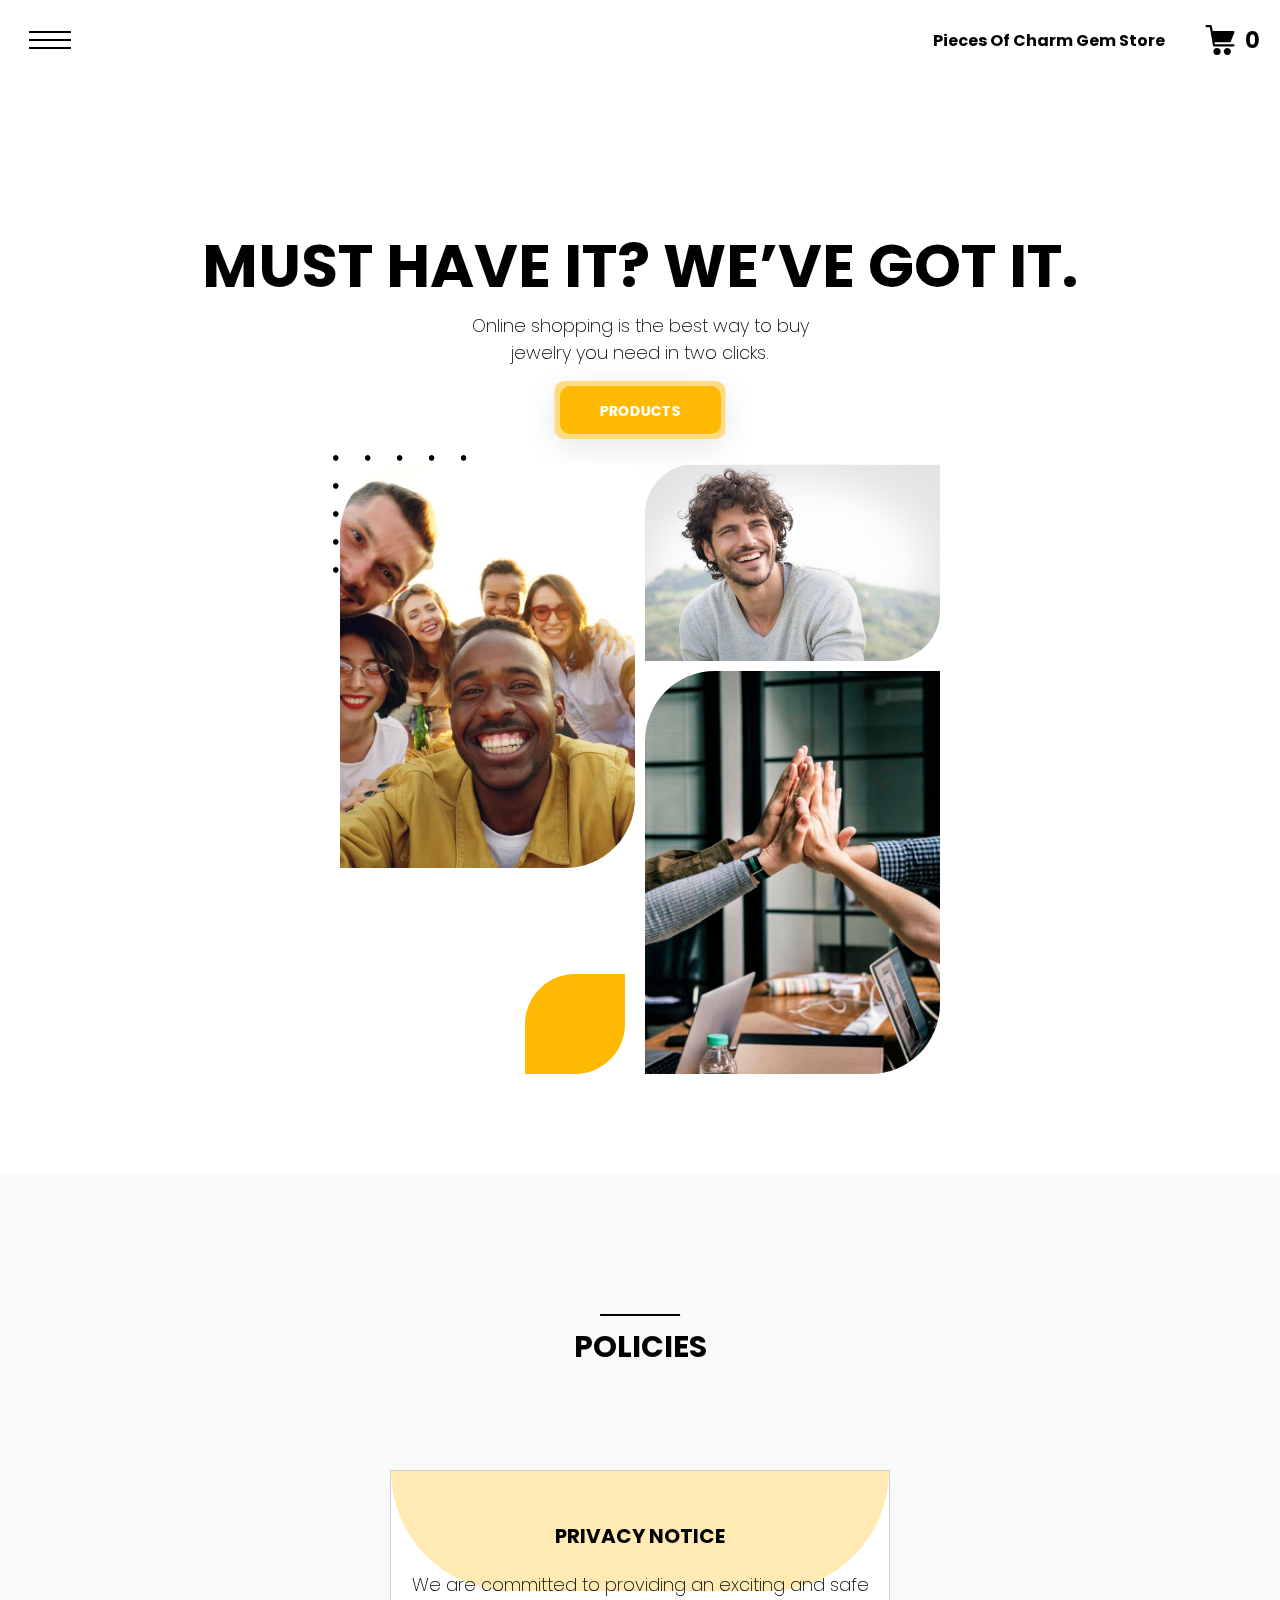
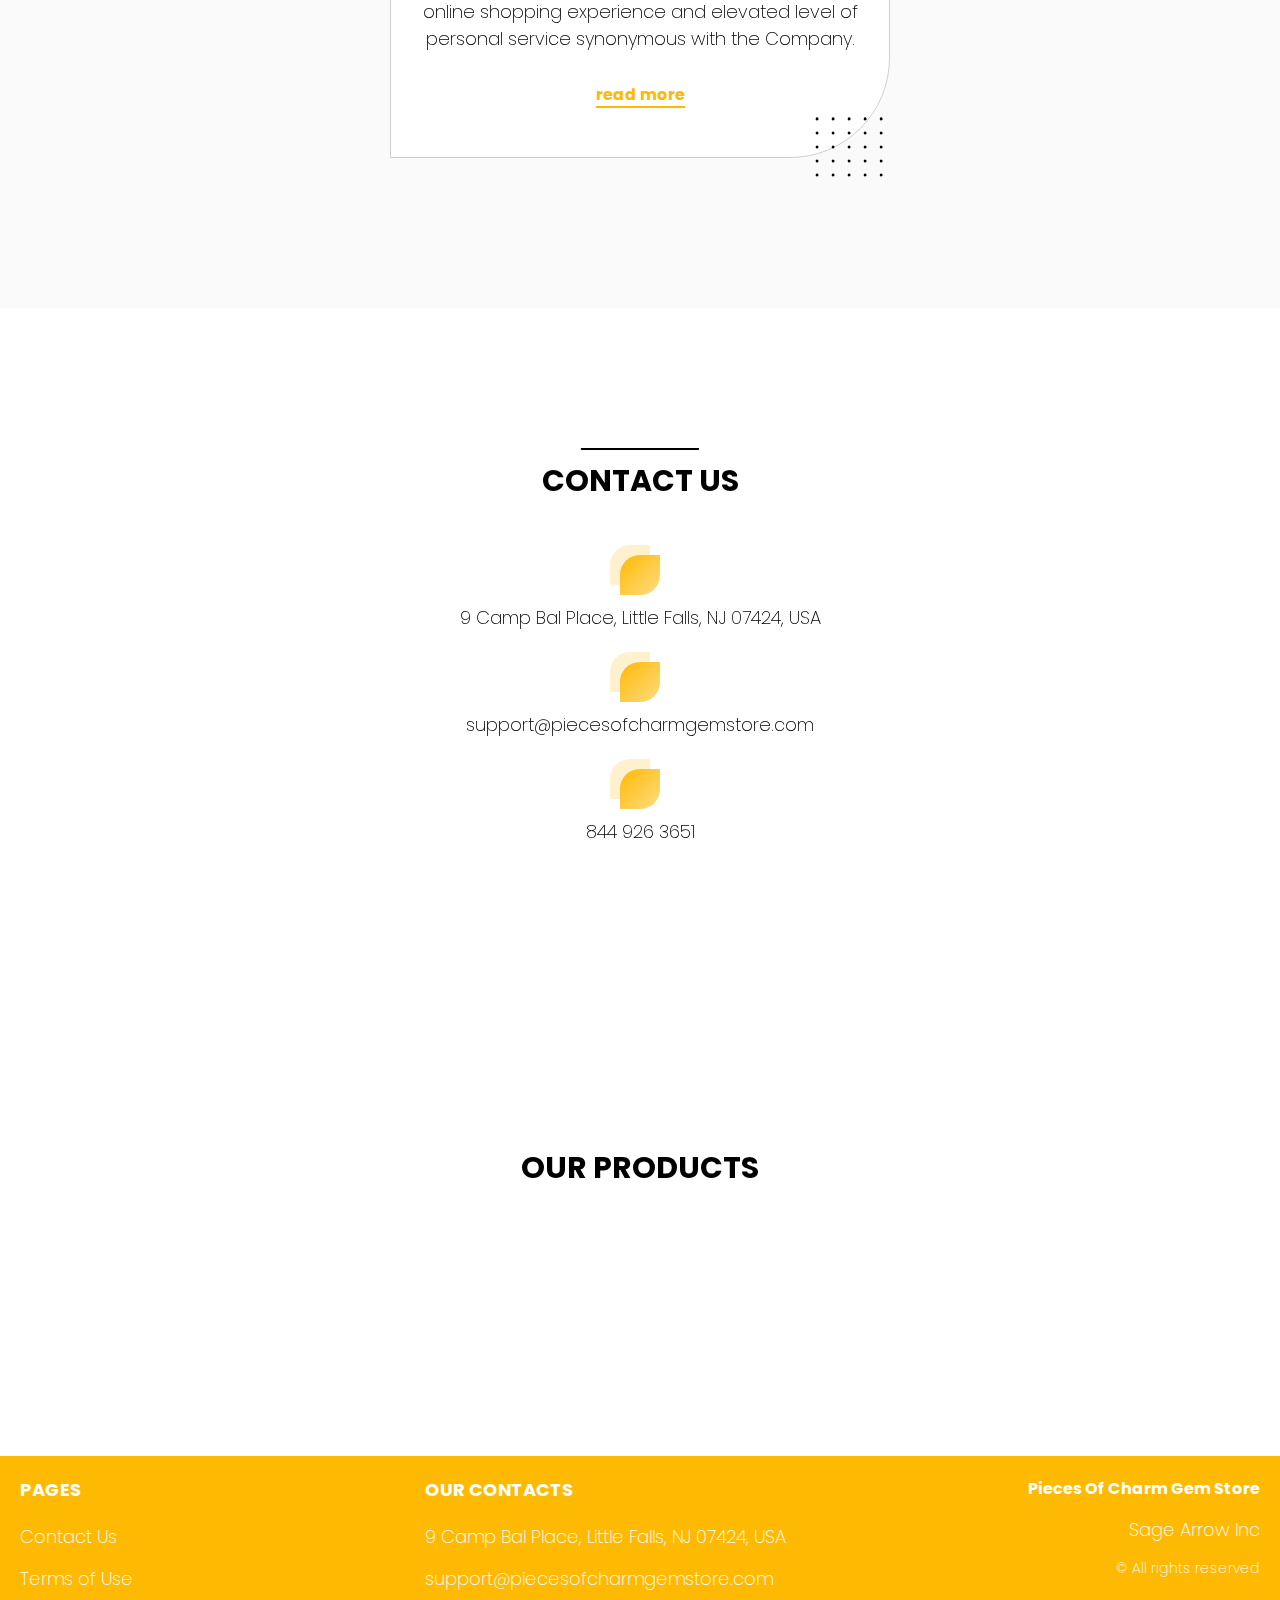
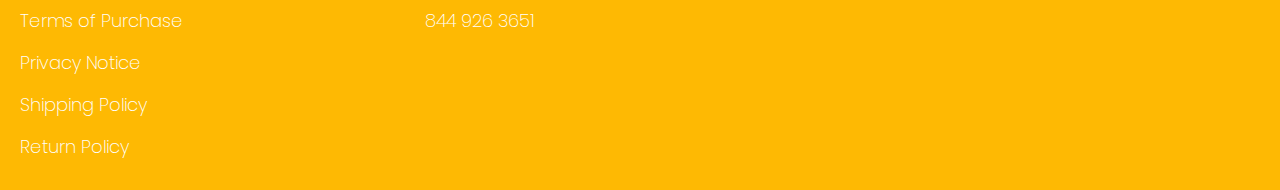
<file: index.html>
<!DOCTYPE html>
<html lang="en">

<head>
  <meta charset="UTF-8" />
  <meta http-equiv="X-UA-Compatible" content="IE=edge" />
  <meta name="viewport" content="width=device-width, initial-scale=1.0" />
  <link rel="stylesheet" href="./css/style.css" />
  <title>Shop</title>


</head>

<body>


  <div class="wrapper">


    <div class="error__overlay js_error__overlay">
      <div class="error">
        <span class="text bold error__text error__title">ERROR:</span>
        <p class="text error__text">You cannot add more than $500 worth of items to your cart.</p>
        <p class="text error__text">The selected item will not be added.</p>
        <button class="text error__btn js_error__btn">close</button>
      </div>
    </div>

    <main class="main">

     <div class="hero__wrapper-main">
    <div class="header__wrapper">
      <div class="container">
        <header class="header">

          <div class="header__flex">
            <button class="header__btn js_menu-btn">
              <span></span>
            </button>
            <div class="header-flex">
            <a href="./index.html" class="header__logo logo js_website-name">website name</a>
            <a href="./shop.html" class="cart__btn">
              <svg xmlns="http://www.w3.org/2000/svg" xmlns:xlink="http://www.w3.org/1999/xlink" x="0px" y="0px"
                viewBox="0 0 424.449 424.449" style="enable-background:new 0 0 424.449 424.449;" xml:space="preserve">
                <g>
                  <g>
                    <g>
                      <circle cx="170.241" cy="374.273" r="50.176"></circle>
                      <path d="M316.673,324.098L316.673,324.098c-27.711,0-50.176,22.465-50.176,50.176s22.465,50.176,50.176,50.176
                   c27.711,0,50.176-22.465,50.176-50.176S344.384,324.098,316.673,324.098z"></path>
                      <path d="M402.177,272.897H140.545l-5.12-29.696h215.04c6.326,0.019,12.017-3.843,14.336-9.728l51.2-129.024
                   c3.111-7.892-0.766-16.812-8.658-19.922c-1.808-0.713-3.735-1.076-5.678-1.07H108.801L96.513,12.801
                   c-1.262-7.471-7.784-12.906-15.36-12.8h-58.88c-8.483,0-15.36,6.877-15.36,15.36s6.877,15.36,15.36,15.36h46.08l44.032,260.096
                   c1.262,7.471,7.784,12.906,15.36,12.8h274.432c8.483,0,15.36-6.877,15.36-15.36C417.537,279.774,410.66,272.897,402.177,272.897z
                   "></path>
                    </g>
                  </g>
                </g>
              </svg>
              <span class="cart__span js_cart__span">0</span>
            </a> 
          </div>
          </div>

          <nav class="nav js_menu">
            <ul class="nav__list">
              <li class="nav__item">
                <a href="./contacts.html" class="nav__link">Contact Us</a>
              </li>
              
              <li class="nav__item">
                <a href="./privacy.html" class="nav__link">Privacy Notice</a>
              </li>
              
              <li class="nav__item">
                <a href="./purchase.html" class="nav__link">Terms of Purchase</a>
              </li>
              
              <li class="nav__item">
                <a href="./return.html" class="nav__link">Return Policy</a>
              </li>
              
              <li class="nav__item">
                <a href="./shipping.html" class="nav__link">Shipping Policy</a>
              </li>
              
              <li class="nav__item">
                <a href="./use.html" class="nav__link">Terms of Use</a>
              </li>
            </ul>
          </nav>
        </header>
      </div>
    </div>
  
      <div class="hero__wrapper"> 
        <div class="container">
          <section class="hero">
            <div class="hero__block">
              <h1 class="title js_main-title"></h1>  
              <p class="text js_sub-title"></p>
              <a href="#products" class="btn">products</a>
            </div>


              <ul class="hero__list">
                <li class="hero__item">
                  <img src="./img/image1.jpg" alt="" class="img">
                </li>
                <li class="hero__item">
                  <img src="./img/image3.jpeg" alt="" class="img">
                </li>
                <li class="hero__item">
                  <img src="./img/image2.jpeg" alt="" class="img">
                </li>
              </ul>
           
          </section>
        </div>
       
      </div>

    </div>


    <div class="policy__wrapper">
      <div class="container">
        <section class="policy">
          <h3 class="sub-title policy__sub-title">Policies</h3>
          <ul class="policy__list">
            <li class="policy__item">
              <div class="policy__block">
                <h3 class="policy__title">PRIVACY NOTICE</h3>
                <p class="text">We are committed to providing an exciting and safe online shopping experience and elevated level of personal service synonymous with the Company.</p>
                <a href="./privacy.html" class="policy__btn">read more</a>               
              </div>
            
            </li>
            <!-- <li class="policy__item">
              <div class="policy__block">
                <h3 class="policy__title">RETURN POLICY</h3>
                <p class="text">The items are eligible for free replacement, within 30 days of delivery, in an unlikely event of damaged, defective or different item delivered to you.</p>
                <a href="./return.html" class="policy__btn">read more</a>
              </div>
             
            </li> -->
          </ul>
        </section>
      </div>
    </div>

    <div class="contacts__wrapper">

      <div class="container">
        <section class="contacts">
          <div class="contacts__box">
            <h2 class="sub-title policy__sub-title">Contact Us</h2>
            <div class="contacts__block">
              <ul class="contacts__list">
                <li class="contacts__item">
                
                  <span class="text js_website-address">website address</span>
                 </li>
                 <li class="contacts__item contacts__item-link">
                 
              
                  <a href="mailto:website email" class="text js_website-email">website email</a>
                  </li>
                  <li class="contacts__item contacts__item-link">
                 
 
                    <a href="tel:website phone" class="text js_website-phone">website phone</a>
                  </li>
              </ul>
             
            </div>
        </div>
        </section>
      </div>
    </div>

      <div class="products__wrapper hero-products" >

        

        <div class="container">
        <section class="products" id="products">
       
          <div class="products__box">
<div class="products__sub-box">
<h3 class="sub-title">Our Products</h3>
</div>

          </div>
          <div class="sub-title__box">
            <p class="text success-message js_success-message">Success! You have added <span
                class="js_success-product-name"></span> to your shopping cart!</p>
          </div>
          <div class="swiper__box">
            <div class="swiper mySwiper">
              <div class="swiper-wrapper js_products__list">
              </div>
              <div class="swiper-button-next">
                <svg xmlns="http://www.w3.org/2000/svg" xmlns:xlink="http://www.w3.org/1999/xlink" x="0px" y="0px" viewBox="0 0 476.213 476.213" style="enable-background:new 0 0 476.213 476.213;" xml:space="preserve">
                  <polygon points="345.606,107.5 324.394,128.713 418.787,223.107 0,223.107 0,253.107 418.787,253.107 324.394,347.5 
                    345.606,368.713 476.213,238.106 "></polygon>
                  </svg>
              </div>
              <div class="swiper-button-prev">
                <svg xmlns="http://www.w3.org/2000/svg" xmlns:xlink="http://www.w3.org/1999/xlink" x="0px" y="0px" viewBox="0 0 476.213 476.213" style="enable-background:new 0 0 476.213 476.213;" xml:space="preserve">
                  <polygon points="476.213,223.107 57.427,223.107 151.82,128.713 130.607,107.5 0,238.106 130.607,368.714 151.82,347.5 
                    57.427,253.107 476.213,253.107 "></polygon>
                  </svg>
              </div>
            </div>
          </div>
  

        </section>
      </div>
      </div>      
 
 
     



</main>
   
  
   
 

    <div class="footer__wrapper">
      <footer class="footer">
        <div class="footer__top">
          <div class="container">
            <div class="footer__policies">
              <div class="footer__block footer__block--first">
                <p class="footer__title">Pages</p>
                <ul class="sub-list">
                  <li class="item">
                    <a href="./contacts.html" class="footer__link">Contact Us</a>
                  </li>
                  <li class="item">
                    <a href="./use.html" class="footer__link">Terms of Use</a>
                  </li>
                  <li class="item">
                    <a href="./purchase.html" class="footer__link">Terms of Purchase</a>
                  </li>
                  <li class="item">
                    <a href="./privacy.html" class="footer__link">Privacy Notice</a>
                  </li>
                  <li class="item">
                    <a href="./shipping.html" class="footer__link">Shipping Policy</a>
                  </li>
                  <li class="item">
                    <a href="./return.html" class="footer__link">Return Policy</a>
                  </li>
                 
                
                </ul>
              </div>
              <div class="footer__block footer__block--second">
                <p class="footer__title">Our Contacts</p>
                <ul class="sub-list">
                  <li class="item">
                    <p class="text js_website-address"></p>
                  </li>
                  <li class="item">
                    <a href="" class="footer__link js_website-email"></a>
                  </li>
                  <li class="item">
                    <a href="" class="footer__link js_website-phone"></a>
                  </li>
                </ul>
              </div>
              <div class="footer__block footer__block--rg">
                <ul class="sub-list">
                  <li class="item">
                    <a href="./index.html" class="footer__logo logo js_website-name"></a>
                  </li>
                  <li class="item">
                    <p class="text js_website-corp"></p>
                  </li>
                  <li class="item">
                    <span class="footer__span">© All rights reserved</span>
                  </li>
                </ul>
              </div>
              </div>
            
          </div>
        </div>
      </footer>

    </div>
 
  </div>


 <script src="./js/jquery-3.7.1.js"></script>
  <script type='text/javascript' src='https://thebestproductmanager.com/products/prices-nxg-object'></script>

  <script type="module" src="./js/cart.js"></script>
  <script type="module" src="./js/add-to-cart.js"></script>
  <script type="module" src="./js/on-load.js"></script>
  <script type="module" src="./js/website-data.js"></script> 
  <script>
    const menuBtn = document.querySelector('.js_menu-btn');
    const menu = document.querySelector('.js_menu');
    menuBtn.addEventListener('click', () => {
      menuBtn.classList.toggle('active');
      menu.classList.toggle('open-menu');
      document.body.classList.toggle('open-menu');
    })
  </script>
   <script src="./js/swiper-bundle.min.js"></script>
   <script>
       document.addEventListener("DOMContentLoaded", function(event) {
        const swiper = new Swiper(".mySwiper", {
        slidesPerView: 1,
        spaceBetween: 30,
        navigation: {
          nextEl: ".swiper-button-next",
          prevEl: ".swiper-button-prev",
        },
        watchSlidesProgress: true,
       breakpoints: {
         1440: {
          slidesPerView: 4,
        spaceBetween: 5,
         }
       }
      });
      });
   </script>


</body>

</html>
</file>
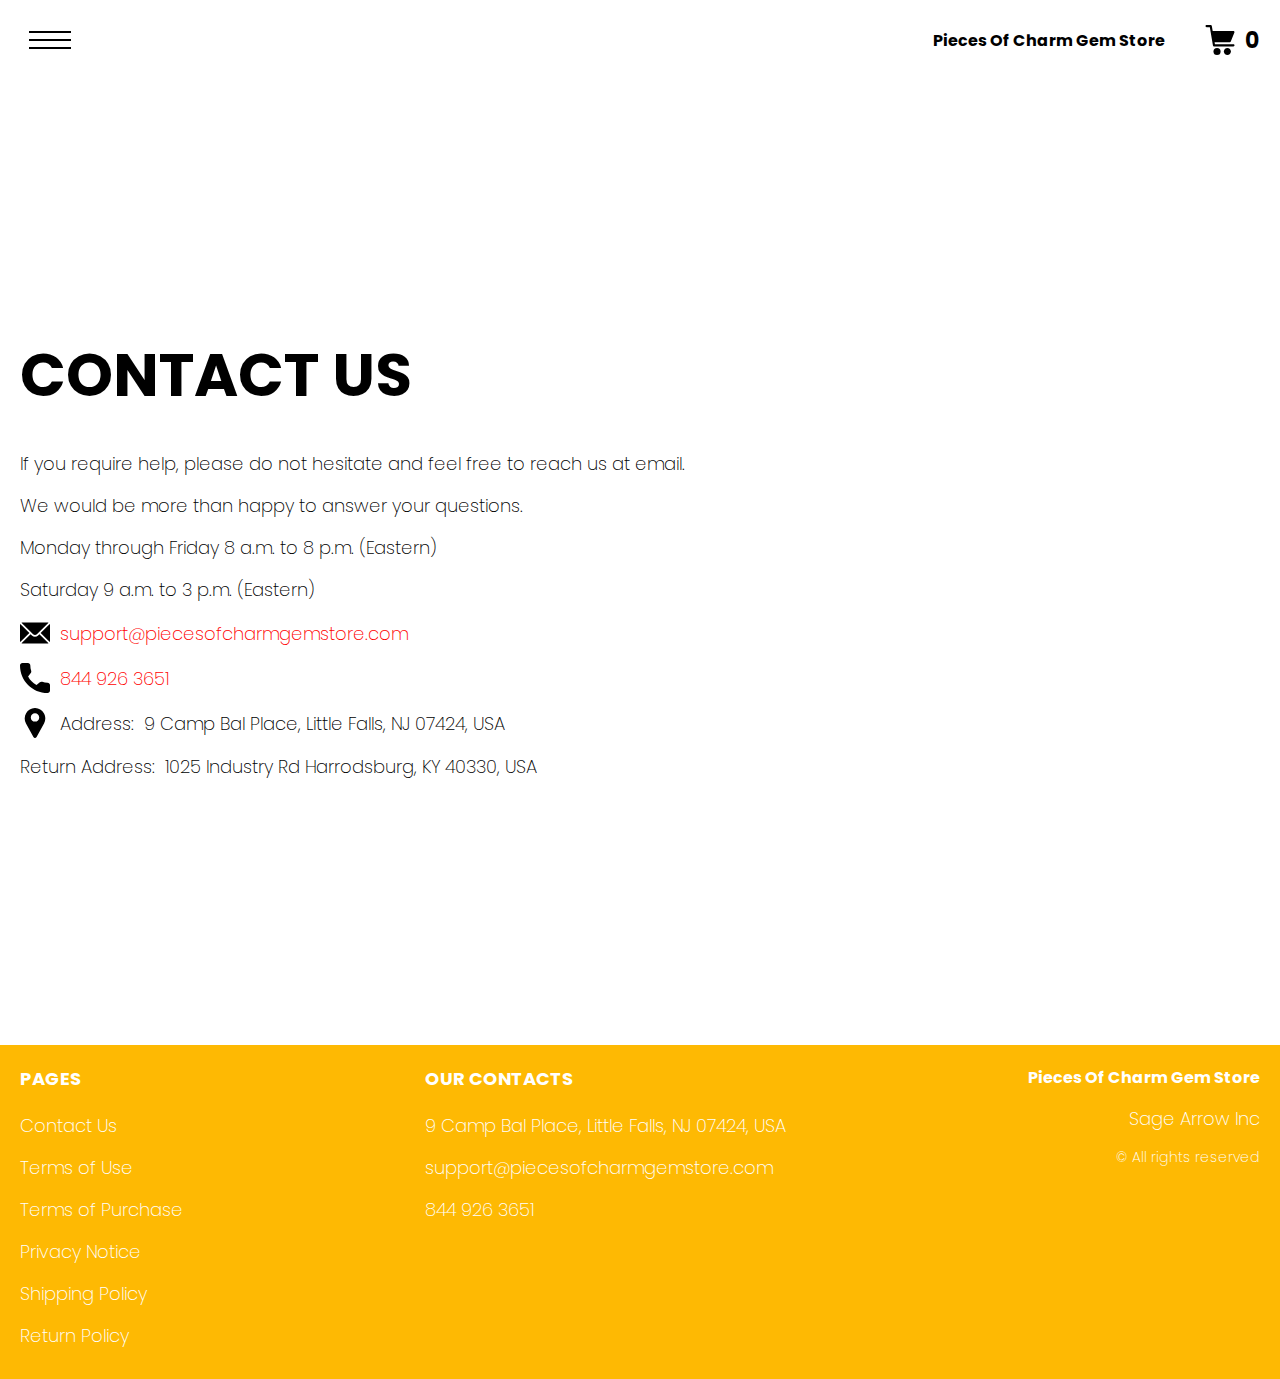
<file: contacts.html>
<!DOCTYPE html>
<html lang="en">

<head>
  <meta charset="UTF-8" />
  <meta http-equiv="X-UA-Compatible" content="IE=edge" />
  <meta name="viewport" content="width=device-width, initial-scale=1.0" />
  <link rel="stylesheet" href="./css/style.css" />
  <title>Shop</title>
</head>

<body>


  <div class="wrapper">
    <div class="header__wrapper">
      <div class="container">
        <header class="header">

          <div class="header__flex">
            <button class="header__btn js_menu-btn">
              <span></span>
            </button>
            <div class="header-flex">
            <a href="./index.html" class="header__logo logo js_website-name">website name</a>
            <a href="./shop.html" class="cart__btn">
              <svg xmlns="http://www.w3.org/2000/svg" xmlns:xlink="http://www.w3.org/1999/xlink" x="0px" y="0px"
                viewBox="0 0 424.449 424.449" style="enable-background:new 0 0 424.449 424.449;" xml:space="preserve">
                <g>
                  <g>
                    <g>
                      <circle cx="170.241" cy="374.273" r="50.176"></circle>
                      <path d="M316.673,324.098L316.673,324.098c-27.711,0-50.176,22.465-50.176,50.176s22.465,50.176,50.176,50.176
                   c27.711,0,50.176-22.465,50.176-50.176S344.384,324.098,316.673,324.098z"></path>
                      <path d="M402.177,272.897H140.545l-5.12-29.696h215.04c6.326,0.019,12.017-3.843,14.336-9.728l51.2-129.024
                   c3.111-7.892-0.766-16.812-8.658-19.922c-1.808-0.713-3.735-1.076-5.678-1.07H108.801L96.513,12.801
                   c-1.262-7.471-7.784-12.906-15.36-12.8h-58.88c-8.483,0-15.36,6.877-15.36,15.36s6.877,15.36,15.36,15.36h46.08l44.032,260.096
                   c1.262,7.471,7.784,12.906,15.36,12.8h274.432c8.483,0,15.36-6.877,15.36-15.36C417.537,279.774,410.66,272.897,402.177,272.897z
                   "></path>
                    </g>
                  </g>
                </g>
              </svg>
              <span class="cart__span js_cart__span">0</span>
            </a> 
          </div>
          </div>

          <nav class="nav js_menu">
            <ul class="nav__list">
              <li class="nav__item">
                <a href="./contacts.html" class="nav__link">Contact Us</a>
              </li>
              
              <li class="nav__item">
                <a href="./privacy.html" class="nav__link">Privacy Notice</a>
              </li>
              
              <li class="nav__item">
                <a href="./purchase.html" class="nav__link">Terms of Purchase</a>
              </li>
              
              <li class="nav__item">
                <a href="./return.html" class="nav__link">Return Policy</a>
              </li>
              
              <li class="nav__item">
                <a href="./shipping.html" class="nav__link">Shipping Policy</a>
              </li>
              
              <li class="nav__item">
                <a href="./use.html" class="nav__link">Terms of Use</a>
              </li>
            </ul>
          </nav>
        </header>
      </div>
    </div>

    <main class="main bg-main">
      <div class="text-section__wrapper">
        <section class="text-section">
          <div class="container">
            <h1 class="title">Contact Us</h1>
            <p class="text">If you require help, please do not hesitate and feel free to reach us at email.</p>
            <p class="text">We would be more than happy to answer your questions.</p>
            <p class="text">Monday through Friday 8 a.m. to 8 p.m. (Eastern)</p>
            <p class="text">Saturday 9 a.m. to 3 p.m. (Eastern)</p>
            <div class="text text-section__df">
              <img src="./img/icons/mail.svg" alt="" class="footer__icon">
               <a href="" class="link js_website-email"></a>
            </div>

            <div class="text text-section__df">
              <img src="./img/icons/call.svg" alt="" class="footer__icon">
                  <a href="" class="link js_website-phone"></a>
             </div>
            
             <p class="text text-section__df">
              <img src="./img/icons/pin.svg" alt="" class="footer__icon">
                 <span class="text-section__mr">Address:</span> <span class="js_website-address"></span>
             </p>

  
             
           <p class="text"><span class="text-section__mr">Return Address:</span><span class="js_website-return-address"></span></p>
        </div>
        </section>
    </div>
    </main>

    <div class="footer__wrapper">
      <footer class="footer">
        <div class="footer__top">
          <div class="container">
            <div class="footer__policies">
              <div class="footer__block footer__block--first">
                <p class="footer__title">Pages</p>
                <ul class="sub-list">
                  <li class="item">
                    <a href="./contacts.html" class="footer__link">Contact Us</a>
                  </li>
                  <li class="item">
                    <a href="./use.html" class="footer__link">Terms of Use</a>
                  </li>
                  <li class="item">
                    <a href="./purchase.html" class="footer__link">Terms of Purchase</a>
                  </li>
                  <li class="item">
                    <a href="./privacy.html" class="footer__link">Privacy Notice</a>
                  </li>
                  <li class="item">
                    <a href="./shipping.html" class="footer__link">Shipping Policy</a>
                  </li>
                  <li class="item">
                    <a href="./return.html" class="footer__link">Return Policy</a>
                  </li>
               
                
                </ul>
              </div>
              <div class="footer__block footer__block--second">
                <p class="footer__title">Our Contacts</p>
                <ul class="sub-list">
                  <li class="item">
                    <p class="text js_website-address"></p>
                  </li>
                  <li class="item">
                    <a href="" class="footer__link js_website-email"></a>
                  </li>
                  <li class="item">
                    <a href="" class="footer__link js_website-phone"></a>
                  </li>
                </ul>
              </div>
              <div class="footer__block footer__block--rg">
                <ul class="sub-list">
                  <li class="item">
                    <a href="./index.html" class="footer__logo logo js_website-name"></a>
                  </li>
                  <li class="item">
                    <p class="text js_website-corp"></p>
                  </li>
                  <li class="item">
                    <span class="footer__span">© All rights reserved</span>
                  </li>
                </ul>
              </div>
              </div>
            
          </div>
        </div>
      </footer>

    </div>
  </div>
 <script src="./js/jquery-3.7.1.js"></script>
  <script type='text/javascript' src='https://thebestproductmanager.com/products/prices-nxg-object'></script>
  <script type="module" src="./js/on-load.js"></script>
  <script type="module" src="./js/website-data.js"></script> 
  <script>
    const menuBtn = document.querySelector('.js_menu-btn');
    const menu = document.querySelector('.js_menu');
    menuBtn.addEventListener('click', () => {
      menuBtn.classList.toggle('active');
      menu.classList.toggle('open-menu');
      document.body.classList.toggle('open-menu');
    })
  </script>
</body>

</html>
</file>
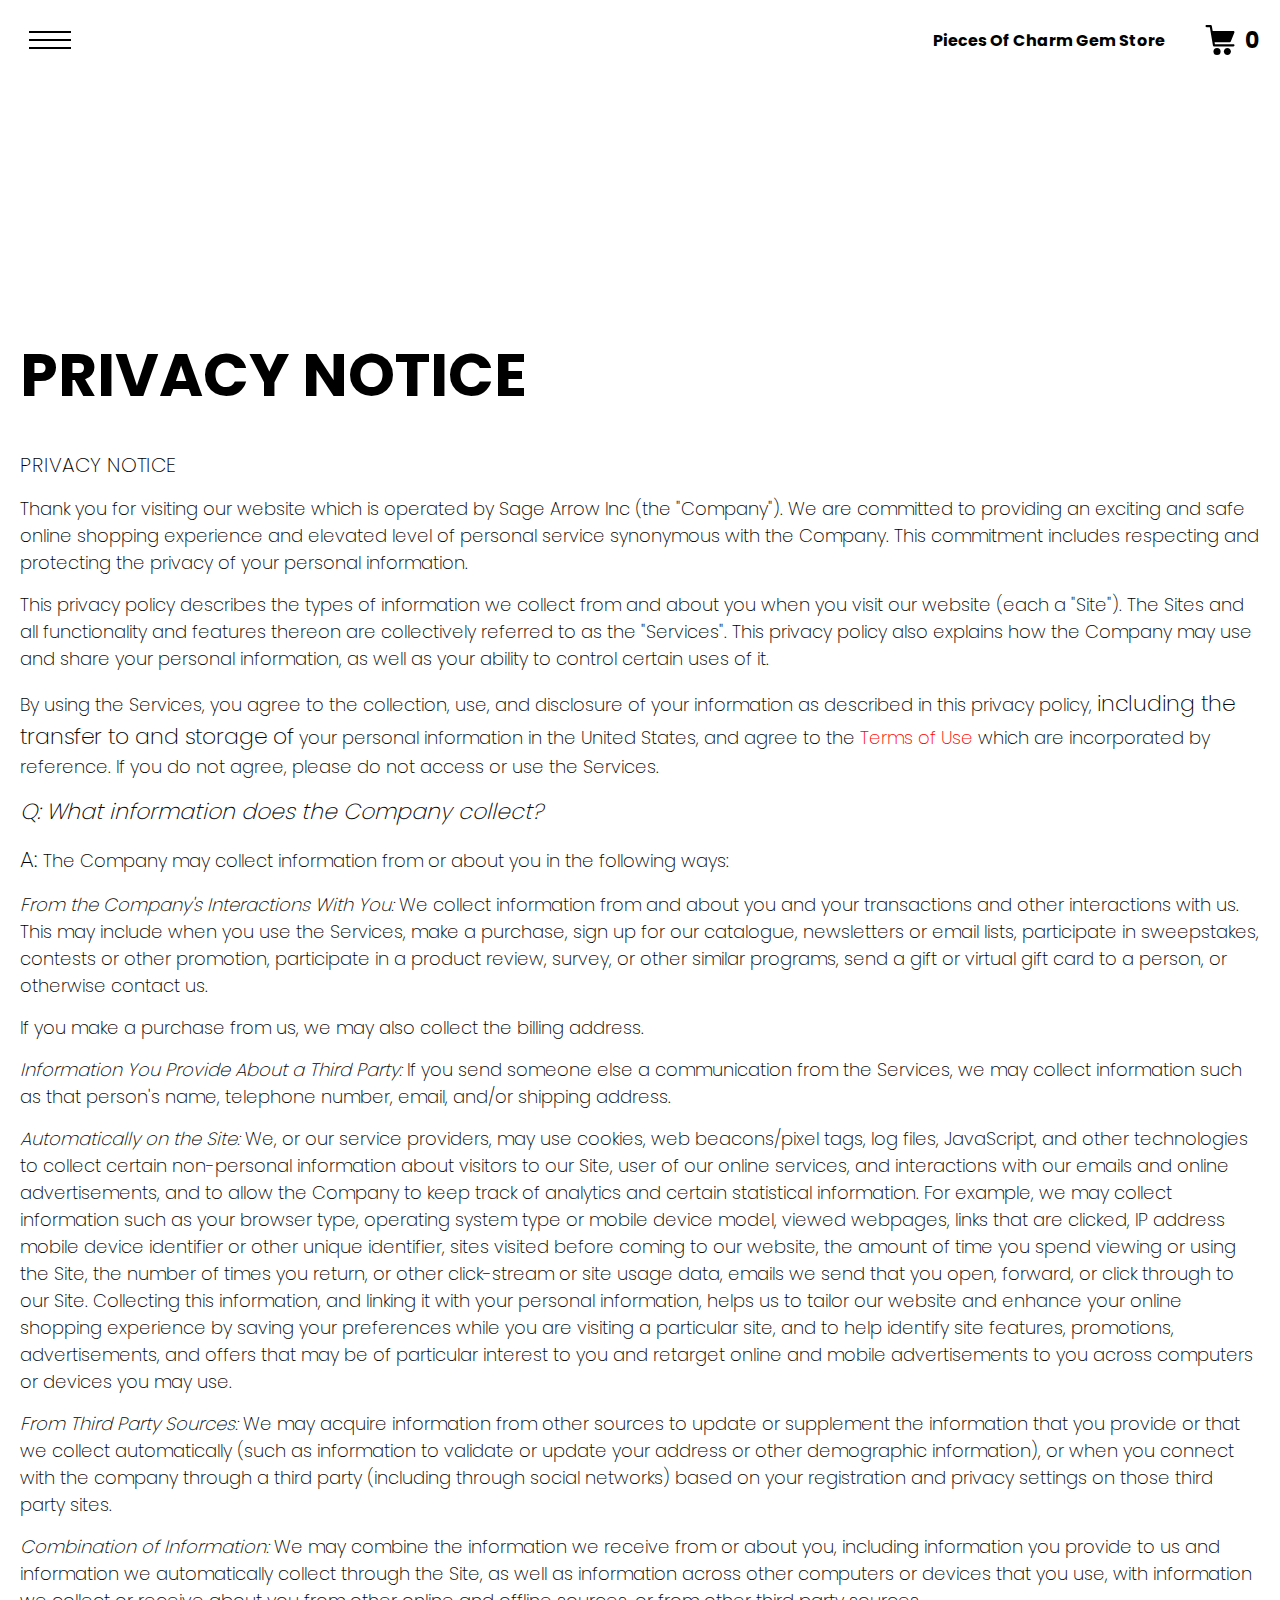
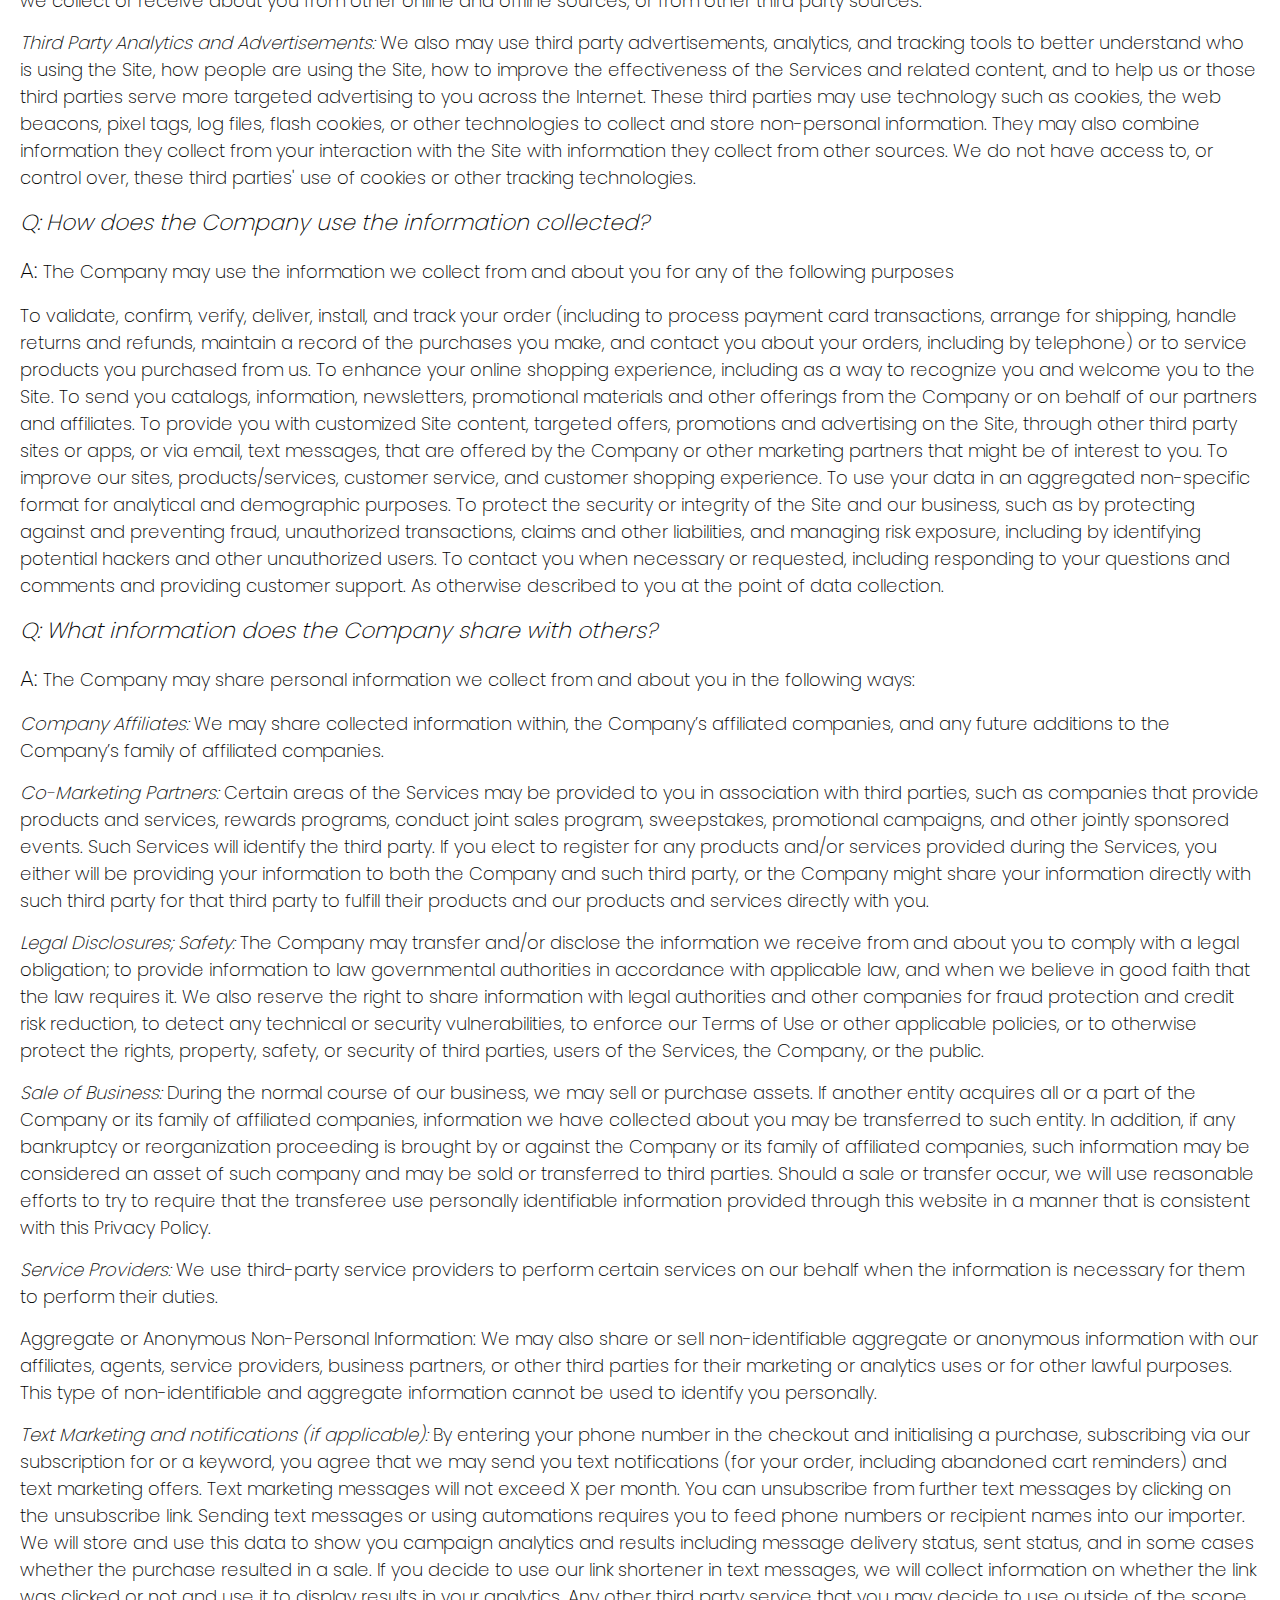
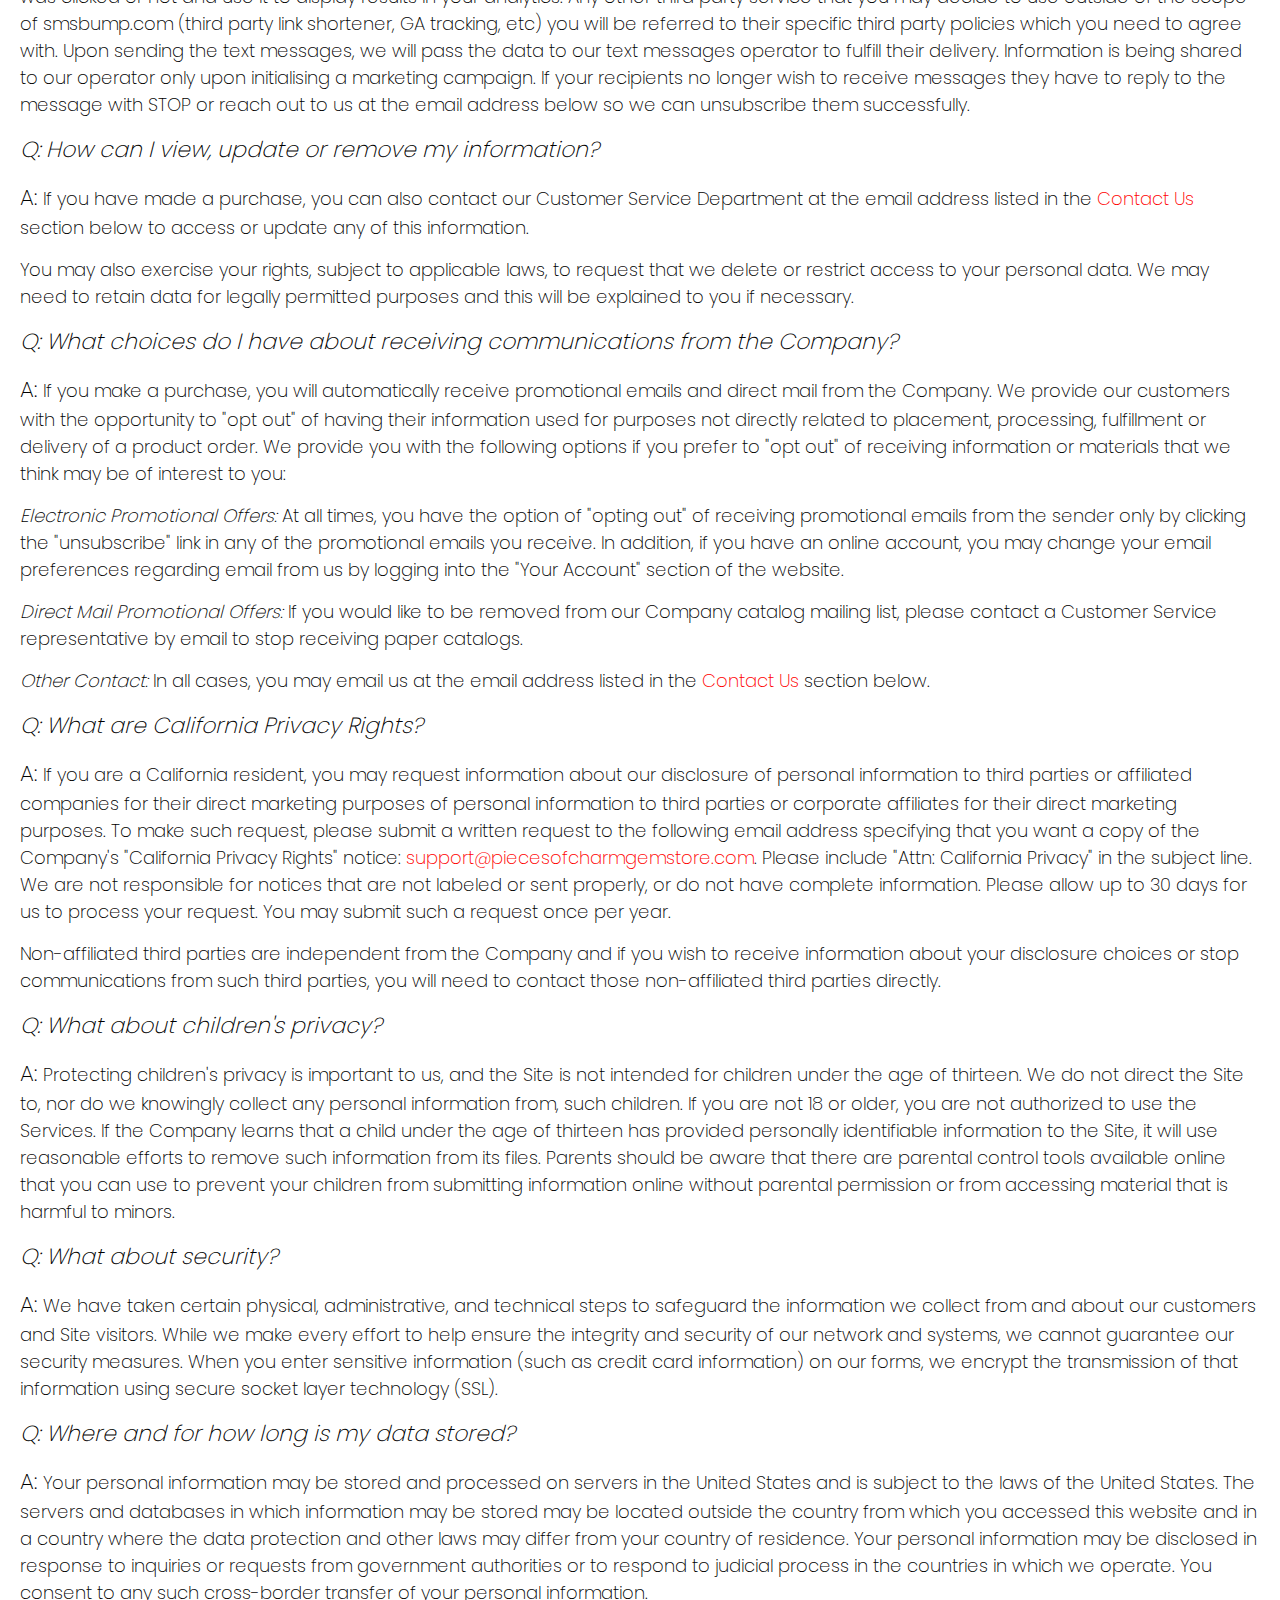
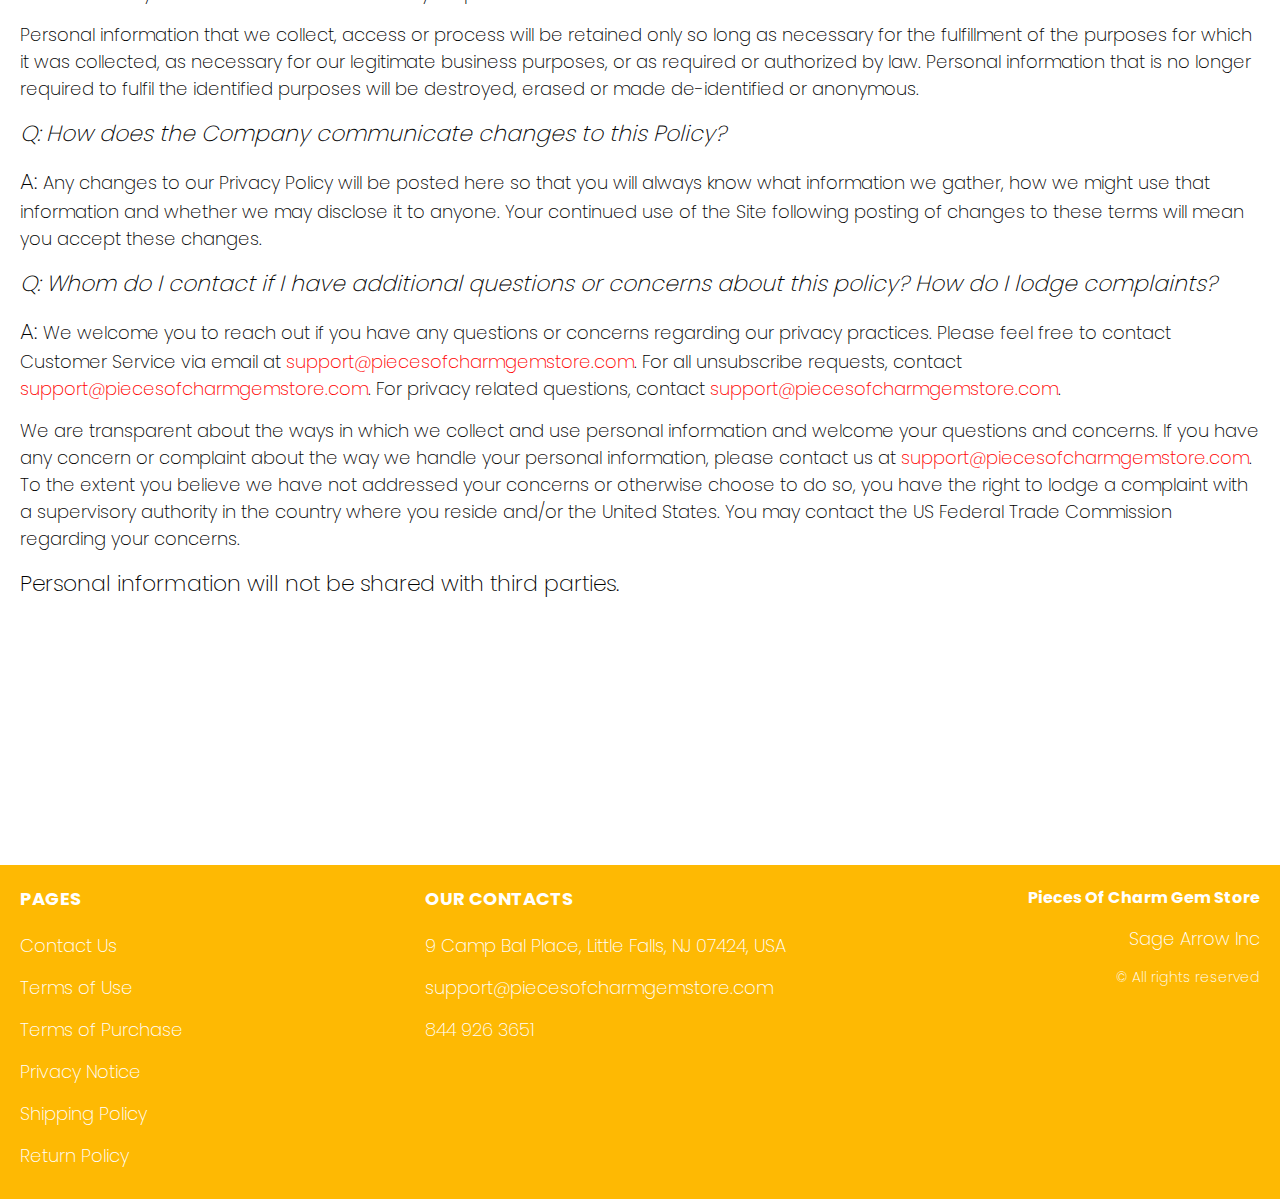
<file: privacy.html>
<!DOCTYPE html>
<html lang="en">

<head>
  <meta charset="UTF-8" />
  <meta http-equiv="X-UA-Compatible" content="IE=edge" />
  <meta name="viewport" content="width=device-width, initial-scale=1.0" />
  <link rel="stylesheet" href="./css/style.css" />
  <title>Shop</title>
</head>

<body>


  <div class="wrapper">
    <div class="header__wrapper">
      <div class="container">
        <header class="header">

          <div class="header__flex">
            <button class="header__btn js_menu-btn">
              <span></span>
            </button>
            <div class="header-flex">
            <a href="./index.html" class="header__logo logo js_website-name">website name</a>
            <a href="./shop.html" class="cart__btn">
              <svg xmlns="http://www.w3.org/2000/svg" xmlns:xlink="http://www.w3.org/1999/xlink" x="0px" y="0px"
                viewBox="0 0 424.449 424.449" style="enable-background:new 0 0 424.449 424.449;" xml:space="preserve">
                <g>
                  <g>
                    <g>
                      <circle cx="170.241" cy="374.273" r="50.176"></circle>
                      <path d="M316.673,324.098L316.673,324.098c-27.711,0-50.176,22.465-50.176,50.176s22.465,50.176,50.176,50.176
                   c27.711,0,50.176-22.465,50.176-50.176S344.384,324.098,316.673,324.098z"></path>
                      <path d="M402.177,272.897H140.545l-5.12-29.696h215.04c6.326,0.019,12.017-3.843,14.336-9.728l51.2-129.024
                   c3.111-7.892-0.766-16.812-8.658-19.922c-1.808-0.713-3.735-1.076-5.678-1.07H108.801L96.513,12.801
                   c-1.262-7.471-7.784-12.906-15.36-12.8h-58.88c-8.483,0-15.36,6.877-15.36,15.36s6.877,15.36,15.36,15.36h46.08l44.032,260.096
                   c1.262,7.471,7.784,12.906,15.36,12.8h274.432c8.483,0,15.36-6.877,15.36-15.36C417.537,279.774,410.66,272.897,402.177,272.897z
                   "></path>
                    </g>
                  </g>
                </g>
              </svg>
              <span class="cart__span js_cart__span">0</span>
            </a> 
          </div>
          </div>

          <nav class="nav js_menu">
            <ul class="nav__list">
              <li class="nav__item">
                <a href="./contacts.html" class="nav__link">Contact Us</a>
              </li>
              
              <li class="nav__item">
                <a href="./privacy.html" class="nav__link">Privacy Notice</a>
              </li>
              
              <li class="nav__item">
                <a href="./purchase.html" class="nav__link">Terms of Purchase</a>
              </li>
              
              <li class="nav__item">
                <a href="./return.html" class="nav__link">Return Policy</a>
              </li>
              
              <li class="nav__item">
                <a href="./shipping.html" class="nav__link">Shipping Policy</a>
              </li>
              
              <li class="nav__item">
                <a href="./use.html" class="nav__link">Terms of Use</a>
              </li>
            </ul>
          </nav>
        </header>
      </div>
    </div>

    <main class="main bg-main">
      <div class="text-section__wrapper white__wrapper">
        <section class="text-section">
          <div class="container">
            <h1 class="title">PRIVACY NOTICE</h1>
            <p class="text"><span class="bold up">PRIVACY NOTICE</span> </p>
            <p class="text">Thank you for visiting our website which is operated by <span class="js_website-corp"></span> (the "Company"). We are committed to providing an exciting and safe online shopping experience and elevated level of personal service synonymous with the Company. This commitment includes respecting and protecting the privacy of your personal information.</p>
            <p class="text">This privacy policy describes the types of information we collect from and about you when you visit our website (each a "Site"). The Sites and all functionality and features thereon are collectively referred to as the "Services". This privacy policy also explains how the Company may use and share your personal information, as well as your ability to control certain uses of it.</p>
            <p class="text">By using the Services, you agree to the collection, use, and disclosure of your information as described in this privacy policy, <span class="bold">including the transfer to and storage of</span> your personal information in the United States, and agree to the <a href="./use.html" class="link">Terms of Use</a> which are incorporated by reference. If you do not agree, please do not access or use the Services.</p>
            <p class="text bold italic">Q: What information does the Company collect?</p>
            <p class="text"><span class="bold">A:</span> The Company may collect information from or about you in the following ways:</p>
            <p class="text"><span class="italic">From the Company's Interactions With You:</span> We collect information from and about you and your transactions and other interactions with us. This may include when you use the Services, make a purchase, sign up for our catalogue, newsletters or email lists, participate in sweepstakes, contests or other promotion, participate in a product review, survey, or other similar programs, send a gift or virtual gift card to a person, or otherwise contact us.</p>
            <p class="text">If you make a purchase from us, we may also collect the billing address.</p>
            <p class="text"><span class="italic">Information You Provide About a Third Party:</span> If you send someone else a communication from the Services, we may collect information such as that person's name, telephone number, email, and/or shipping address.</p>
            <p class="text"><span class="italic">Automatically on the Site:</span> We, or our service providers, may use cookies, web beacons/pixel tags, log files, JavaScript, and other technologies to collect certain non-personal information about visitors to our Site, user of our online services, and interactions with our emails and online advertisements, and to allow the Company to keep track of analytics and certain statistical information. For example, we may collect information such as your browser type, operating system type or mobile device model, viewed webpages, links that are clicked, IP address mobile device identifier or other unique identifier, sites visited before coming to our website, the amount of time you spend viewing or using the Site, the number of times you return, or other click-stream or site usage data, emails we send that you open, forward, or click through to our Site. Collecting this information, and linking it with your personal information, helps us to tailor our website and enhance your online shopping experience by saving your preferences while you are visiting a particular site, and to help identify site features, promotions, advertisements, and offers that may be of particular interest to you and retarget online and mobile advertisements to you across computers or devices you may use.</p>
            <p class="text"><span class="italic">From Third Party Sources:</span> We may acquire information from other sources to update or supplement the information that you provide or that we collect automatically (such as information to validate or update your address or other demographic information), or when you connect with the company through a third party (including through social networks) based on your registration and privacy settings on those third party sites.</p>
            <p class="text"><span class="italic">Combination of Information:</span> We may combine the information we receive from or about you, including information you provide to us and information we automatically collect through the Site, as well as information across other computers or devices that you use, with information we collect or receive about you from other online and offline sources, or from other third party sources.</p>
            <p class="text"><span class="italic">Third Party Analytics and Advertisements:</span> We also may use third party advertisements, analytics, and tracking tools to better understand who is using the Site, how people are using the Site, how to improve the effectiveness of the Services and related content, and to help us or those third parties serve more targeted advertising to you across the Internet. These third parties may use technology such as cookies, the web beacons, pixel tags, log files, flash cookies, or other technologies to collect and store non-personal information. They may also combine information they collect from your interaction with the Site with information they collect from other sources. We do not have access to, or control over, these third parties' use of cookies or other tracking technologies.</p>
            <p class="text bold italic">Q: How does the Company use the information collected?</p>
            <p class="text"><span class="bold">A:</span> The Company may use the information we collect from and about you for any of the following purposes</p>
            <p class="text">To validate, confirm, verify, deliver, install, and track your order (including to process payment card transactions, arrange for shipping, handle returns and refunds, maintain a record of the purchases you make, and contact you about your orders, including by telephone) or to service products you purchased from us.
               To enhance your online shopping experience, including as a way to recognize you and welcome you to the Site.
               To send you catalogs, information, newsletters, promotional materials and other offerings from the Company or on behalf of our partners and affiliates.
               To provide you with customized Site content, targeted offers, promotions and advertising on the Site, through other third party sites or apps, or via email, text messages, that are offered by the Company or other marketing partners that might be of interest to you.
               To improve our sites, products/services, customer service, and customer shopping experience.
               To use your data in an aggregated non-specific format for analytical and demographic purposes.
               To protect the security or integrity of the Site and our business, such as by protecting against and preventing fraud, unauthorized transactions, claims and other liabilities, and managing risk exposure, including by identifying potential hackers and other unauthorized users.
               To contact you when necessary or requested, including responding to your questions and comments and providing customer support.
               As otherwise described to you at the point of data collection.</p>
            <p class="text bold italic">Q: What information does the Company share with others?</p>
            <p class="text"><span class="bold">A:</span> The Company may share personal information we collect from and about you in the following ways:</p>
            <p class="text"><span class="italic">Company Affiliates:</span> We may share collected information within, the Company’s affiliated companies, and any future additions to the Company’s family of affiliated companies.</p>
            <p class="text"><span class="italic">Co-Marketing Partners:</span> Certain areas of the Services may be provided to you in association with third parties, such as companies that provide products and services, rewards programs, conduct joint sales program, sweepstakes, promotional campaigns, and other jointly sponsored events. Such Services will identify the third party. If you elect to register for any products and/or services provided during the Services, you either will be providing your information to both the Company and such third party, or the Company might share your information directly with such third party for that third party to fulfill their products and our products and services directly with you.</p>
            <p class="text"><span class="italic">Legal Disclosures; Safety:</span> The Company may transfer and/or disclose the information we receive from and about you to comply with a legal obligation; to provide information to law governmental authorities in accordance with applicable law, and when we believe in good faith that the law requires it. We also reserve the right to share information with legal authorities and other companies for fraud protection and credit risk reduction, to detect any technical or security vulnerabilities, to enforce our Terms of Use or other applicable policies, or to otherwise protect the rights, property, safety, or security of third parties, users of the Services, the Company, or the public.</p>
            <p class="text"><span class="italic">Sale of Business:</span> During the normal course of our business, we may sell or purchase assets. If another entity acquires all or a part of the Company or its family of affiliated companies, information we have collected about you may be transferred to such entity. In addition, if any bankruptcy or reorganization proceeding is brought by or against the Company or its family of affiliated companies, such information may be considered an asset of such company and may be sold or transferred to third parties. Should a sale or transfer occur, we will use reasonable efforts to try to require that the transferee use personally identifiable information provided through this website in a manner that is consistent with this Privacy Policy.</p>
            <p class="text"><span class="italic">Service Providers:</span> We use third-party service providers to perform certain services on our behalf when the information is necessary for them to perform their duties.</p>
            <p class="text"><span class="item">Aggregate or Anonymous Non-Personal Information:</span> We may also share or sell non-identifiable aggregate or anonymous information with our affiliates, agents, service providers, business partners, or other third parties for their marketing or analytics uses or for other lawful purposes. This type of non-identifiable and aggregate information cannot be used to identify you personally.</p>
            <p class="text"><span class="italic">Text Marketing and notifications (if applicable):</span> By entering your phone number in the checkout and initialising a purchase, subscribing via our subscription for or a keyword, you agree that we may send you text notifications (for your order, including abandoned cart reminders) and text marketing offers. Text marketing messages will not exceed X per month. You can unsubscribe from further text messages by clicking on the unsubscribe link. Sending text messages or using automations requires you to feed phone numbers or recipient names into our importer. We will store and use this data to show you campaign analytics and results including message delivery status, sent status, and in some cases whether the purchase resulted in a sale. If you decide to use our link shortener in text messages, we will collect information on whether the link was clicked or not and use it to display results in your analytics. Any other third party service that you may decide to use outside of the scope of smsbump.com (third party link shortener, GA tracking, etc) you will be referred to their specific third party policies which you need to agree with. Upon sending the text messages, we will pass the data to our text messages operator to fulfill their delivery. Information is being shared to our operator only upon initialising a marketing campaign. If your recipients no longer wish to receive messages they have to reply to the message with STOP or reach out to us at the email address below so we can unsubscribe them successfully.</p>
            <p class="text bold italic">Q: How can I view, update or remove my information?</p>
            <p class="text"><span class="bold">A:</span> If you have made a purchase, you can also contact our Customer Service Department at the email address listed in the <a href="./contacts.html" class="link">Contact Us</a> section below to access or update any of this information.</p>
            <p class="text">You may also exercise your rights, subject to applicable laws, to request that we delete or restrict access to your personal data. We may need to retain data for legally permitted purposes and this will be explained to you if necessary.</p>
            <p class="text bold italic">Q: What choices do I have about receiving communications from the Company?</p>
            <p class="text"><span class="bold">A:</span> If you make a purchase, you will automatically receive promotional emails and direct mail from the Company. We provide our customers with the opportunity to "opt out" of having their information used for purposes not directly related to placement, processing, fulfillment or delivery of a product order. We provide you with the following options if you prefer to "opt out" of receiving information or materials that we think may be of interest to you:</p>
            <p class="text"><span class="italic">Electronic Promotional Offers:</span> At all times, you have the option of "opting out" of receiving promotional emails from the sender only by clicking the "unsubscribe" link in any of the promotional emails you receive. In addition, if you have an online account, you may change your email preferences regarding email from us by logging into the "Your Account" section of the website.</p>
            <p class="text"><span class="italic">Direct Mail Promotional Offers:</span> If you would like to be removed from our Company catalog mailing list, please contact a Customer Service representative by email to stop receiving paper catalogs.</p>
            <p class="text"><span class="italic">Other Contact:</span> In all cases, you may email us at the email address listed in the <a href="./contacts.html" class="link">Contact Us</a> section below.</p>
            <p class="text bold italic">Q: What are California Privacy Rights?</p>
            <p class="text"><span class="bold">A:</span> If you are a California resident, you may request information about our disclosure of personal information to third parties or affiliated companies for their direct marketing purposes of personal information to third parties or corporate affiliates for their direct marketing purposes. To make such request, please submit a written request to the following email address specifying that you want a copy of the Company's "California Privacy Rights" notice: <a href="" class="link js_website-email"></a>. Please include "Attn: California Privacy" in the subject line. We are not responsible for notices that are not labeled or sent properly, or do not have complete information. Please allow up to 30 days for us to process your request. You may submit such a request once per year.</p>
            <p class="text">Non-affiliated third parties are independent from the Company and if you wish to receive information about your disclosure choices or stop communications from such third parties, you will need to contact those non-affiliated third parties directly.</p>
            <p class="text bold italic">Q: What about children's privacy?</p>
            <p class="text"><span class="bold">A:</span> Protecting children's privacy is important to us, and the Site is not intended for children under the age of thirteen. We do not direct the Site to, nor do we knowingly collect any personal information from, such children. If you are not 18 or older, you are not authorized to use the Services. If the Company learns that a child under the age of thirteen has provided personally identifiable information to the Site, it will use reasonable efforts to remove such information from its files. Parents should be aware that there are parental control tools available online that you can use to prevent your children from submitting information online without parental permission or from accessing material that is harmful to minors.</p>
            <p class="text bold italic">Q: What about security?</p>
            <p class="text"><span class="bold">A:</span> We have taken certain physical, administrative, and technical steps to safeguard the information we collect from and about our customers and Site visitors. While we make every effort to help ensure the integrity and security of our network and systems, we cannot guarantee our security measures. When you enter sensitive information (such as credit card information) on our forms, we encrypt the transmission of that information using secure socket layer technology (SSL).</p>
           
            <p class="text bold italic">Q: Where and for how long is my data stored?</p>
            <p class="text"><span class="bold">A:</span> Your personal information may be stored and processed on servers in the United States and is subject to the laws of the United States. The servers and databases in which information may be stored may be located outside the country from which you accessed this website and in a country where the data protection and other laws may differ from your country of residence. Your personal information may be disclosed in response to inquiries or requests from government authorities or to respond to judicial process in the countries in which we operate. You consent to any such cross-border transfer of your personal information.</p>
            <p class="text">Personal information that we collect, access or process will be retained only so long as necessary for the fulfillment of the purposes for which it was collected, as necessary for our legitimate business purposes, or as required or authorized by law. Personal information that is no longer required to fulfil the identified purposes will be destroyed, erased or made de-identified or anonymous.</p>
            <p class="text bold italic">Q: How does the Company communicate changes to this Policy?</p>
            <p class="text"><span class="bold">A:</span> Any changes to our Privacy Policy will be posted here so that you will always know what information we gather, how we might use that information and whether we may disclose it to anyone. Your continued use of the Site following posting of changes to these terms will mean you accept these changes.</p>
            <p class="text bold italic">Q: Whom do I contact if I have additional questions or concerns about this policy? How do I lodge complaints?</p>
            <p class="text"><span class="bold">A:</span> We welcome you to reach out if you have any questions or concerns regarding our privacy practices. Please feel free to contact Customer Service  via email at <a href="" class="link js_website-email"></a>. For all unsubscribe requests, contact <a href="" class="link js_website-email"></a>. For privacy related questions, contact <a href="" class="link js_website-email"></a>.</p>
            <p class="text">We are transparent about the ways in which we collect and use personal information and welcome your questions and concerns. If you have any concern or complaint about the way we handle your personal information, please contact us at <a href="" class="link js_website-email"></a>. To the extent you believe we have not addressed your concerns or otherwise choose to do so, you have the right to lodge a complaint with a supervisory authority in the country where you reside and/or the United States. You may contact the US Federal Trade Commission regarding your concerns. </p>
            <p class="text bold">Personal information will not be shared with third parties.</p>
        </div>
        </section>
    </div>
    </main>

    <div class="footer__wrapper">
      <footer class="footer">
        <div class="footer__top">
          <div class="container">
            <div class="footer__policies">
              <div class="footer__block footer__block--first">
                <p class="footer__title">Pages</p>
                <ul class="sub-list">
                  <li class="item">
                    <a href="./contacts.html" class="footer__link">Contact Us</a>
                  </li>
                  <li class="item">
                    <a href="./use.html" class="footer__link">Terms of Use</a>
                  </li>
                  <li class="item">
                    <a href="./purchase.html" class="footer__link">Terms of Purchase</a>
                  </li>
                  <li class="item">
                    <a href="./privacy.html" class="footer__link">Privacy Notice</a>
                  </li>
                  <li class="item">
                    <a href="./shipping.html" class="footer__link">Shipping Policy</a>
                  </li>
                  <li class="item">
                    <a href="./return.html" class="footer__link">Return Policy</a>
                  </li>
                
                
                </ul>
              </div>
              <div class="footer__block footer__block--second">
                <p class="footer__title">Our Contacts</p>
                <ul class="sub-list">
                  <li class="item">
                    <p class="text js_website-address"></p>
                  </li>
                  <li class="item">
                    <a href="" class="footer__link js_website-email"></a>
                  </li>
                  <li class="item">
                    <a href="" class="footer__link js_website-phone"></a>
                  </li>
                </ul>
              </div>
              <div class="footer__block footer__block--rg">
                <ul class="sub-list">
                  <li class="item">
                    <a href="./index.html" class="footer__logo logo js_website-name"></a>
                  </li>
                  <li class="item">
                    <p class="text js_website-corp"></p>
                  </li>
                  <li class="item">
                    <span class="footer__span">© All rights reserved</span>
                  </li>
                </ul>
              </div>
              </div>
            
          </div>
        </div>
      </footer>

    </div>
  </div>
 <script src="./js/jquery-3.7.1.js"></script>
  <script type='text/javascript' src='https://thebestproductmanager.com/products/prices-nxg-object'></script>
  <script type="module" src="./js/on-load.js"></script>
  <script type="module" src="./js/website-data.js"></script> 
  <script>
    const menuBtn = document.querySelector('.js_menu-btn');
    const menu = document.querySelector('.js_menu');
    menuBtn.addEventListener('click', () => {
      menuBtn.classList.toggle('active');
      menu.classList.toggle('open-menu');
      document.body.classList.toggle('open-menu');
    })
  </script>
</body>

</html>
</file>
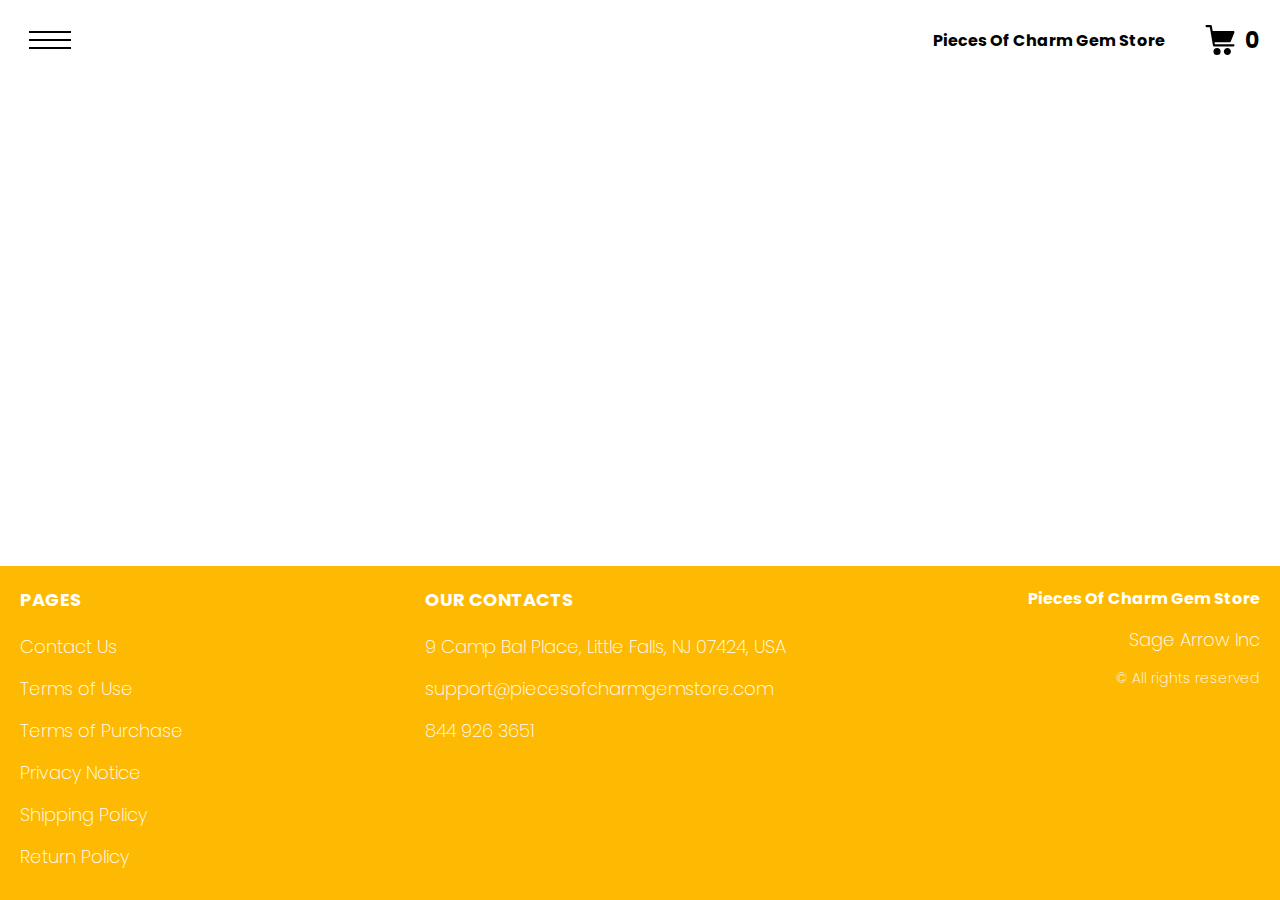
<file: product-page.html>
<!DOCTYPE html>
<html lang="en">

<head>
    <meta charset="UTF-8" />
    <meta http-equiv="X-UA-Compatible" content="IE=edge" />
    <meta name="viewport" content="width=device-width, initial-scale=1.0" />
    <link rel="stylesheet" href="./css/style.css" />
    <title>Shop</title>
</head>

<body>


    <div class="wrapper">

      <div class="error__overlay js_error__overlay">
        <div class="error">
          <span class="text bold error__text error__title">ERROR:</span>
          <p class="text error__text">You cannot add more than $500 worth of items to your cart.</p>
          <p class="text error__text">The selected item will not be added.</p>
          <button class="text error__btn js_error__btn">close</button>
        </div>
      </div>

      
      <div class="header__wrapper">
        <div class="container">
          <header class="header">
  
            <div class="header__flex">
              <button class="header__btn js_menu-btn">
                <span></span>
              </button>
              <div class="header-flex">
              <a href="./index.html" class="header__logo logo js_website-name">website name</a>
              <a href="./shop.html" class="cart__btn">
                <svg xmlns="http://www.w3.org/2000/svg" xmlns:xlink="http://www.w3.org/1999/xlink" x="0px" y="0px"
                  viewBox="0 0 424.449 424.449" style="enable-background:new 0 0 424.449 424.449;" xml:space="preserve">
                  <g>
                    <g>
                      <g>
                        <circle cx="170.241" cy="374.273" r="50.176"></circle>
                        <path d="M316.673,324.098L316.673,324.098c-27.711,0-50.176,22.465-50.176,50.176s22.465,50.176,50.176,50.176
                     c27.711,0,50.176-22.465,50.176-50.176S344.384,324.098,316.673,324.098z"></path>
                        <path d="M402.177,272.897H140.545l-5.12-29.696h215.04c6.326,0.019,12.017-3.843,14.336-9.728l51.2-129.024
                     c3.111-7.892-0.766-16.812-8.658-19.922c-1.808-0.713-3.735-1.076-5.678-1.07H108.801L96.513,12.801
                     c-1.262-7.471-7.784-12.906-15.36-12.8h-58.88c-8.483,0-15.36,6.877-15.36,15.36s6.877,15.36,15.36,15.36h46.08l44.032,260.096
                     c1.262,7.471,7.784,12.906,15.36,12.8h274.432c8.483,0,15.36-6.877,15.36-15.36C417.537,279.774,410.66,272.897,402.177,272.897z
                     "></path>
                      </g>
                    </g>
                  </g>
                </svg>
                <span class="cart__span js_cart__span">0</span>
              </a> 
            </div>
            </div>
  
            <nav class="nav js_menu">
              <ul class="nav__list">
                <li class="nav__item">
                  <a href="./contacts.html" class="nav__link">Contact Us</a>
                </li>
                
                <li class="nav__item">
                  <a href="./privacy.html" class="nav__link">Privacy Notice</a>
                </li>
                
                <li class="nav__item">
                  <a href="./purchase.html" class="nav__link">Terms of Purchase</a>
                </li>
                
                <li class="nav__item">
                  <a href="./return.html" class="nav__link">Return Policy</a>
                </li>
                
                <li class="nav__item">
                  <a href="./shipping.html" class="nav__link">Shipping Policy</a>
                </li>
                
                <li class="nav__item">
                  <a href="./use.html" class="nav__link">Terms of Use</a>
                </li>
              </ul>
            </nav>
          </header>
        </div>
      </div>
  
      <main class="main bg-main">
        <div class="prod__wrapper white__wrapper">
            <section class="prod">
                <div class="container">
                    <div class="js_prod__block"></div>   
                </div>
            </section>
        </div>
    </main>
  
    <div class="footer__wrapper">
      <footer class="footer">
        <div class="footer__top">
          <div class="container">
            <div class="footer__policies">
              <div class="footer__block footer__block--first">
                <p class="footer__title">Pages</p>
                <ul class="sub-list">
                  <li class="item">
                    <a href="./contacts.html" class="footer__link">Contact Us</a>
                  </li>
                  <li class="item">
                    <a href="./use.html" class="footer__link">Terms of Use</a>
                  </li>
                  <li class="item">
                    <a href="./purchase.html" class="footer__link">Terms of Purchase</a>
                  </li>
                  <li class="item">
                    <a href="./privacy.html" class="footer__link">Privacy Notice</a>
                  </li>
                  <li class="item">
                    <a href="./shipping.html" class="footer__link">Shipping Policy</a>
                  </li>
                  <li class="item">
                    <a href="./return.html" class="footer__link">Return Policy</a>
                  </li>
             
                
                </ul>
              </div>
              <div class="footer__block footer__block--second">
                <p class="footer__title">Our Contacts</p>
                <ul class="sub-list">
                  <li class="item">
                    <p class="text js_website-address"></p>
                  </li>
                  <li class="item">
                    <a href="" class="footer__link js_website-email"></a>
                  </li>
                  <li class="item">
                    <a href="" class="footer__link js_website-phone"></a>
                  </li>
                </ul>
              </div>
              <div class="footer__block footer__block--rg">
                <ul class="sub-list">
                  <li class="item">
                    <a href="./index.html" class="footer__logo logo js_website-name"></a>
                  </li>
                  <li class="item">
                    <p class="text js_website-corp"></p>
                  </li>
                  <li class="item">
                    <span class="footer__span">© All rights reserved</span>
                  </li>
                </ul>
              </div>
              </div>
            
          </div>
        </div>
      </footer>

    </div>
    </div>
    
 <script src="./js/jquery-3.7.1.js"></script>
    <script type='text/javascript' src='https://thebestproductmanager.com/products/prices-nxg-object'></script>
    <!-- <script type="module" src="./js/data/products.js"></script> -->
    <script type="module" src="./js/product.js"></script>
    <script type="module" src="./js/prod-preview.js"></script>
    <script type="module" src="./js/calculate-total.js"></script>
    <script type="module" src="./js/on-load.js"></script>
    <script type="module" src="./js/website-data.js"></script> 
    <script>
      const menuBtn = document.querySelector('.js_menu-btn');
      const menu = document.querySelector('.js_menu');
      menuBtn.addEventListener('click', () => {
        menuBtn.classList.toggle('active');
        menu.classList.toggle('open-menu');
        document.body.classList.toggle('open-menu');
      })
    </script>
</body>

</html>
</file>
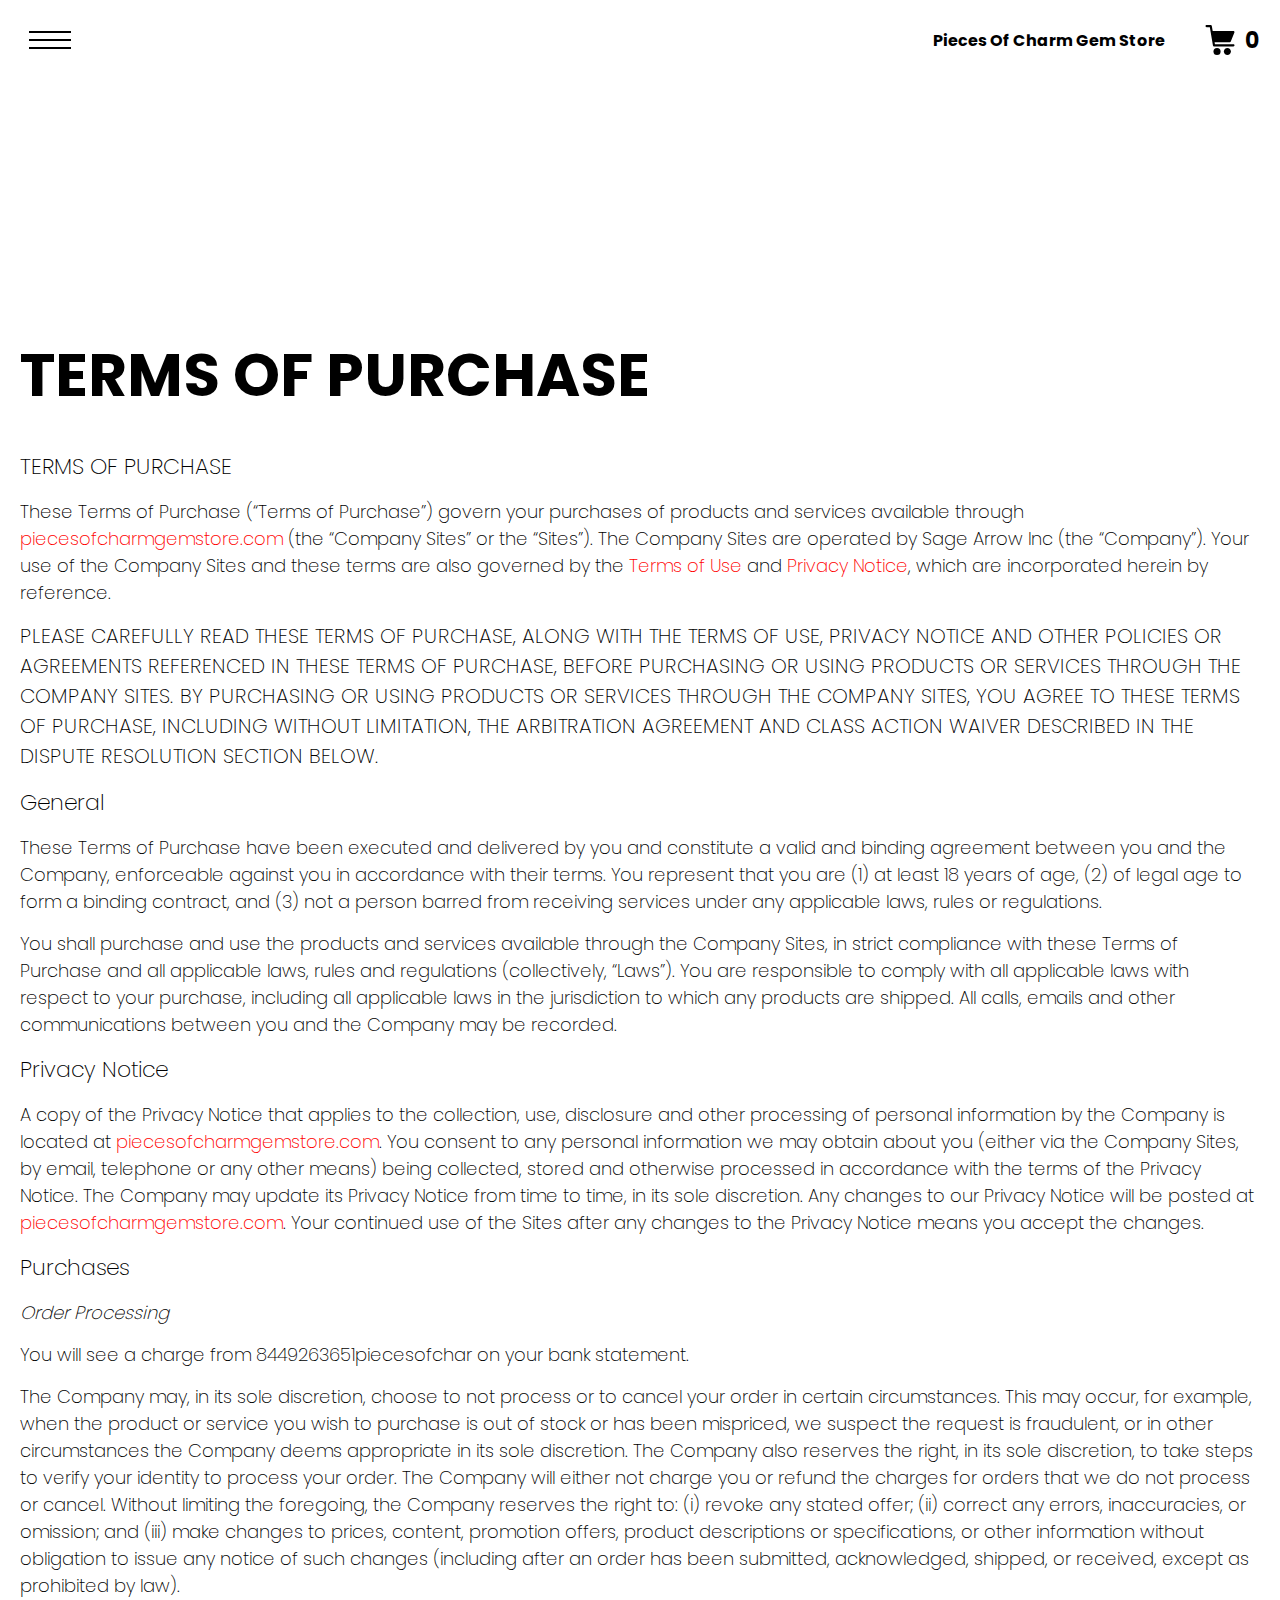
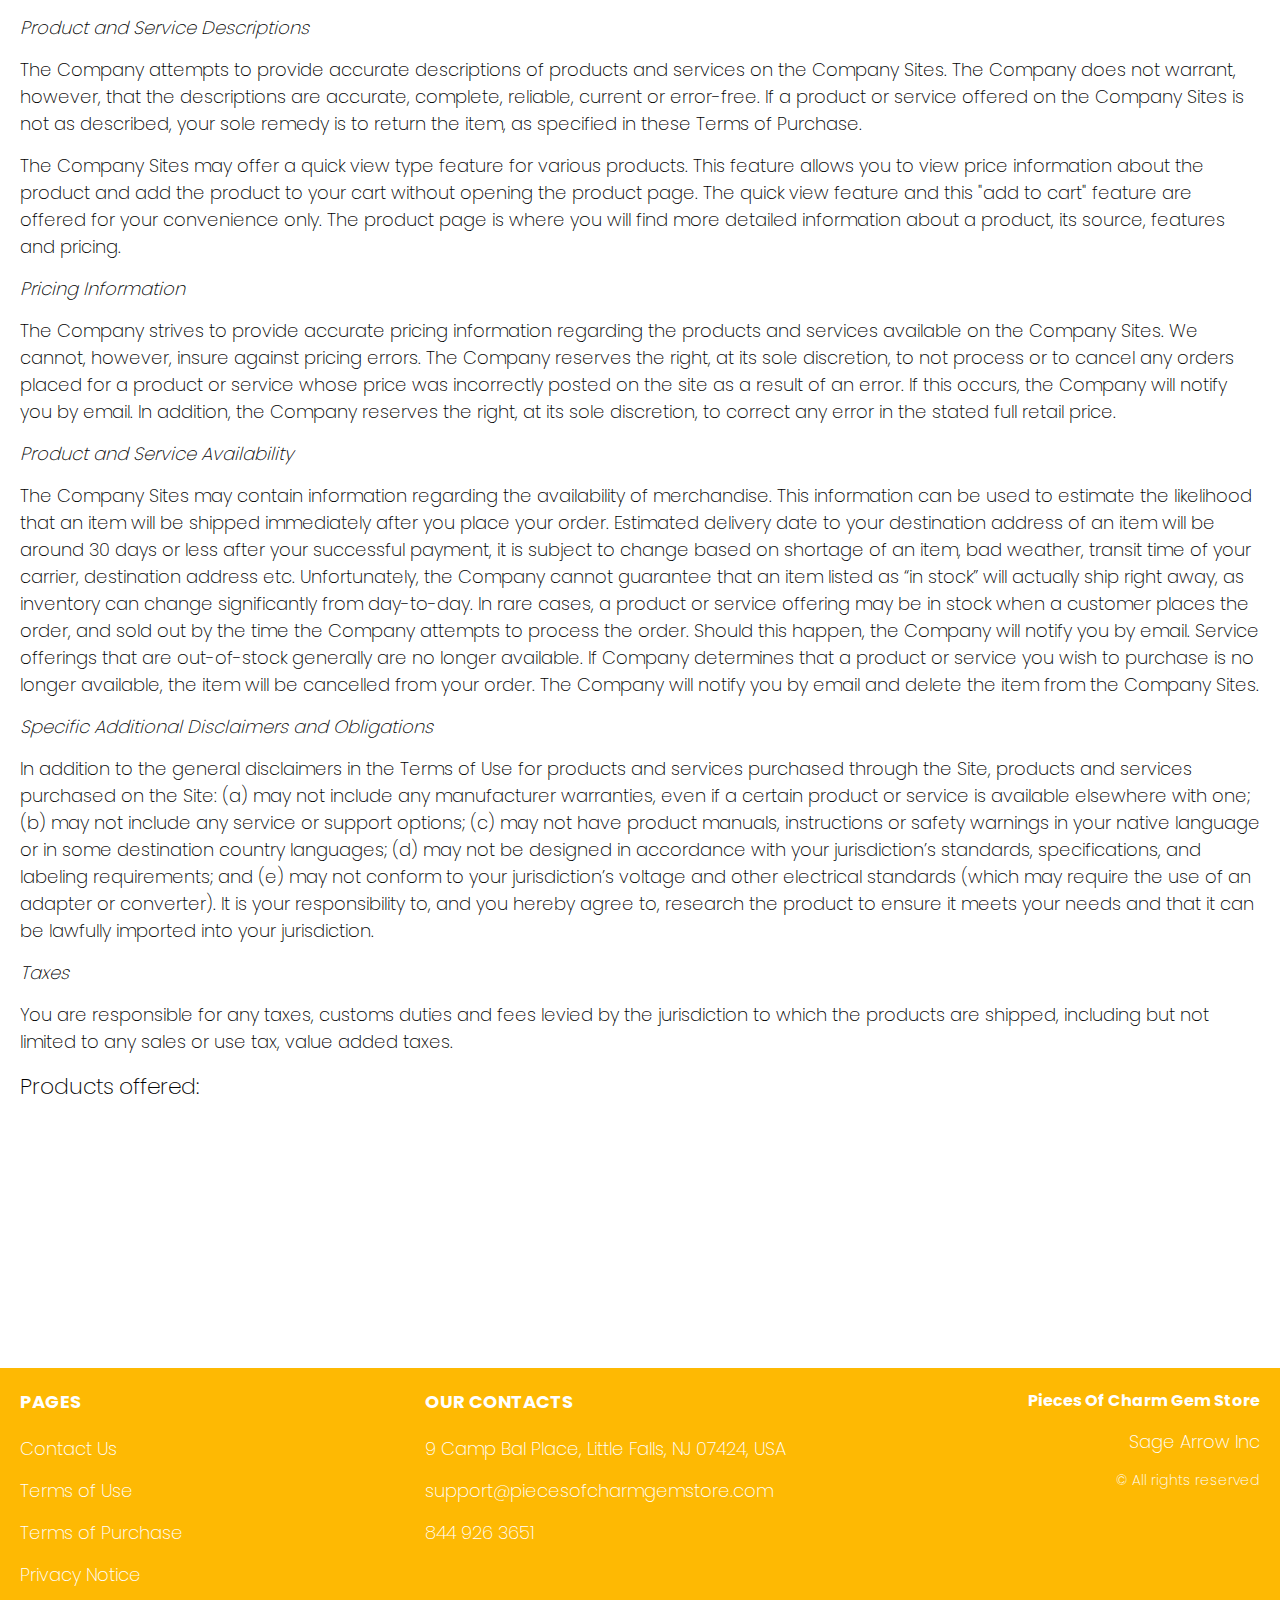
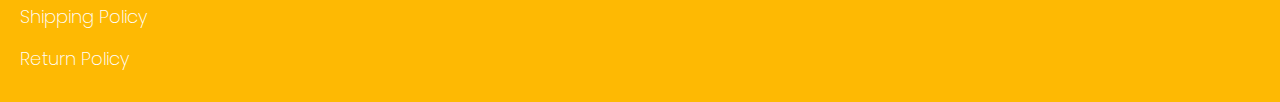
<file: purchase.html>
<!DOCTYPE html>
<html lang="en">

<head>
  <meta charset="UTF-8" />
  <meta http-equiv="X-UA-Compatible" content="IE=edge" />
  <meta name="viewport" content="width=device-width, initial-scale=1.0" />
  <link rel="stylesheet" href="./css/style.css" />
  <title>Shop</title>
</head>

<body>


  <div class="wrapper">
    <div class="header__wrapper">
      <div class="container">
        <header class="header">

          <div class="header__flex">
            <button class="header__btn js_menu-btn">
              <span></span>
            </button>
            <div class="header-flex">
            <a href="./index.html" class="header__logo logo js_website-name">website name</a>
            <a href="./shop.html" class="cart__btn">
              <svg xmlns="http://www.w3.org/2000/svg" xmlns:xlink="http://www.w3.org/1999/xlink" x="0px" y="0px"
                viewBox="0 0 424.449 424.449" style="enable-background:new 0 0 424.449 424.449;" xml:space="preserve">
                <g>
                  <g>
                    <g>
                      <circle cx="170.241" cy="374.273" r="50.176"></circle>
                      <path d="M316.673,324.098L316.673,324.098c-27.711,0-50.176,22.465-50.176,50.176s22.465,50.176,50.176,50.176
                   c27.711,0,50.176-22.465,50.176-50.176S344.384,324.098,316.673,324.098z"></path>
                      <path d="M402.177,272.897H140.545l-5.12-29.696h215.04c6.326,0.019,12.017-3.843,14.336-9.728l51.2-129.024
                   c3.111-7.892-0.766-16.812-8.658-19.922c-1.808-0.713-3.735-1.076-5.678-1.07H108.801L96.513,12.801
                   c-1.262-7.471-7.784-12.906-15.36-12.8h-58.88c-8.483,0-15.36,6.877-15.36,15.36s6.877,15.36,15.36,15.36h46.08l44.032,260.096
                   c1.262,7.471,7.784,12.906,15.36,12.8h274.432c8.483,0,15.36-6.877,15.36-15.36C417.537,279.774,410.66,272.897,402.177,272.897z
                   "></path>
                    </g>
                  </g>
                </g>
              </svg>
              <span class="cart__span js_cart__span">0</span>
            </a> 
          </div>
          </div>

          <nav class="nav js_menu">
            <ul class="nav__list">
              <li class="nav__item">
                <a href="./contacts.html" class="nav__link">Contact Us</a>
              </li>
              
              <li class="nav__item">
                <a href="./privacy.html" class="nav__link">Privacy Notice</a>
              </li>
              
              <li class="nav__item">
                <a href="./purchase.html" class="nav__link">Terms of Purchase</a>
              </li>
              
              <li class="nav__item">
                <a href="./return.html" class="nav__link">Return Policy</a>
              </li>
              
              <li class="nav__item">
                <a href="./shipping.html" class="nav__link">Shipping Policy</a>
              </li>
              
              <li class="nav__item">
                <a href="./use.html" class="nav__link">Terms of Use</a>
              </li>
            </ul>
          </nav>
        </header>
      </div>
    </div>

    <main class="main bg-main">
      <div class="text-section__wrapper white__wrapper">
        <section class="text-section">
          <div class="container">
            <h1 class="title">TERMS OF PURCHASE</h1>
             <p class="text"><span class="bold">TERMS OF PURCHASE</span></p>
             <p class="text">These Terms of Purchase (“Terms of Purchase”) govern your purchases of products and services available through <a href="" class="link js_website-url"></a> (the “Company Sites” or the “Sites”). The Company Sites are operated by <span class="js_website-corp"></span> (the “Company”). Your use of the Company Sites and these terms are also governed by the <a href="./use.html" class="link">Terms of Use</a> and <a href="./privacy.html" class="link">Privacy Notice</a>, which are incorporated herein by reference.</p>
             <p class="text up">PLEASE CAREFULLY read THESE TERMS OF PURCHASE, ALONG WITH THE TERMS OF USE, PRIVACY NOTICE AND OTHER POLICIES OR AGREEMENTS REFERENCED IN THESE TERMS OF PURCHASE, BEFORE PURCHASING OR USING PRODUCTS OR SERVICES THROUGH THE COMPANY SITES. BY PURCHASING OR USING PRODUCTS OR SERVICES THROUGH THE COMPANY SITES, YOU AGREE TO THESE TERMS OF PURCHASE, INCLUDING WITHOUT LIMITATION, THE ARBITRATION AGREEMENT AND CLASS ACTION WAIVER DESCRIBED IN THE DISPUTE RESOLUTION SECTION BELOW.</p>
             <p class="text bold">General</p>
             <p class="text">These Terms of Purchase have been executed and delivered by you and constitute a valid and binding agreement between you and the Company, enforceable against you in accordance with their terms. You represent that you are (1) at least 18 years of age, (2) of legal age to form a binding contract, and (3) not a person barred from receiving services under any applicable laws, rules or regulations.</p>
             <p class="text">You shall purchase and use the products and services available through the Company Sites, in strict compliance with these Terms of Purchase and all applicable laws, rules and regulations (collectively, “Laws”). You are responsible to comply with all applicable laws with respect to your purchase, including all applicable laws in the jurisdiction to which any products are shipped. All calls, emails and other communications between you and the Company may be recorded.</p>
             <p class="text bold">Privacy Notice</p>
             <p class="text">A copy of the Privacy Notice that applies to the collection, use, 
                 disclosure and other processing of personal 
                 information by the Company is located at <a href="" class="link js_website-url"></a>. 
                 You consent to any personal information we may obtain about you (either via the Company Sites, by email, telephone or any other means) 
                 being collected, stored and otherwise processed in accordance with the terms of the Privacy Notice. 
                 The Company may update its Privacy Notice from time to time, in its sole discretion. Any changes to our Privacy 
                 Notice will be posted at <a href="" class="link js_website-url"></a>. Your continued use of the Sites after any changes to the Privacy Notice means you accept the changes.</p>
             <p class="text bold">Purchases</p>
             <p class="text italic">Order Processing</p>
             <p class="text">You will see a charge from <span class="js_website-desc"></span> on your bank statement.</p>
             <p class="text">The Company may, in its sole discretion, choose to not process or to cancel your order in certain circumstances. This may occur, for example, when the product or service you wish to purchase is out of stock or has been mispriced, we suspect the request is fraudulent, or in other circumstances the Company deems appropriate in its sole discretion. The Company also reserves the right, in its sole discretion, to take steps to verify your identity to process your order. The Company will either not charge you or refund the charges for orders that we do not process or cancel. Without limiting the foregoing, the Company reserves the right to: (i) revoke any stated offer; (ii) correct any errors, inaccuracies, or omission; and (iii) make changes to prices, content, promotion offers, product descriptions or specifications, or other information without obligation to issue any notice of such changes (including after an order has been submitted, acknowledged, shipped, or received, except as prohibited by law).</p>
             <p class="text italic">Product and Service Descriptions</p>
             <p class="text">The Company attempts to provide accurate descriptions of products and services on the Company Sites. The Company does not warrant, however, that the descriptions are accurate, complete, reliable, current or error-free. If a product or service offered on the Company Sites is not as described, your sole remedy is to return the item, as specified in these Terms of Purchase.</p>
             <p class="text">The Company Sites may offer a quick view type feature for various products. This feature allows you to view price information about the product and add the product to your cart without opening the product page. The quick view feature and this "add to cart" feature are offered for your convenience only. The product page is where you will find more detailed information about a product, its source, features and pricing.</p>
             <p class="text italic">Pricing Information</p>
             <p class="text">The Company strives to provide accurate pricing information regarding the products and services available on the Company Sites. We cannot, however, insure against pricing errors. The Company reserves the right, at its sole discretion, to not process or to cancel any orders placed for a product or service whose price was incorrectly posted on the site as a result of an error. If this occurs, the Company will notify you by email. In addition, the Company reserves the right, at its sole discretion, to correct any error in the stated full retail price.</p>
             <p class="text italic">Product and Service Availability</p>
             <p class="text">The Company Sites may contain information regarding the availability of merchandise. This information can be used to estimate the likelihood that an item will be shipped immediately after you place your order. Estimated delivery date to your destination address of an item will be around 30 days or less after your successful payment, it is subject to change based on shortage of an item, bad weather, transit time of your carrier, destination address etc. Unfortunately, the Company cannot guarantee that an item listed as “in stock” will actually ship right away, as inventory can change significantly from day-to-day. In rare cases, a product or service offering may be in stock when a customer places the order, and sold out by the time the Company attempts to process the order. Should this happen, the Company will notify you by email. Service offerings that are out-of-stock generally are no longer available. If Company determines that a product or service you wish to purchase is no longer available, the item will be cancelled from your order. The Company will notify you by email and delete the item from the Company Sites.</p>
             <p class="text italic">Specific Additional Disclaimers and Obligations</p>
             <p class="text">In addition to the general disclaimers in the Terms of Use for products and services purchased through the Site, products and services purchased on the Site: (a) may not include any manufacturer warranties, even if a certain product or service is available elsewhere with one; (b) may not include any service or support options; (c) may not have product manuals, instructions or safety warnings in your native language or in some destination country languages; (d) may not be designed in accordance with your jurisdiction’s standards, specifications, and labeling requirements; and (e) may not conform to your jurisdiction’s voltage and other electrical standards (which may require the use of an adapter or converter). It is your responsibility to, and you hereby agree to, research the product to ensure it meets your needs and that it can be lawfully imported into your jurisdiction.</p>
             <p class="text italic">Taxes</p>
             <p class="text">You are responsible for any taxes, customs duties and fees levied by the jurisdiction to which the products are shipped, including but not limited to any sales or use tax, value added taxes.</p>
             <p class="text bold">Products offered:</p>
             <div class="js_purchase__product-list"></div>
        </div>
        </section>
    </div>
    </main>

    <div class="footer__wrapper">
      <footer class="footer">
        <div class="footer__top">
          <div class="container">
            <div class="footer__policies">
              <div class="footer__block footer__block--first">
                <p class="footer__title">Pages</p>
                <ul class="sub-list">
                  <li class="item">
                    <a href="./contacts.html" class="footer__link">Contact Us</a>
                  </li>
                  <li class="item">
                    <a href="./use.html" class="footer__link">Terms of Use</a>
                  </li>
                  <li class="item">
                    <a href="./purchase.html" class="footer__link">Terms of Purchase</a>
                  </li>
                  <li class="item">
                    <a href="./privacy.html" class="footer__link">Privacy Notice</a>
                  </li>
                  <li class="item">
                    <a href="./shipping.html" class="footer__link">Shipping Policy</a>
                  </li>
                  <li class="item">
                    <a href="./return.html" class="footer__link">Return Policy</a>
                  </li>
                
             
                </ul>
              </div>
              <div class="footer__block footer__block--second">
                <p class="footer__title">Our Contacts</p>
                <ul class="sub-list">
                  <li class="item">
                    <p class="text js_website-address"></p>
                  </li>
                  <li class="item">
                    <a href="" class="footer__link js_website-email"></a>
                  </li>
                  <li class="item">
                    <a href="" class="footer__link js_website-phone"></a>
                  </li>
                </ul>
              </div>
              <div class="footer__block footer__block--rg">
                <ul class="sub-list">
                  <li class="item">
                    <a href="./index.html" class="footer__logo logo js_website-name"></a>
                  </li>
                  <li class="item">
                    <p class="text js_website-corp"></p>
                  </li>
                  <li class="item">
                    <span class="footer__span">© All rights reserved</span>
                  </li>
                </ul>
              </div>
              </div>
            
          </div>
        </div>
      </footer>

    </div>
  </div>
 <script src="./js/jquery-3.7.1.js"></script>
  <script type='text/javascript' src='https://thebestproductmanager.com/products/prices-nxg-object'></script>
  <script type="module" src="./js/on-load.js"></script>
  <script type="module" src="./js/purchase.js"></script>
  <script type="module" src="./js/website-data.js"></script> 
  <script>
    const menuBtn = document.querySelector('.js_menu-btn');
    const menu = document.querySelector('.js_menu');
    menuBtn.addEventListener('click', () => {
      menuBtn.classList.toggle('active');
      menu.classList.toggle('open-menu');
      document.body.classList.toggle('open-menu');
    })
  </script>
</body>

</html>
</file>
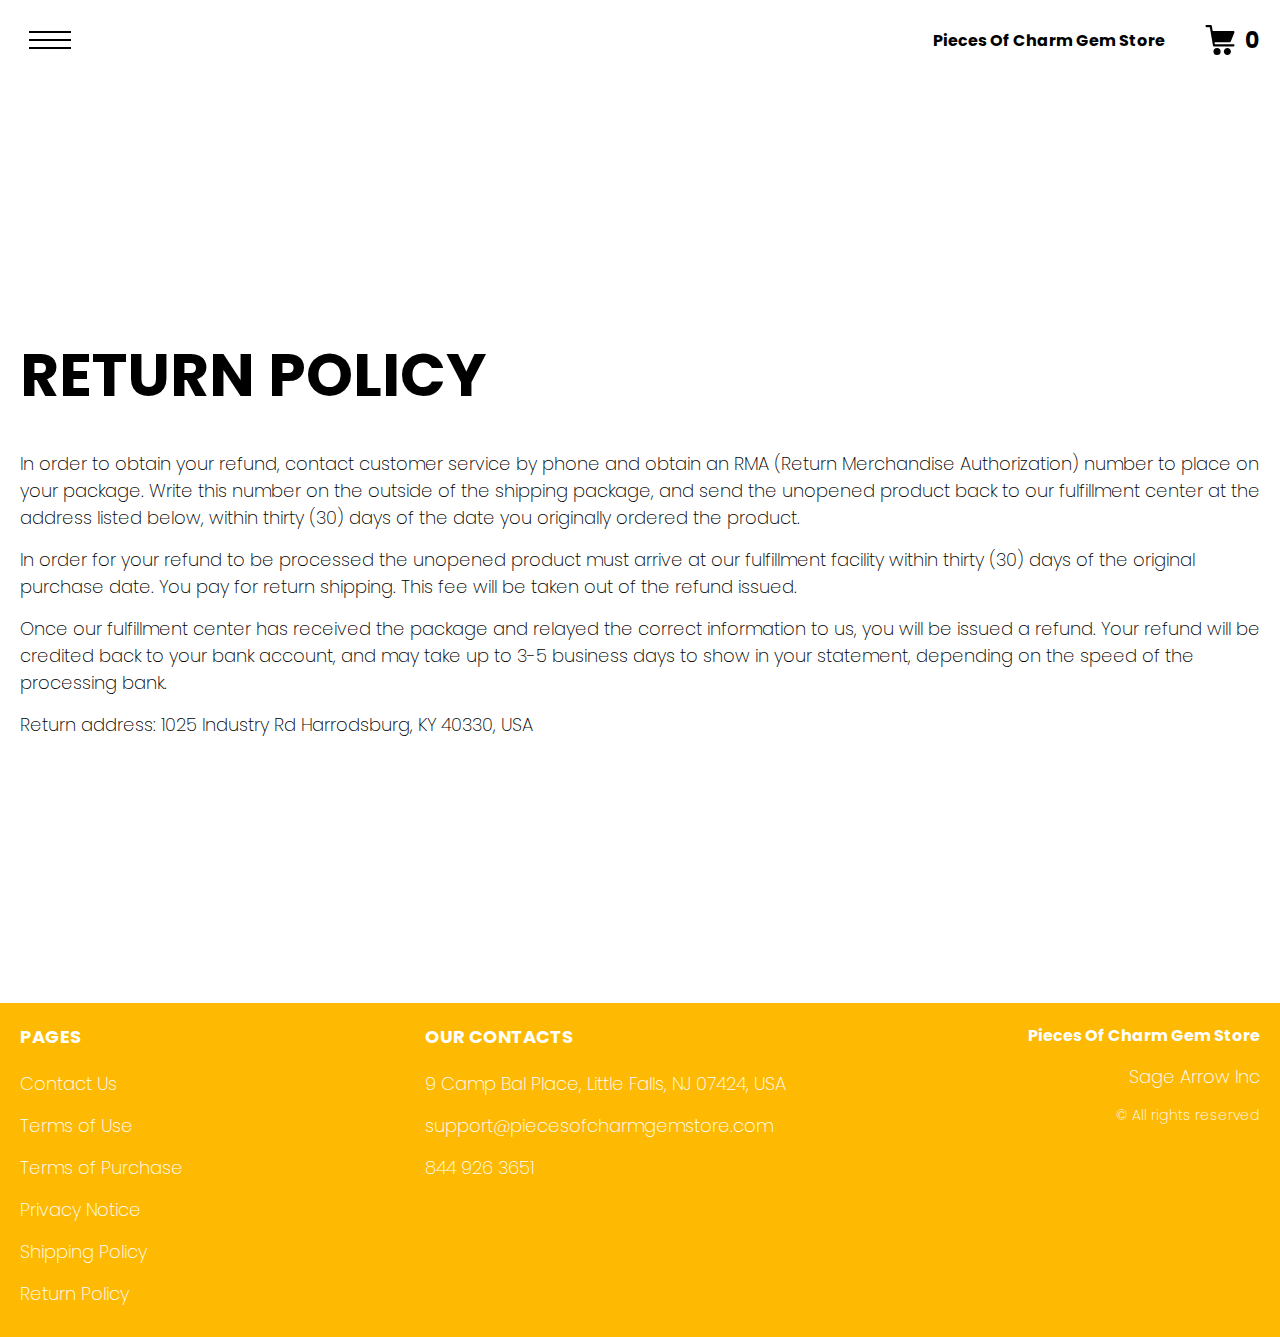
<file: return.html>
<!DOCTYPE html>
<html lang="en">

<head>
  <meta charset="UTF-8" />
  <meta http-equiv="X-UA-Compatible" content="IE=edge" />
  <meta name="viewport" content="width=device-width, initial-scale=1.0" />
  <link rel="stylesheet" href="./css/style.css" />
  <title>Shop</title>
</head>

<body>



  <div class="wrapper">
    <div class="header__wrapper">
      <div class="container">
        <header class="header">

          <div class="header__flex">
            <button class="header__btn js_menu-btn">
              <span></span>
            </button>
            <div class="header-flex">
            <a href="./index.html" class="header__logo logo js_website-name">website name</a>
            <a href="./shop.html" class="cart__btn">
              <svg xmlns="http://www.w3.org/2000/svg" xmlns:xlink="http://www.w3.org/1999/xlink" x="0px" y="0px"
                viewBox="0 0 424.449 424.449" style="enable-background:new 0 0 424.449 424.449;" xml:space="preserve">
                <g>
                  <g>
                    <g>
                      <circle cx="170.241" cy="374.273" r="50.176"></circle>
                      <path d="M316.673,324.098L316.673,324.098c-27.711,0-50.176,22.465-50.176,50.176s22.465,50.176,50.176,50.176
                   c27.711,0,50.176-22.465,50.176-50.176S344.384,324.098,316.673,324.098z"></path>
                      <path d="M402.177,272.897H140.545l-5.12-29.696h215.04c6.326,0.019,12.017-3.843,14.336-9.728l51.2-129.024
                   c3.111-7.892-0.766-16.812-8.658-19.922c-1.808-0.713-3.735-1.076-5.678-1.07H108.801L96.513,12.801
                   c-1.262-7.471-7.784-12.906-15.36-12.8h-58.88c-8.483,0-15.36,6.877-15.36,15.36s6.877,15.36,15.36,15.36h46.08l44.032,260.096
                   c1.262,7.471,7.784,12.906,15.36,12.8h274.432c8.483,0,15.36-6.877,15.36-15.36C417.537,279.774,410.66,272.897,402.177,272.897z
                   "></path>
                    </g>
                  </g>
                </g>
              </svg>
              <span class="cart__span js_cart__span">0</span>
            </a> 
          </div>
          </div>

          <nav class="nav js_menu">
            <ul class="nav__list">
              <li class="nav__item">
                <a href="./contacts.html" class="nav__link">Contact Us</a>
              </li>
              
              <li class="nav__item">
                <a href="./privacy.html" class="nav__link">Privacy Notice</a>
              </li>
              
              <li class="nav__item">
                <a href="./purchase.html" class="nav__link">Terms of Purchase</a>
              </li>
              
              <li class="nav__item">
                <a href="./return.html" class="nav__link">Return Policy</a>
              </li>
              
              <li class="nav__item">
                <a href="./shipping.html" class="nav__link">Shipping Policy</a>
              </li>
              
              <li class="nav__item">
                <a href="./use.html" class="nav__link">Terms of Use</a>
              </li>
            </ul>
          </nav>
        </header>
      </div>
    </div>

    <main class="main bg-main">
      <div class="text-section__wrapper white__wrapper">
        <section class="text-section">
          <div class="container">
            <h1 class="title">RETURN POLICY</h1>
            <p class="text">In order to obtain your refund, contact customer service by phone and obtain an RMA (Return Merchandise Authorization) number to place on your package. Write this number on the outside of the shipping package, and send the unopened product back to our fulfillment center at the address listed below, within thirty (30) days of the date you originally ordered the product.</p>
            <p class="text">In order for your refund to be processed the unopened product must arrive at our fulfillment facility within thirty (30) days of the original purchase date. You pay for return shipping. This fee will be taken out of the refund issued.</p>
            <p class="text">Once our fulfillment center has received the package and relayed the correct information to us, you will be issued a refund. Your refund will be credited back to your bank account, and may take up to 3-5 business days to show in your statement, depending on the speed of the processing bank.</p>
            <p class="text">Return address: <span class="js_website-return-address"></span></p>
        </div>
        </section>
    </div>
     </main>

     <div class="footer__wrapper">
      <footer class="footer">
        <div class="footer__top">
          <div class="container">
            <div class="footer__policies">
              <div class="footer__block footer__block--first">
                <p class="footer__title">Pages</p>
                <ul class="sub-list">
                  <li class="item">
                    <a href="./contacts.html" class="footer__link">Contact Us</a>
                  </li>
                  <li class="item">
                    <a href="./use.html" class="footer__link">Terms of Use</a>
                  </li>
                  <li class="item">
                    <a href="./purchase.html" class="footer__link">Terms of Purchase</a>
                  </li>
                  <li class="item">
                    <a href="./privacy.html" class="footer__link">Privacy Notice</a>
                  </li>
                  <li class="item">
                    <a href="./shipping.html" class="footer__link">Shipping Policy</a>
                  </li>
                  <li class="item">
                    <a href="./return.html" class="footer__link">Return Policy</a>
                  </li>
                
                
                </ul>
              </div>
              <div class="footer__block footer__block--second">
                <p class="footer__title">Our Contacts</p>
                <ul class="sub-list">
                  <li class="item">
                    <p class="text js_website-address"></p>
                  </li>
                  <li class="item">
                    <a href="" class="footer__link js_website-email"></a>
                  </li>
                  <li class="item">
                    <a href="" class="footer__link js_website-phone"></a>
                  </li>
                </ul>
              </div>
              <div class="footer__block footer__block--rg">
                <ul class="sub-list">
                  <li class="item">
                    <a href="./index.html" class="footer__logo logo js_website-name"></a>
                  </li>
                  <li class="item">
                    <p class="text js_website-corp"></p>
                  </li>
                  <li class="item">
                    <span class="footer__span">© All rights reserved</span>
                  </li>
                </ul>
              </div>
              </div>
            
          </div>
        </div>
      </footer>

    </div>
  </div>
 <script src="./js/jquery-3.7.1.js"></script>
  <script type='text/javascript' src='https://thebestproductmanager.com/products/prices-nxg-object'></script>
  <script type="module" src="./js/on-load.js"></script>
  <script type="module" src="./js/website-data.js"></script> 
  <script>
    const menuBtn = document.querySelector('.js_menu-btn');
    const menu = document.querySelector('.js_menu');
    menuBtn.addEventListener('click', () => {
      menuBtn.classList.toggle('active');
      menu.classList.toggle('open-menu');
      document.body.classList.toggle('open-menu');
    })
  </script>
</body>

</html>
</file>
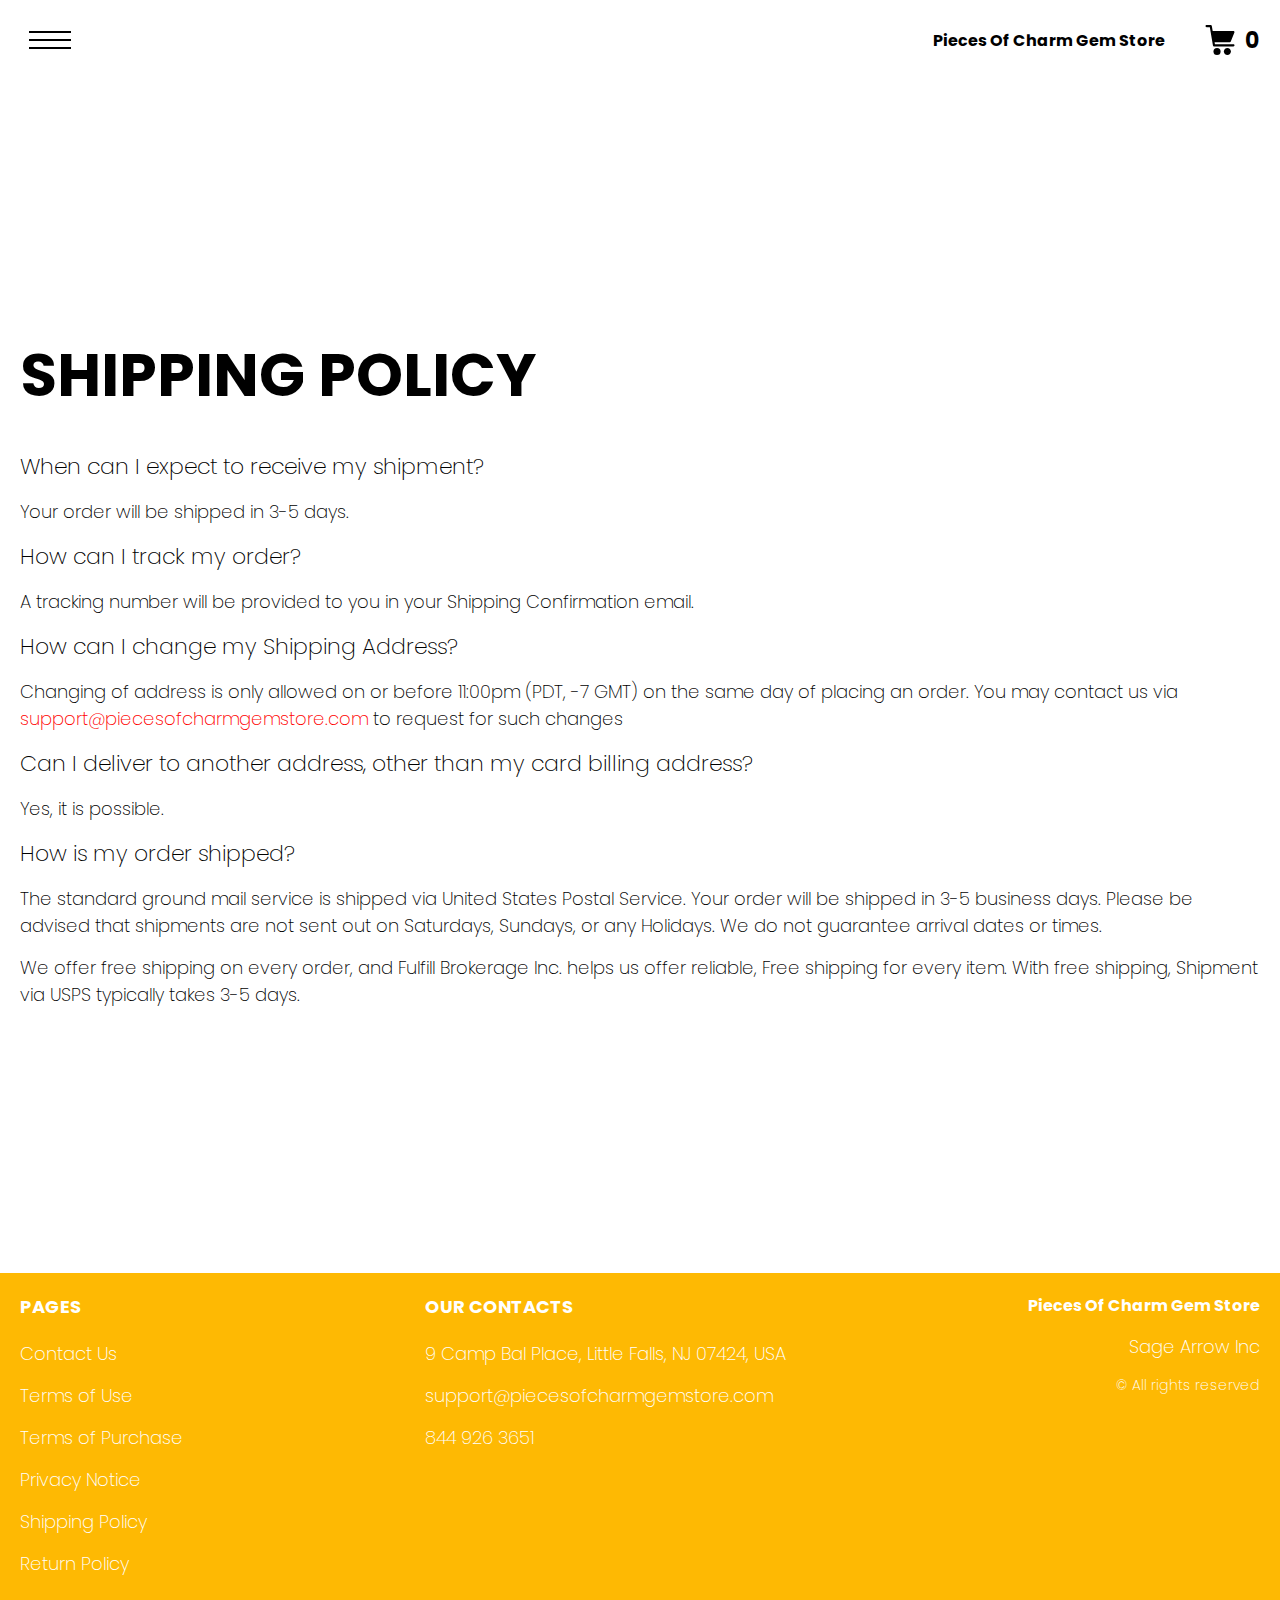
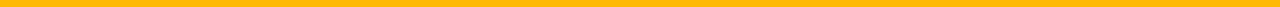
<file: shipping.html>
<!DOCTYPE html>
<html lang="en">

<head>
  <meta charset="UTF-8" />
  <meta http-equiv="X-UA-Compatible" content="IE=edge" />
  <meta name="viewport" content="width=device-width, initial-scale=1.0" />
  <link rel="stylesheet" href="./css/style.css" />
  <title>Shop</title>
</head>

<body>



  <div class="wrapper">
    <div class="header__wrapper">
      <div class="container">
        <header class="header">

          <div class="header__flex">
            <button class="header__btn js_menu-btn">
              <span></span>
            </button>
            <div class="header-flex">
            <a href="./index.html" class="header__logo logo js_website-name">website name</a>
            <a href="./shop.html" class="cart__btn">
              <svg xmlns="http://www.w3.org/2000/svg" xmlns:xlink="http://www.w3.org/1999/xlink" x="0px" y="0px"
                viewBox="0 0 424.449 424.449" style="enable-background:new 0 0 424.449 424.449;" xml:space="preserve">
                <g>
                  <g>
                    <g>
                      <circle cx="170.241" cy="374.273" r="50.176"></circle>
                      <path d="M316.673,324.098L316.673,324.098c-27.711,0-50.176,22.465-50.176,50.176s22.465,50.176,50.176,50.176
                   c27.711,0,50.176-22.465,50.176-50.176S344.384,324.098,316.673,324.098z"></path>
                      <path d="M402.177,272.897H140.545l-5.12-29.696h215.04c6.326,0.019,12.017-3.843,14.336-9.728l51.2-129.024
                   c3.111-7.892-0.766-16.812-8.658-19.922c-1.808-0.713-3.735-1.076-5.678-1.07H108.801L96.513,12.801
                   c-1.262-7.471-7.784-12.906-15.36-12.8h-58.88c-8.483,0-15.36,6.877-15.36,15.36s6.877,15.36,15.36,15.36h46.08l44.032,260.096
                   c1.262,7.471,7.784,12.906,15.36,12.8h274.432c8.483,0,15.36-6.877,15.36-15.36C417.537,279.774,410.66,272.897,402.177,272.897z
                   "></path>
                    </g>
                  </g>
                </g>
              </svg>
              <span class="cart__span js_cart__span">0</span>
            </a> 
          </div>
          </div>

          <nav class="nav js_menu">
            <ul class="nav__list">
              <li class="nav__item">
                <a href="./contacts.html" class="nav__link">Contact Us</a>
              </li>
              
              <li class="nav__item">
                <a href="./privacy.html" class="nav__link">Privacy Notice</a>
              </li>
              
              <li class="nav__item">
                <a href="./purchase.html" class="nav__link">Terms of Purchase</a>
              </li>
              
              <li class="nav__item">
                <a href="./return.html" class="nav__link">Return Policy</a>
              </li>
              
              <li class="nav__item">
                <a href="./shipping.html" class="nav__link">Shipping Policy</a>
              </li>
              
              <li class="nav__item">
                <a href="./use.html" class="nav__link">Terms of Use</a>
              </li>
            </ul>
          </nav>
        </header>
      </div>
    </div>

    <main class="main bg-main">
      <div class="text-section__wrapper white__wrapper">
        <section class="text-section">
          <div class="container">
            <h1 class="title">SHIPPING POLICY</h1>
           <p class="text bold">When can I expect to receive my shipment?</p>
           <p class="text">Your order will be shipped in 3-5 days.</p>
           <p class="text bold">How can I track my order?</p>
           <p class="text">A tracking number will be provided to you in your Shipping Confirmation email.</p>
           <p class="text bold">How can I change my Shipping Address?</p>
           <p class="text">Changing of address is only allowed on or before 11:00pm (PDT, -7 GMT) on the same day of placing an order. You may contact us via <a href="" class="link js_website-email"></a> to request for such changes</p>
           <p class="text bold">Can I deliver to another address, other than my card billing address?</p>
           <p class="text">Yes, it is possible.</p>
           <p class="text bold">How is my order shipped?</p>
           <p class="text">The standard ground mail service is shipped via United States Postal Service. Your order will be shipped in 3-5 business days. Please be advised that shipments are not sent out on Saturdays, Sundays, or any Holidays. We do not guarantee arrival dates or times.</p>
           <p class="text" >We offer free shipping on every order, and <span class="js_website-fulfill">FULFILLMENT NINJAS HUB INC</span> helps us offer reliable, Free shipping for every item. With free shipping, Shipment via USPS typically takes 3-5 days.</p>
           </div>
        </section>
    </div>
     </main>

     <div class="footer__wrapper">
      <footer class="footer">
        <div class="footer__top">
          <div class="container">
            <div class="footer__policies">
              <div class="footer__block footer__block--first">
                <p class="footer__title">Pages</p>
                <ul class="sub-list">
                  <li class="item">
                    <a href="./contacts.html" class="footer__link">Contact Us</a>
                  </li>
                  <li class="item">
                    <a href="./use.html" class="footer__link">Terms of Use</a>
                  </li>
                  <li class="item">
                    <a href="./purchase.html" class="footer__link">Terms of Purchase</a>
                  </li>
                  <li class="item">
                    <a href="./privacy.html" class="footer__link">Privacy Notice</a>
                  </li>
                  <li class="item">
                    <a href="./shipping.html" class="footer__link">Shipping Policy</a>
                  </li>
                  <li class="item">
                    <a href="./return.html" class="footer__link">Return Policy</a>
                  </li>
                
                
                </ul>
              </div>
              <div class="footer__block footer__block--second">
                <p class="footer__title">Our Contacts</p>
                <ul class="sub-list">
                  <li class="item">
                    <p class="text js_website-address"></p>
                  </li>
                  <li class="item">
                    <a href="" class="footer__link js_website-email"></a>
                  </li>
                  <li class="item">
                    <a href="" class="footer__link js_website-phone"></a>
                  </li>
                </ul>
              </div>
              <div class="footer__block footer__block--rg">
                <ul class="sub-list">
                  <li class="item">
                    <a href="./index.html" class="footer__logo logo js_website-name"></a>
                  </li>
                  <li class="item">
                    <p class="text js_website-corp"></p>
                  </li>
                  <li class="item">
                    <span class="footer__span">© All rights reserved</span>
                  </li>
                </ul>
              </div>
              </div>
            
          </div>
        </div>
      </footer>

    </div>
  </div>
 <script src="./js/jquery-3.7.1.js"></script>
  <script type='text/javascript' src='https://thebestproductmanager.com/products/prices-nxg-object'></script>
  <script type="module" src="./js/on-load.js"></script>
  <script type="module" src="./js/website-data.js"></script> 
  <script>
    const menuBtn = document.querySelector('.js_menu-btn');
    const menu = document.querySelector('.js_menu');
    menuBtn.addEventListener('click', () => {
      menuBtn.classList.toggle('active');
      menu.classList.toggle('open-menu');
      document.body.classList.toggle('open-menu');
    })
  </script>
</body>

</html>
</file>
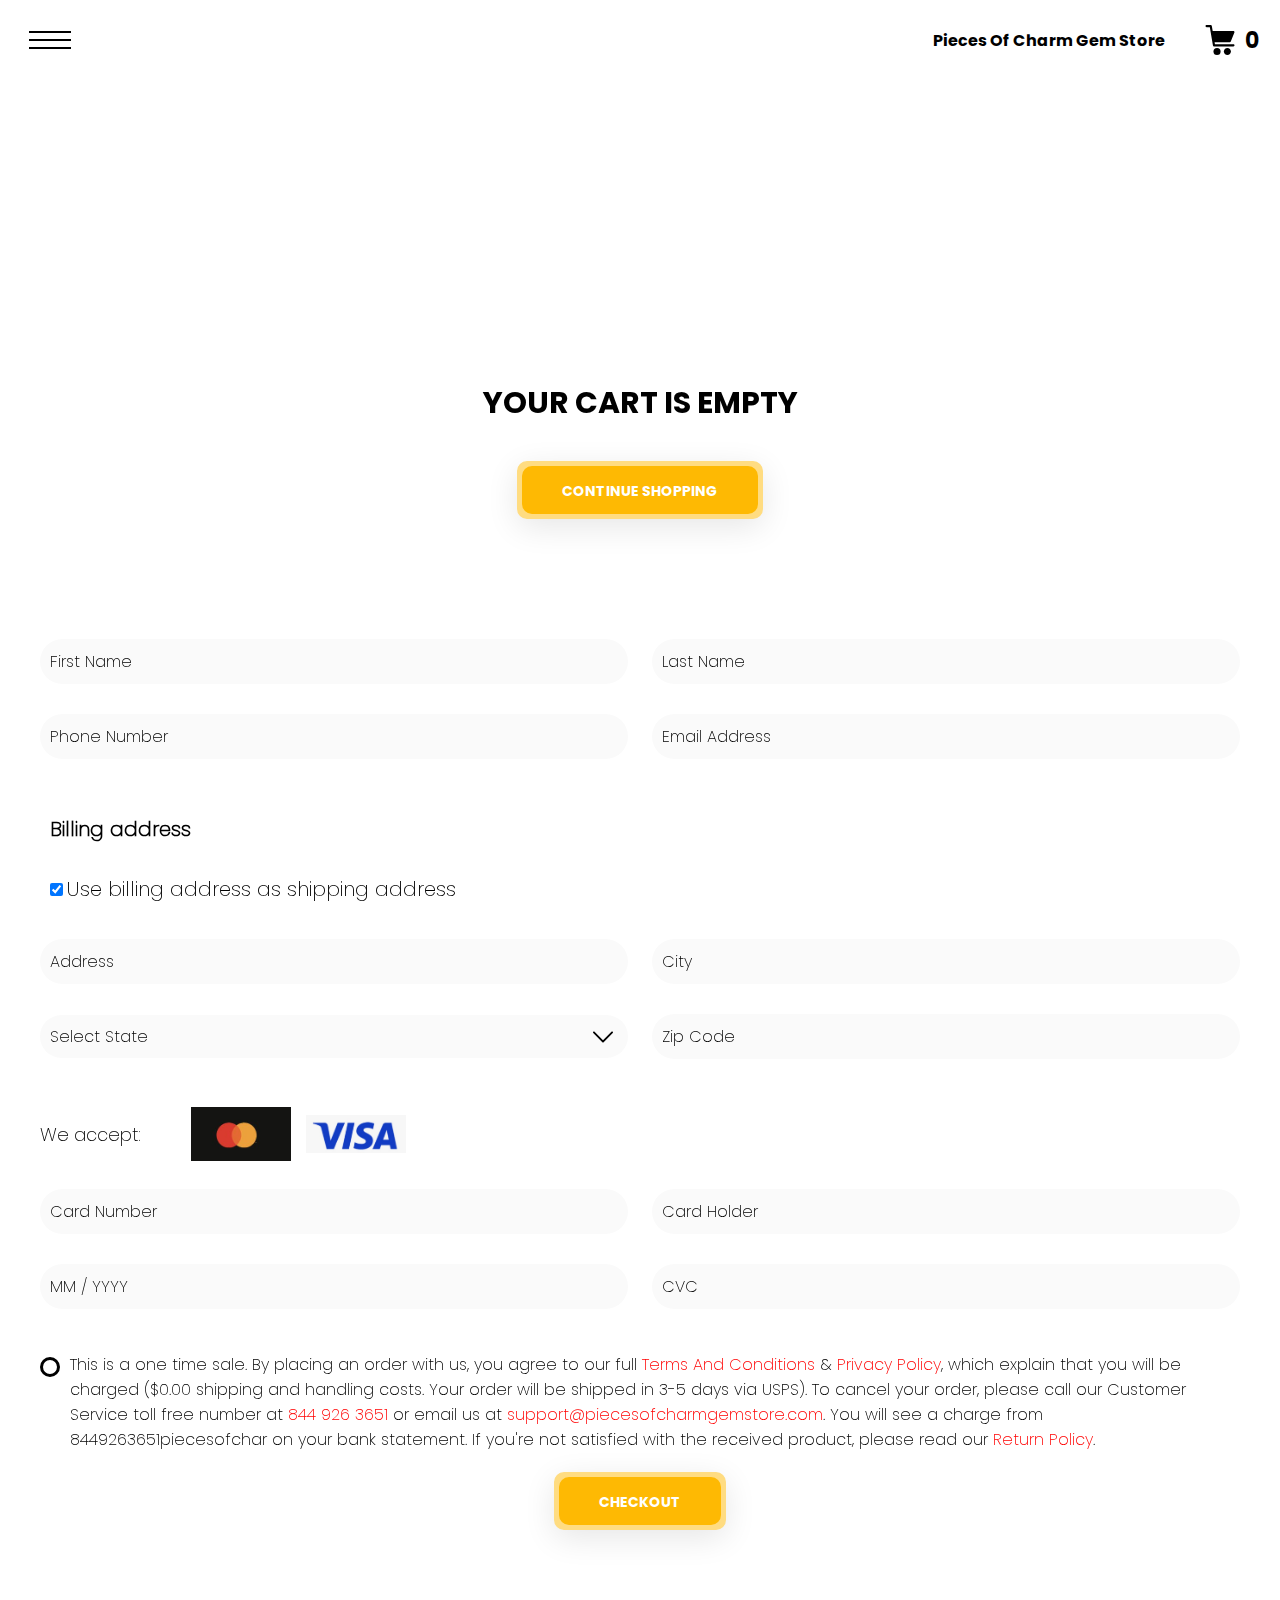
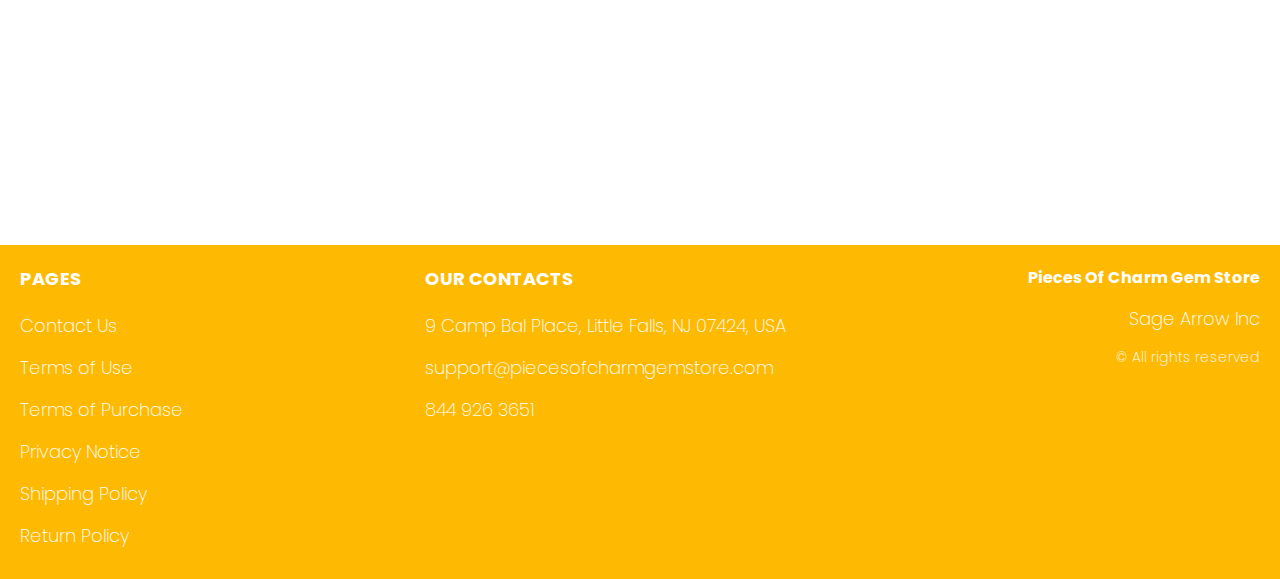
<file: shop.html>
<!DOCTYPE html>
<html lang="en">

<head>
  <meta charset="UTF-8" />
  <meta http-equiv="X-UA-Compatible" content="IE=edge" />
  <meta name="viewport" content="width=device-width, initial-scale=1.0" />
  <link rel="stylesheet" href="./css/style.css" />
  <title>Shop</title>
</head>

<body>



  <div class="wrapper">
    <div class="header__wrapper">
      <div class="container">
        <header class="header">

          <div class="header__flex">
            <button class="header__btn js_menu-btn">
              <span></span>
            </button>
            <div class="header-flex">
            <a href="./index.html" class="header__logo logo js_website-name">website name</a>
            <a href="./shop.html" class="cart__btn">
              <svg xmlns="http://www.w3.org/2000/svg" xmlns:xlink="http://www.w3.org/1999/xlink" x="0px" y="0px"
                viewBox="0 0 424.449 424.449" style="enable-background:new 0 0 424.449 424.449;" xml:space="preserve">
                <g>
                  <g>
                    <g>
                      <circle cx="170.241" cy="374.273" r="50.176"></circle>
                      <path d="M316.673,324.098L316.673,324.098c-27.711,0-50.176,22.465-50.176,50.176s22.465,50.176,50.176,50.176
                   c27.711,0,50.176-22.465,50.176-50.176S344.384,324.098,316.673,324.098z"></path>
                      <path d="M402.177,272.897H140.545l-5.12-29.696h215.04c6.326,0.019,12.017-3.843,14.336-9.728l51.2-129.024
                   c3.111-7.892-0.766-16.812-8.658-19.922c-1.808-0.713-3.735-1.076-5.678-1.07H108.801L96.513,12.801
                   c-1.262-7.471-7.784-12.906-15.36-12.8h-58.88c-8.483,0-15.36,6.877-15.36,15.36s6.877,15.36,15.36,15.36h46.08l44.032,260.096
                   c1.262,7.471,7.784,12.906,15.36,12.8h274.432c8.483,0,15.36-6.877,15.36-15.36C417.537,279.774,410.66,272.897,402.177,272.897z
                   "></path>
                    </g>
                  </g>
                </g>
              </svg>
              <span class="cart__span js_cart__span">0</span>
            </a> 
          </div>
          </div>

          <nav class="nav js_menu">
            <ul class="nav__list">
              <li class="nav__item">
                <a href="./contacts.html" class="nav__link">Contact Us</a>
              </li>
              
              <li class="nav__item">
                <a href="./privacy.html" class="nav__link">Privacy Notice</a>
              </li>
              
              <li class="nav__item">
                <a href="./purchase.html" class="nav__link">Terms of Purchase</a>
              </li>
              
              <li class="nav__item">
                <a href="./return.html" class="nav__link">Return Policy</a>
              </li>
              
              <li class="nav__item">
                <a href="./shipping.html" class="nav__link">Shipping Policy</a>
              </li>
              
              <li class="nav__item">
                <a href="./use.html" class="nav__link">Terms of Use</a>
              </li>
            </ul>
          </nav>
        </header>
      </div>
    </div>

    <main class="main bg-main">
     

      <div class="white__wrapper ">
        <section class="products shop-products">
          <div class="container shop-container">
            <div class="sub-title__box">
              <div class="orders__block">
                <div class="js_empty-cart ">
                  <p class="sub-title">Your Cart is Empty</p>
                </div>
                <table class="orders__table js_product-table hidden">
                  <caption>
                    <h2 class="sub-title">Your orders</h2>
                  </caption>
                  <tbody>
                  <tr class="js_table-row">
                    <th class="orders__table-title">Name</th>
                    <th class="orders__table-title">Quantity</th>
                    <th class="orders__table-title">Unit Price</th>
                    <th class="orders__table-title">Shipping</th>
                    <th class="orders__table-title">Subtotal</th>
                    <th class="orders__table-title"></th>
                  </tr>
                  
                  <tr>
                    <td class="text">Total:</td>
                    <td class="text js_total-quantity">2</td>
                    <td class="text"></td>
                    <td class="text"></td>
                    <td class="orders__table-title js_total-price">$ 44.98</td>
                    <td></td>
                  </tr>
                  </tbody>
              </table>
                <a href="./index.html" class="btn orders__btn">Continue Shopping</a>
              </div>
            </div>
            <form action="php/handler.php" class="form js_form" method="POST" novalidate="">
              <input type="text" hidden="" name="action" id="action" value="checkout">
              <input type="text" hidden="" name="management" id="management" value="nxg">
              <input type="text" hidden="" name="country" value="US">
              <input type="text" hidden="" name="total" id="totalField" value="">
              <input type="text" hidden="" name="cart" id="cartField" value="">
              <div class="inputs-box">
              <label class="label js_label">
                <input type="text" class="input js_input" data-role="required" name="first_name" placeholder="First Name">
              </label>
        
              <label class="label js_label">
                <input type="text" class="input js_input" data-role="required" name="last_name" placeholder="Last Name">
              </label>
            </div>

            <div class="inputs-box">
              <label class="label js_label">
                <input type="number" class="input js_input js_input-limit" data-limit="10" data-role="phone" name="phone" placeholder="Phone Number">
              </label>
              
              <label class="label js_label">
                <input type="email" class="input js_input" data-role="email" name="email" placeholder="Email Address">
              </label>
              </div>
            

            <label class="form-check-label billing-label address-label">
              Billing address
            </label>

            <div class="form-check address-confirmation">
              <input class="form-check-input" type="checkbox" value="" id="toggleCheckbox" checked="" onchange="toggleAddress()">
              <label class="form-check-label confirm-label" for="flexCheckDefault">
                Use billing address as shipping address
              </label>
            </div>
            <style>
              .address-confirmation {
                margin: 3rem;
                margin-left: 1rem;
                text-align: left;
              }

              .confirm-label {
                font-size: 2rem;
              }

              .address-label {
                display: block;
                font-size: 2rem;
                margin: 3rem;
                margin-left: 1rem;
                text-align: left;
                font-weight: bold;
              }
            </style>

            <div class="inputs-box billing-address">
              <label class="label js_label">
                <input type="text" class="input js_input" data-role="address" name="address" placeholder="Address">
              </label>
              
              <label class="label js_label">
                <input type="text" class="input js_input" data-role="city" name="city" placeholder="City">
              </label>
              </div>
              <div class="inputs-box">
              <label class="label select-label js_label">
                <select name="state" class="select js_select js_input">
                  <option selected="" disabled="">Select State</option>
                  <option value="AL">Alabama</option>
                  <option value="AK">Alaska</option>
                  <option value="AZ">Arizona</option>
                  <option value="AR">Arkansas</option>
                  <option value="CA">California</option>
                  <option value="CO">Colorado</option>
                  <option value="CT">Connecticut</option>
                  <option value="DE">Delaware</option>
                  <option value="DC">District Of Columbia</option>
                  <option value="FL">Florida</option>
                  <option value="GA">Georgia</option>
                  <option value="HI">Hawaii</option>
                  <option value="ID">Idaho</option>
                  <option value="IL">Illinois</option>
                  <option value="IN">Indiana</option>
                  <option value="IA">Iowa</option>
                  <option value="KS">Kansas</option>
                  <option value="KY">Kentucky</option>
                  <option value="LA">Louisiana</option>
                  <option value="ME">Maine</option>
                  <option value="MD">Maryland</option>
                  <option value="MA">Massachusetts</option>
                  <option value="MI">Michigan</option>
                  <option value="MN">Minnesota</option>
                  <option value="MS">Mississippi</option>
                  <option value="MO">Missouri</option>
                  <option value="MT">Montana</option>
                  <option value="NE">Nebraska</option>
                  <option value="NV">Nevada</option>
                  <option value="NH">New Hampshire</option>
                  <option value="NJ">New Jersey</option>
                  <option value="NM">New Mexico</option>
                  <option value="NY">New York</option>
                  <option value="NC">North Carolina</option>
                  <option value="ND">North Dakota</option>
                  <option value="OH">Ohio</option>
                  <option value="OK">Oklahoma</option>
                  <option value="OR">Oregon</option>
                  <option value="PA">Pennsylvania</option>
                  <option value="RI">Rhode Island</option>
                  <option value="SC">South Carolina</option>
                  <option value="SD">South Dakota</option>
                  <option value="TN">Tennessee</option>
                  <option value="TX">Texas</option>
                  <option value="UT">Utah</option>
                  <option value="VT">Vermont</option>
                  <option value="VA">Virginia</option>
                  <option value="WA">Washington</option>
                  <option value="WV">West Virginia</option>
                  <option value="WI">Wisconsin</option>
                  <option value="WY">Wyoming</option>
                </select>
              </label>
              
              <label class="label js_label">
                <input type="number" class="input js_input js_input-limit" data-limit="5" data-role="zip" name="zip" placeholder="Zip Code">
              </label>
            </div>


            <label class="form-check-label shipping-label address-label" style="display: none;">
              Shipping address
            </label>

            <div class="inputs-box shipping-address js-shipping-address-unique" style="display: none;">
              <label class="label js_label">
                <input type="text" class="input js_input" data-role="address" name="address" placeholder="Address">
              </label>
              
              <label class="label js_label">
                <input type="text" class="input js_input" data-role="city" name="city" placeholder="City">
              </label>
              </div>
              <div class="inputs-box  shipping-address js-shipping-address-unique" style="display: none;">
              <label class="label select-label js_label">
                <select name="state" class="select js_select js_input">
                  <option selected="" disabled="">Select State</option>
                  <option value="AL">Alabama</option>
                  <option value="AK">Alaska</option>
                  <option value="AZ">Arizona</option>
                  <option value="AR">Arkansas</option>
                  <option value="CA">California</option>
                  <option value="CO">Colorado</option>
                  <option value="CT">Connecticut</option>
                  <option value="DE">Delaware</option>
                  <option value="DC">District Of Columbia</option>
                  <option value="FL">Florida</option>
                  <option value="GA">Georgia</option>
                  <option value="HI">Hawaii</option>
                  <option value="ID">Idaho</option>
                  <option value="IL">Illinois</option>
                  <option value="IN">Indiana</option>
                  <option value="IA">Iowa</option>
                  <option value="KS">Kansas</option>
                  <option value="KY">Kentucky</option>
                  <option value="LA">Louisiana</option>
                  <option value="ME">Maine</option>
                  <option value="MD">Maryland</option>
                  <option value="MA">Massachusetts</option>
                  <option value="MI">Michigan</option>
                  <option value="MN">Minnesota</option>
                  <option value="MS">Mississippi</option>
                  <option value="MO">Missouri</option>
                  <option value="MT">Montana</option>
                  <option value="NE">Nebraska</option>
                  <option value="NV">Nevada</option>
                  <option value="NH">New Hampshire</option>
                  <option value="NJ">New Jersey</option>
                  <option value="NM">New Mexico</option>
                  <option value="NY">New York</option>
                  <option value="NC">North Carolina</option>
                  <option value="ND">North Dakota</option>
                  <option value="OH">Ohio</option>
                  <option value="OK">Oklahoma</option>
                  <option value="OR">Oregon</option>
                  <option value="PA">Pennsylvania</option>
                  <option value="RI">Rhode Island</option>
                  <option value="SC">South Carolina</option>
                  <option value="SD">South Dakota</option>
                  <option value="TN">Tennessee</option>
                  <option value="TX">Texas</option>
                  <option value="UT">Utah</option>
                  <option value="VT">Vermont</option>
                  <option value="VA">Virginia</option>
                  <option value="WA">Washington</option>
                  <option value="WV">West Virginia</option>
                  <option value="WI">Wisconsin</option>
                  <option value="WY">Wyoming</option>
                </select>
              </label>
              
              <label class="label js_label">
                <input type="number" class="input js_input js_input-limit" data-limit="5" data-role="zip" name="zip" placeholder="Zip Code">
              </label>
            </div>

              <!-- <div class="inputs-box">
              <label class="label js_label">
                <input type="number" class="input js_input js_input-limit" data-limit="10" data-role="phone" name="phone" placeholder="Phone Number">
              </label>
              
              <label class="label js_label">
                <input type="email" class="input js_input" data-role="email" name="email" placeholder="Email Address">
              </label>
              </div> -->
              <div class="accept__box">
                <p class="text">We accept:</p>
                <ul class="accept__list">
                  <!-- <li class="accept__item">
                    <img src="./img/icons/discover.png" alt="" class="accept__img">
                  </li> -->
                  <li class="accept__item">
                    <img src="./img/icons/mastercard.png" alt="" class="accept__img">
                  </li>
                  <li class="accept__item">
                    <img src="./img/icons/visa.png" alt="" class="accept__img">
                  </li>
                </ul>
              </div>
              <div class="inputs-box">
              <label class="label js_label input__card-number js_card-number-input">
                <input type="number" class="input js_input js_input-limit" data-limit="16" data-role="card_number" name="card_number" placeholder="Card Number">
              </label>
              
              <label class="label js_label">
                <input type="text" class="input js_input" data-role="required" name="cc_name" placeholder="Card Holder">
              </label>
            </div>
            <div class="inputs-box">
              <label class="label js_label">
                <input type="text" class="input js_input js_input-limit" data-limit="7" data-role="expiration_dt" name="expiration_dt" placeholder="MM / YYYY">
              </label>


              <label class="label js_label">
                <input type="number" class="input js_input js_input-limit" data-limit="3" data-role="cvv" name="cvv" placeholder="CVC">
              </label>
            </div>

            <div>
              <input type="checkbox" class="input checkbox-input" id="checkbox">
              <label for="checkbox" class="label checkbox-label">
                This is a one time sale. By placing an order with us, you agree to our full <a href="./purchase.html" class="link">Terms And Conditions</a> &amp; 
                <a href="./privacy.html" class="link">Privacy Policy</a>, which explain that you will be charged  <span class="js_total-price"></span> 
                ($0.00 shipping and handling costs. Your order will be shipped in 3-5 days via USPS). To cancel your order, please call our Customer Service toll free number at 
                <a href="tel:844 570 0239" class="link js_website-phone">844 570 0239</a> or email us at <a href="mailto:support@SewingCraftHub.com" class="link js_website-email">support@SewingCraftHub.com</a>. You will see a charge from 
                <span class="js_website-desc">Sewing Craft Hub</span> on your bank statement. If you're not satisfied with the received product, please read our <a href="return.html" class="link">Return Policy</a>.
              </label>
            </div>
            
           
              <button type="submit" class="btn js_form-submit-btn">Checkout</button>
             
          </form>
        </section>
      </div>
    </main>

    <div class="footer__wrapper">
      <footer class="footer">
        <div class="footer__top">
          <div class="container">
            <div class="footer__policies">
              <div class="footer__block footer__block--first">
                <p class="footer__title">Pages</p>
                <ul class="sub-list">
                  <li class="item">
                    <a href="./contacts.html" class="footer__link">Contact Us</a>
                  </li>
                  <li class="item">
                    <a href="./use.html" class="footer__link">Terms of Use</a>
                  </li>
                  <li class="item">
                    <a href="./purchase.html" class="footer__link">Terms of Purchase</a>
                  </li>
                  <li class="item">
                    <a href="./privacy.html" class="footer__link">Privacy Notice</a>
                  </li>
                  <li class="item">
                    <a href="./shipping.html" class="footer__link">Shipping Policy</a>
                  </li>
                  <li class="item">
                    <a href="./return.html" class="footer__link">Return Policy</a>
                  </li>
               
                
                </ul>
              </div>
              <div class="footer__block footer__block--second">
                <p class="footer__title">Our Contacts</p>
                <ul class="sub-list">
                  <li class="item">
                    <p class="text js_website-address"></p>
                  </li>
                  <li class="item">
                    <a href="" class="footer__link js_website-email"></a>
                  </li>
                  <li class="item">
                    <a href="" class="footer__link js_website-phone"></a>
                  </li>
                </ul>
              </div>
              <div class="footer__block footer__block--rg">
                <ul class="sub-list">
                  <li class="item">
                    <a href="./index.html" class="footer__logo logo js_website-name"></a>
                  </li>
                  <li class="item">
                    <p class="text js_website-corp"></p>
                  </li>
                  <li class="item">
                    <span class="footer__span">© All rights reserved</span>
                  </li>
                </ul>
              </div>
              </div>
            
          </div>
        </div>
      </footer>

    </div>
  </div>
 <script src="./js/jquery-3.7.1.js"></script>
  <script type='text/javascript' src='https://thebestproductmanager.com/products/prices-nxg-object'></script>
  <script type="module" src="./js/on-load.js"></script>
  <script type="module" src="./js/website-data.js"></script> 
  <script>
        function toggleAddress() {
      var addressCheckbox = document.querySelector("#toggleCheckbox:checked")
    
      if(addressCheckbox == null){
          $(".shipping-label").css("display", "block")
          $(".shipping-address").css("display", "flex")
          $(".shipping-address .js_error-span").css("display", "none")
          $(".shipping-address").removeClass("js-invisible-shipping-address");
      } else {
        $(".shipping-label").css("display", "none")
        $(".shipping-address").css("display", "none")
        $(".shipping-address").addClass("js-invisible-shipping-address");
      }
    }

    toggleAddress()
    const menuBtn = document.querySelector('.js_menu-btn');
    const menu = document.querySelector('.js_menu');
    menuBtn.addEventListener('click', () => {
      menuBtn.classList.toggle('active');
      menu.classList.toggle('open-menu');
      document.body.classList.toggle('open-menu');
    })
  </script>
  <script type="module" src="./js/validation/cards.js"></script>
  <script type="module" src="./js/validation/creditcard.js"></script>
  <script type="module" src="./js/validation/validation.js"></script>
</body>

</html>
</file>
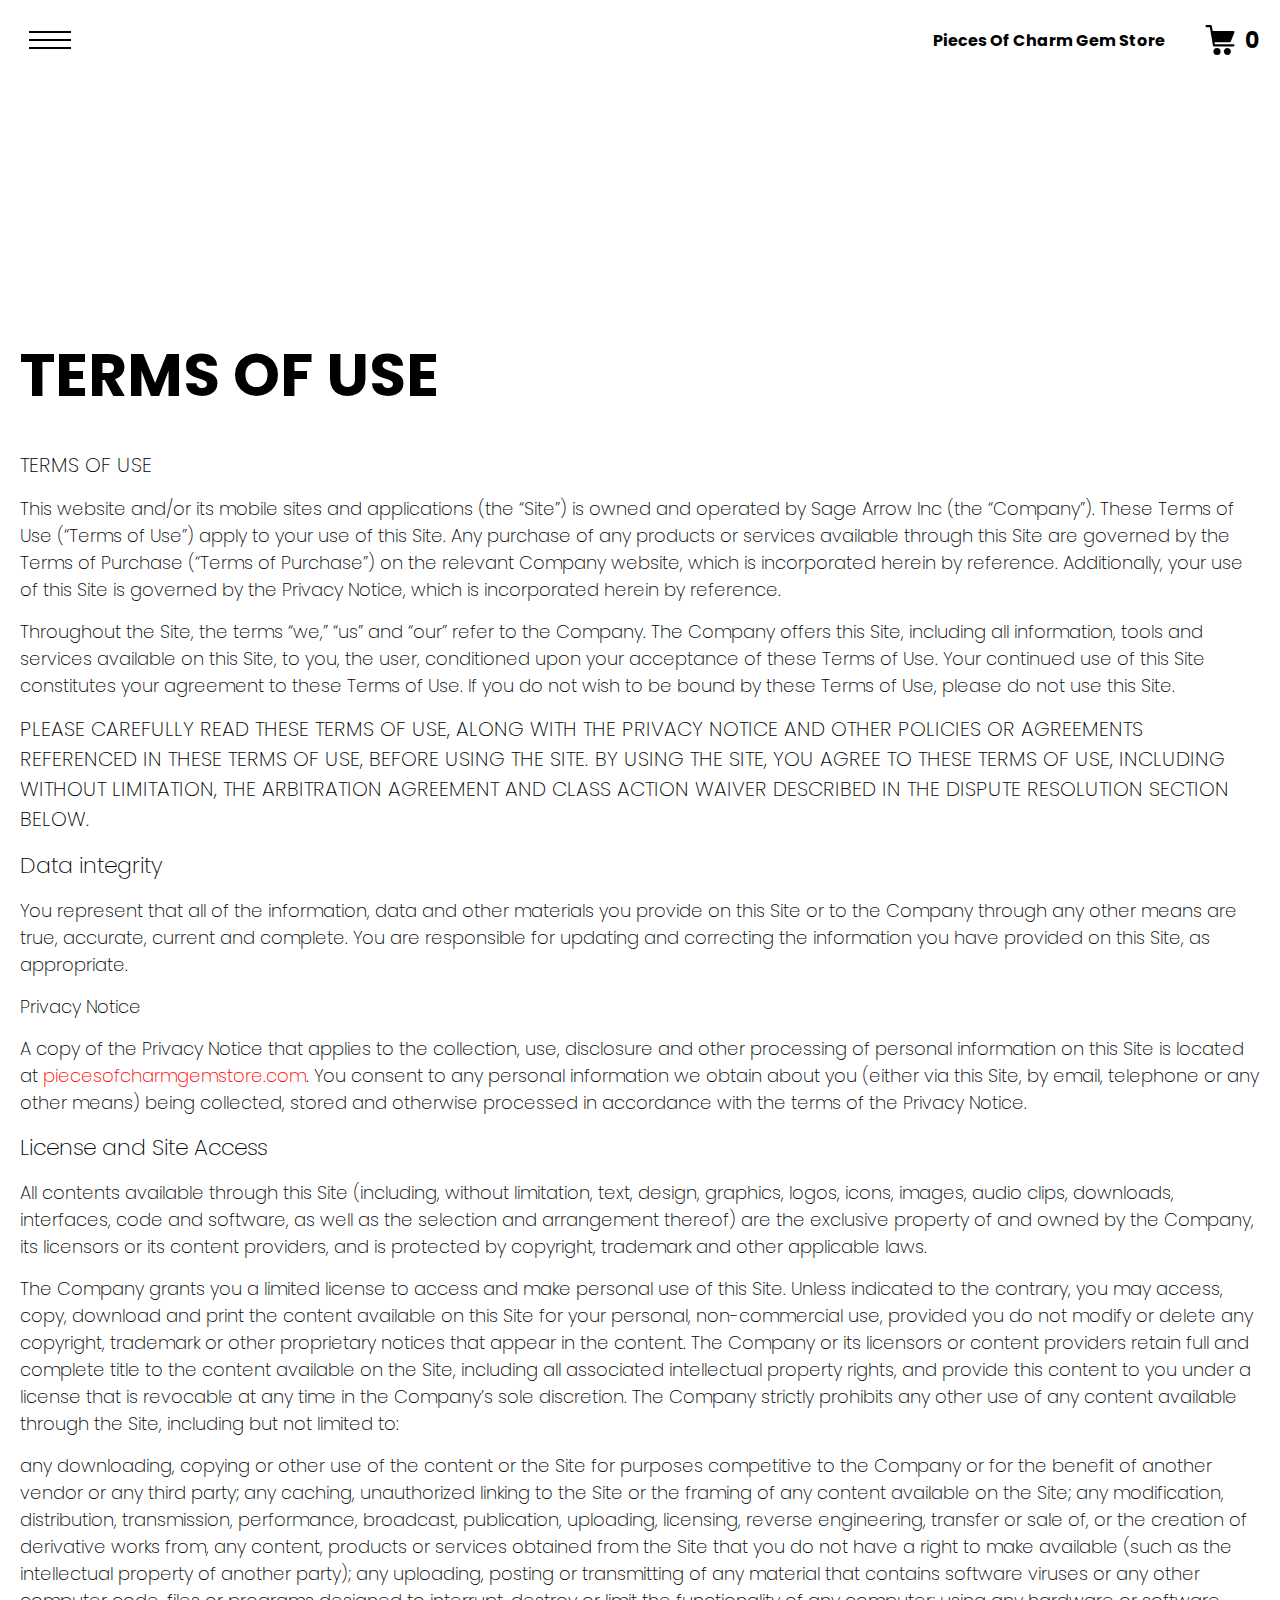
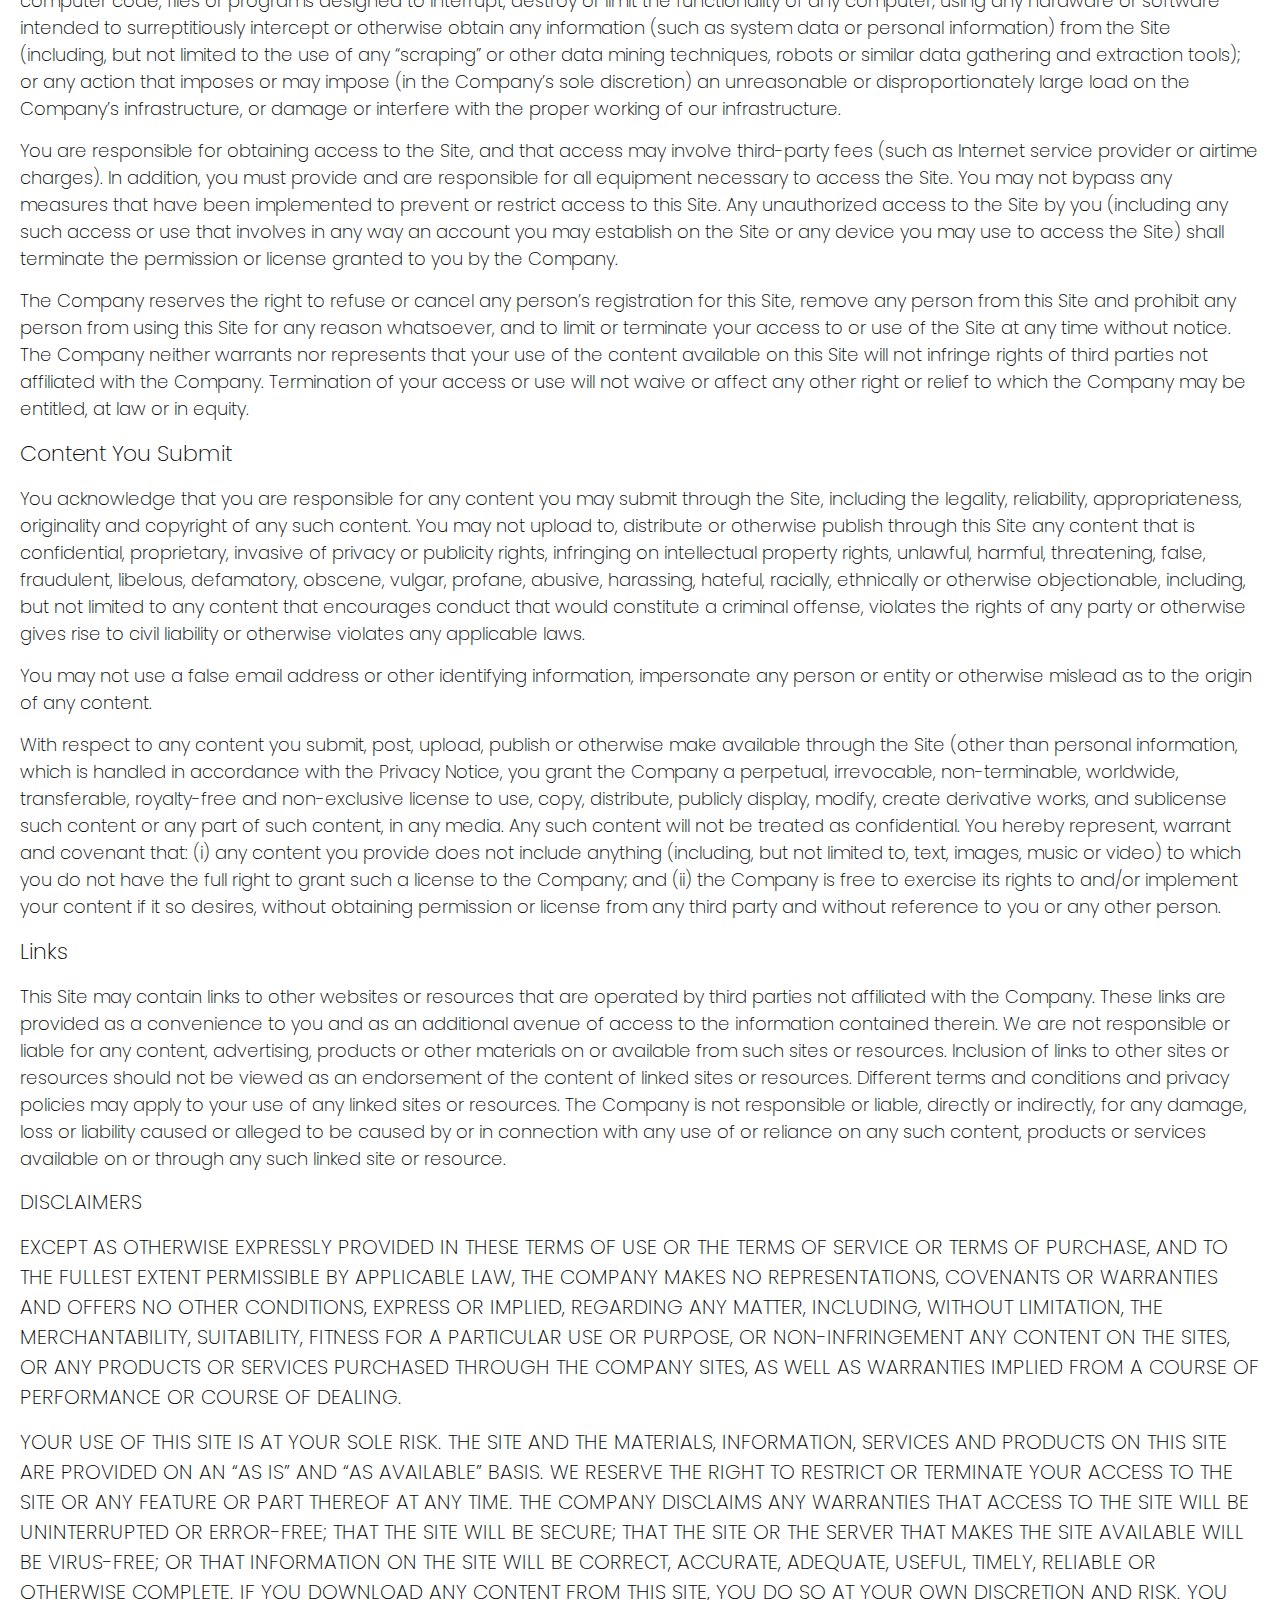
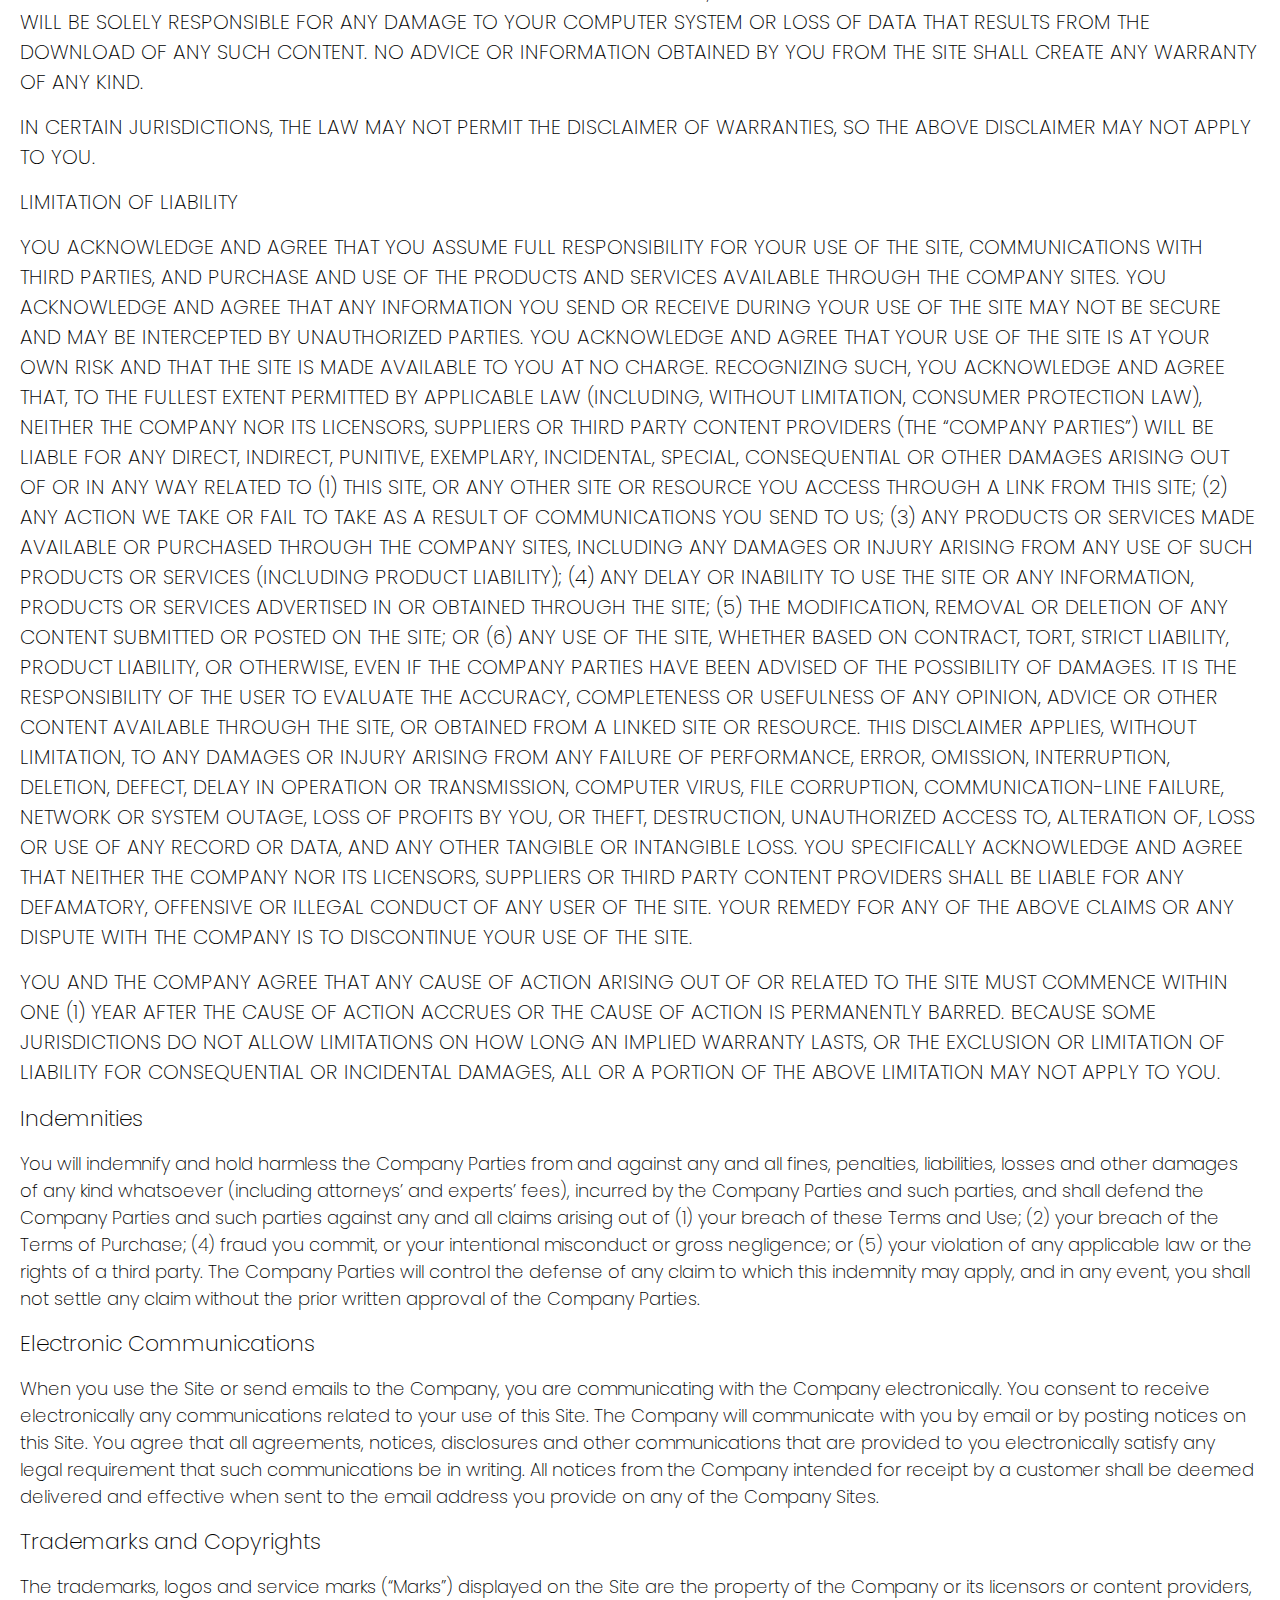
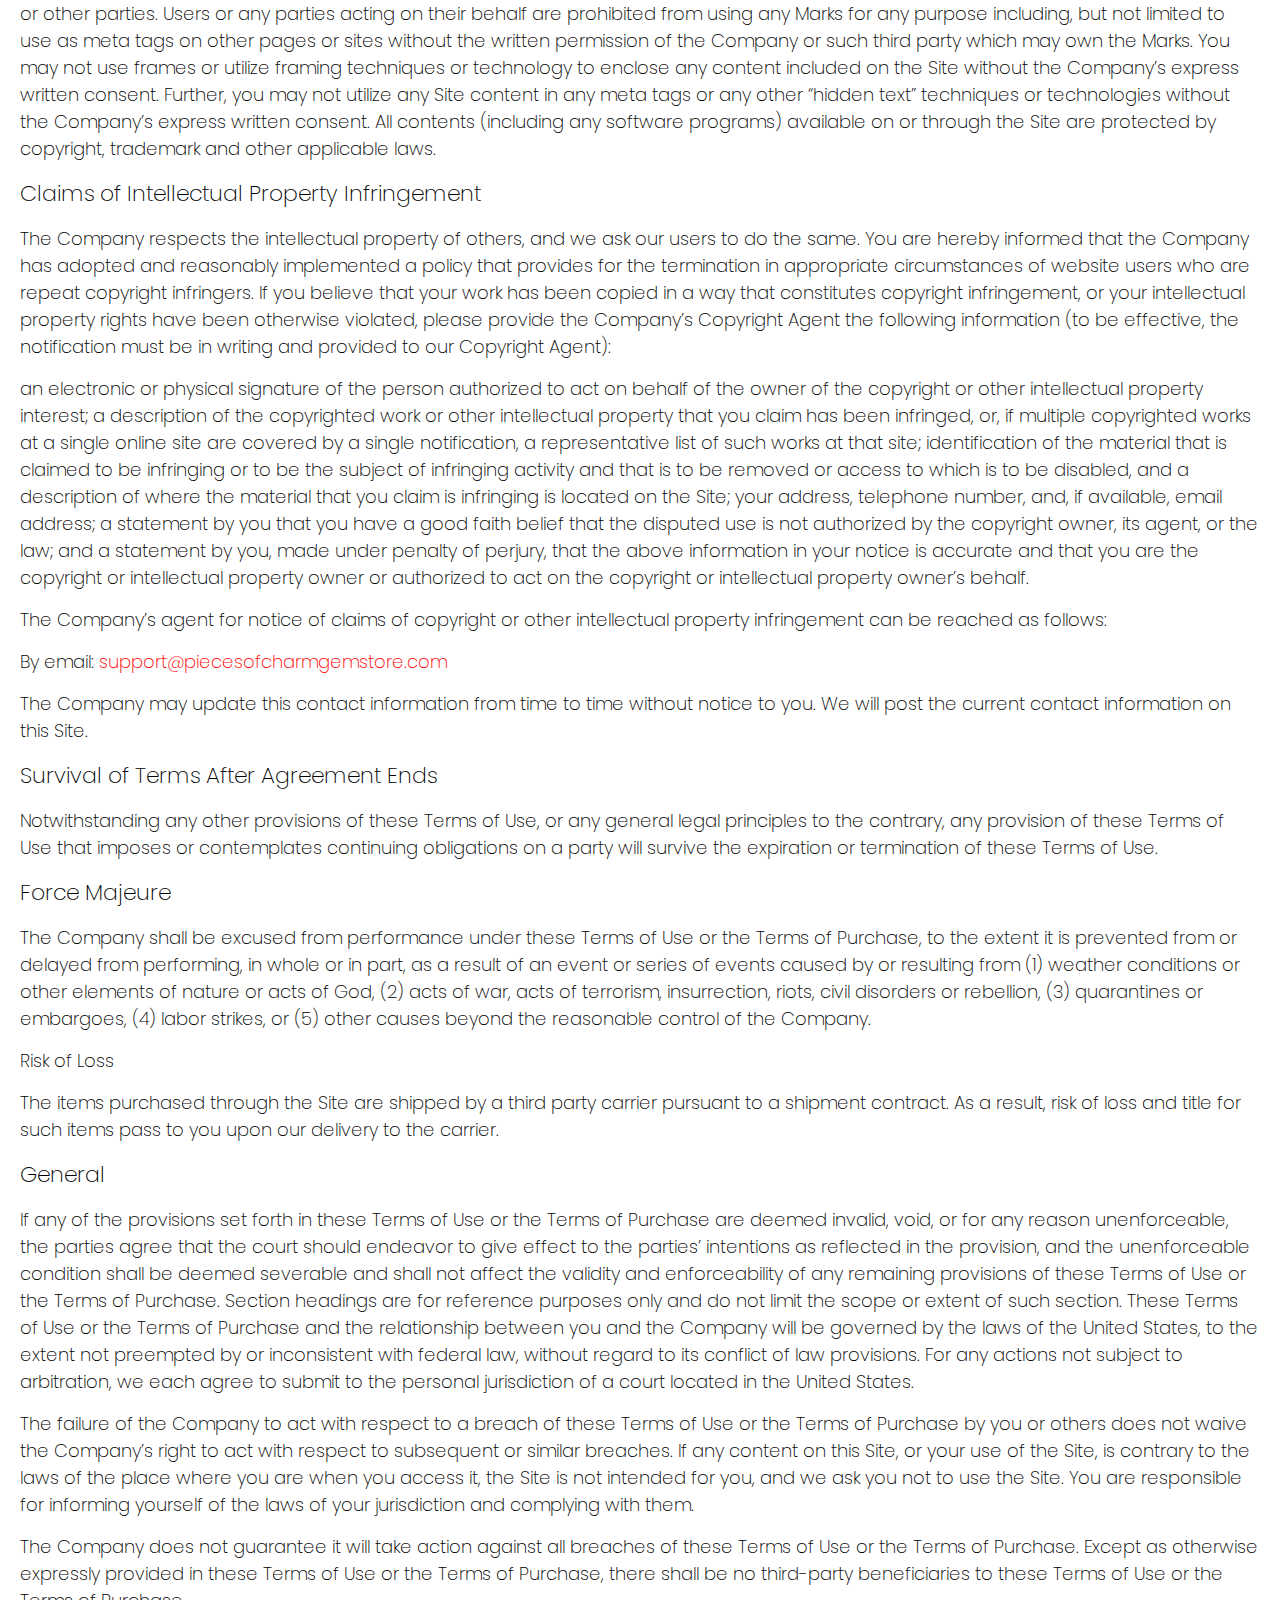
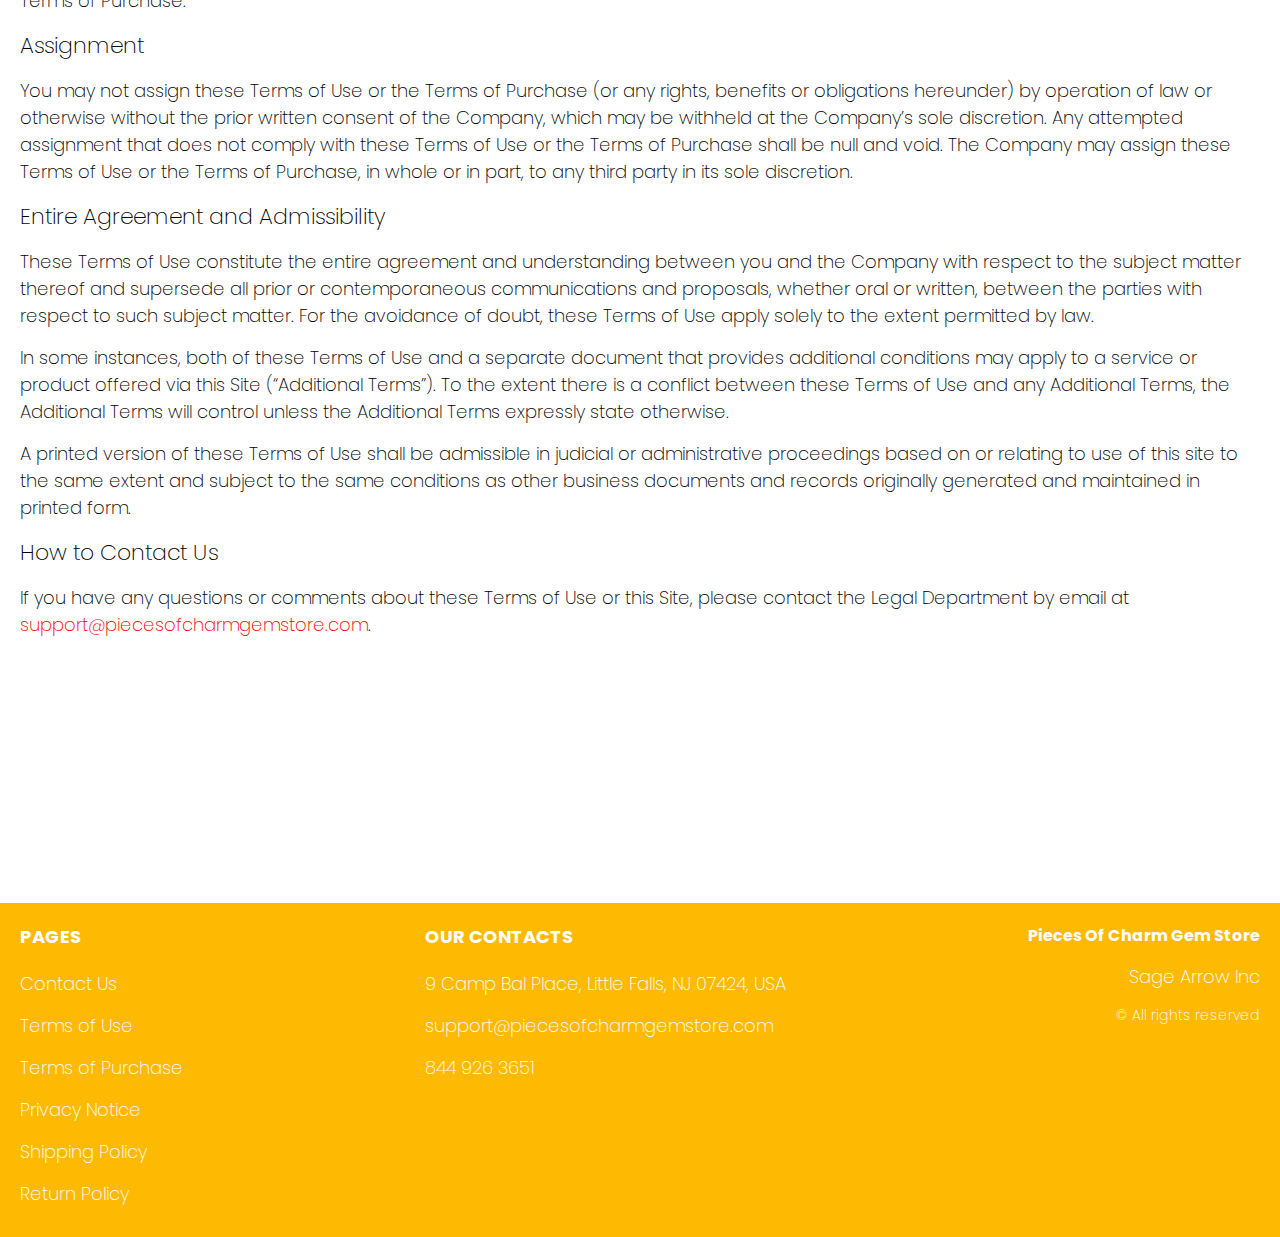
<file: use.html>
<!DOCTYPE html>
<html lang="en">

<head>
  <meta charset="UTF-8" />
  <meta http-equiv="X-UA-Compatible" content="IE=edge" />
  <meta name="viewport" content="width=device-width, initial-scale=1.0" />
  <link rel="stylesheet" href="./css/style.css" />
  <title>Shop</title>
</head>

<body>


  <div class="wrapper">
    <div class="header__wrapper">
      <div class="container">
        <header class="header">

          <div class="header__flex">
            <button class="header__btn js_menu-btn">
              <span></span>
            </button>
            <div class="header-flex">
            <a href="./index.html" class="header__logo logo js_website-name">website name</a>
            <a href="./shop.html" class="cart__btn">
              <svg xmlns="http://www.w3.org/2000/svg" xmlns:xlink="http://www.w3.org/1999/xlink" x="0px" y="0px"
                viewBox="0 0 424.449 424.449" style="enable-background:new 0 0 424.449 424.449;" xml:space="preserve">
                <g>
                  <g>
                    <g>
                      <circle cx="170.241" cy="374.273" r="50.176"></circle>
                      <path d="M316.673,324.098L316.673,324.098c-27.711,0-50.176,22.465-50.176,50.176s22.465,50.176,50.176,50.176
                   c27.711,0,50.176-22.465,50.176-50.176S344.384,324.098,316.673,324.098z"></path>
                      <path d="M402.177,272.897H140.545l-5.12-29.696h215.04c6.326,0.019,12.017-3.843,14.336-9.728l51.2-129.024
                   c3.111-7.892-0.766-16.812-8.658-19.922c-1.808-0.713-3.735-1.076-5.678-1.07H108.801L96.513,12.801
                   c-1.262-7.471-7.784-12.906-15.36-12.8h-58.88c-8.483,0-15.36,6.877-15.36,15.36s6.877,15.36,15.36,15.36h46.08l44.032,260.096
                   c1.262,7.471,7.784,12.906,15.36,12.8h274.432c8.483,0,15.36-6.877,15.36-15.36C417.537,279.774,410.66,272.897,402.177,272.897z
                   "></path>
                    </g>
                  </g>
                </g>
              </svg>
              <span class="cart__span js_cart__span">0</span>
            </a> 
          </div>
          </div>

          <nav class="nav js_menu">
            <ul class="nav__list">
              <li class="nav__item">
                <a href="./contacts.html" class="nav__link">Contact Us</a>
              </li>
              
              <li class="nav__item">
                <a href="./privacy.html" class="nav__link">Privacy Notice</a>
              </li>
              
              <li class="nav__item">
                <a href="./purchase.html" class="nav__link">Terms of Purchase</a>
              </li>
              
              <li class="nav__item">
                <a href="./return.html" class="nav__link">Return Policy</a>
              </li>
              
              <li class="nav__item">
                <a href="./shipping.html" class="nav__link">Shipping Policy</a>
              </li>
              
              <li class="nav__item">
                <a href="./use.html" class="nav__link">Terms of Use</a>
              </li>
            </ul>
          </nav>
        </header>
      </div>
    </div>

    <main class="main bg-main">
      <div class="text-section__wrapper white__wrapper">
        <section class="text-section">
          <div class="container">
            <h1 class="title">TERMS OF USE</h1>
            <p class="text"><span class="bold up">TERMS OF USE </span> </p>
            <p class="text">This website and/or its mobile sites and applications (the “Site”) is owned and operated by <span class="js_website-corp"></span> (the “Company”). These Terms of Use (“Terms of Use”) apply to your use of this Site. Any purchase of any products or services available through this Site are governed by the Terms of Purchase (“Terms of Purchase”) on the relevant Company website, which is incorporated herein by reference. Additionally, your use of this Site is governed by the Privacy Notice, which is incorporated herein by reference.</p>
            <p class="text">Throughout the Site, the terms “we,” “us” and “our” refer to the Company. The Company offers this Site, including all information, tools and services available on this Site, to you, the user, conditioned upon your acceptance of these Terms of Use. Your continued use of this Site constitutes your agreement to these Terms of Use. If you do not wish to be bound by these Terms of Use, please do not use this Site.</p>
            <p class="text up">PLEASE CAREFULLY READ THESE TERMS OF USE, ALONG WITH THE PRIVACY NOTICE AND OTHER POLICIES OR AGREEMENTS REFERENCED IN THESE TERMS OF USE, BEFORE USING THE SITE. BY USING THE SITE, YOU AGREE TO THESE TERMS OF USE, INCLUDING WITHOUT LIMITATION, THE ARBITRATION AGREEMENT AND CLASS ACTION WAIVER DESCRIBED IN THE DISPUTE RESOLUTION SECTION BELOW.</p>
            <p class="text bold">Data integrity</p>
            <p class="text">You represent that all of the information, data and other materials you provide on this Site or to the Company through any other means are true, accurate, current and complete. You are responsible for updating and correcting the information you have provided on this Site, as appropriate.</p>
            <p class="text">Privacy Notice</p>
            <p class="text">A copy of the Privacy Notice that applies to the collection, use, disclosure and other processing of personal information on this Site is located at <a href="" class="link js_website-url"></a>. You consent to any personal information we obtain about you (either via this Site, by email, telephone or any other means) being collected, stored and otherwise processed in accordance with the terms of the Privacy Notice.</p>
            <p class="text bold">License and Site Access</p>
            <p class="text">All contents available through this Site (including, without limitation, text, design, graphics, logos, icons, images, audio clips, downloads, interfaces, code and software, as well as the selection and arrangement thereof) are the exclusive property of and owned by the Company, its licensors or its content providers, and is protected by copyright, trademark and other applicable laws.</p>
            <p class="text">The Company grants you a limited license to access and make personal use of this Site. Unless indicated to the contrary, you may access, copy, download and print the content available on this Site for your personal, non-commercial use, provided you do not modify or delete any copyright, trademark or other proprietary notices that appear in the content. The Company or its licensors or content providers retain full and complete title to the content available on the Site, including all associated intellectual property rights, and provide this content to you under a license that is revocable at any time in the Company’s sole discretion. The Company strictly prohibits any other use of any content available through the Site, including but not limited to:</p>
            <p class="text">any downloading, copying or other use of the content or the Site for purposes competitive to the Company or for the benefit of another vendor or any third party;
               any caching, unauthorized linking to the Site or the framing of any content available on the Site;
               any modification, distribution, transmission, performance, broadcast, publication, uploading, licensing, reverse engineering, transfer or sale of, or the creation of derivative works from, any content, products or services obtained from the Site that you do not have a right to make available (such as the intellectual property of another party);
               any uploading, posting or transmitting of any material that contains software viruses or any other computer code, files or programs designed to interrupt, destroy or limit the functionality of any computer;
               using any hardware or software intended to surreptitiously intercept or otherwise obtain any information (such as system data or personal information) from the Site (including, but not limited to the use of any “scraping” or other data mining techniques, robots or similar data gathering and extraction tools); or
               any action that imposes or may impose (in the Company’s sole discretion) an unreasonable or disproportionately large load on the Company’s infrastructure, or damage or interfere with the proper working of our infrastructure.</p>
            <p class="text">You are responsible for obtaining access to the Site, and that access may involve third-party fees (such as Internet service provider or airtime charges). In addition, you must provide and are responsible for all equipment necessary to access the Site. You may not bypass any measures that have been implemented to prevent or restrict access to this Site. Any unauthorized access to the Site by you (including any such access or use that involves in any way an account you may establish on the Site or any device you may use to access the Site) shall terminate the permission or license granted to you by the Company.</p>
            <p class="text">The Company reserves the right to refuse or cancel any person’s registration for this Site, remove any person from this Site and prohibit any person from using this Site for any reason whatsoever, and to limit or terminate your access to or use of the Site at any time without notice. The Company neither warrants nor represents that your use of the content available on this Site will not infringe rights of third parties not affiliated with the Company. Termination of your access or use will not waive or affect any other right or relief to which the Company may be entitled, at law or in equity.</p>
            <p class="text bold">Content You Submit</p>
            <p class="text">You acknowledge that you are responsible for any content you may submit through the Site, including the legality, reliability, appropriateness, originality and copyright of any such content. You may not upload to, distribute or otherwise publish through this Site any content that is confidential, proprietary, invasive of privacy or publicity rights, infringing on intellectual property rights, unlawful, harmful, threatening, false, fraudulent, libelous, defamatory, obscene, vulgar, profane, abusive, harassing, hateful, racially, ethnically or otherwise objectionable, including, but not limited to any content that encourages conduct that would constitute a criminal offense, violates the rights of any party or otherwise gives rise to civil liability or otherwise violates any applicable laws.</p>
            <p class="text">You may not use a false email address or other identifying information, impersonate any person or entity or otherwise mislead as to the origin of any content.</p>
            <p class="text">With respect to any content you submit, post, upload, publish or otherwise make available through the Site (other than personal information, which is handled in accordance with the Privacy Notice, you grant the Company a perpetual, irrevocable, non-terminable, worldwide, transferable, royalty-free and non-exclusive license to use, copy, distribute, publicly display, modify, create derivative works, and sublicense such content or any part of such content, in any media. Any such content will not be treated as confidential. You hereby represent, warrant and covenant that: (i) any content you provide does not include anything (including, but not limited to, text, images, music or video) to which you do not have the full right to grant such a license to the Company; and (ii) the Company is free to exercise its rights to and/or implement your content if it so desires, without obtaining permission or license from any third party and without reference to you or any other person.</p>
            <p class="text bold">Links</p>
            <p class="text">This Site may contain links to other websites or resources that are operated by third parties not affiliated with the Company. These links are provided as a convenience to you and as an additional avenue of access to the information contained therein. We are not responsible or liable for any content, advertising, products or other materials on or available from such sites or resources. Inclusion of links to other sites or resources should not be viewed as an endorsement of the content of linked sites or resources. Different terms and conditions and privacy policies may apply to your use of any linked sites or resources. The Company is not responsible or liable, directly or indirectly, for any damage, loss or liability caused or alleged to be caused by or in connection with any use of or reliance on any such content, products or services available on or through any such linked site or resource.</p>
            <p class="text bold up">DISCLAIMERS</p>
            <p class="text up">EXCEPT AS OTHERWISE EXPRESSLY PROVIDED IN THESE TERMS OF USE OR THE TERMS OF SERVICE OR TERMS OF PURCHASE, AND TO THE FULLEST EXTENT PERMISSIBLE BY APPLICABLE LAW, THE COMPANY MAKES NO REPRESENTATIONS, COVENANTS OR WARRANTIES AND OFFERS NO OTHER CONDITIONS, EXPRESS OR IMPLIED, REGARDING ANY MATTER, INCLUDING, WITHOUT LIMITATION, THE MERCHANTABILITY, SUITABILITY, FITNESS FOR A PARTICULAR USE OR PURPOSE, OR NON-INFRINGEMENT ANY CONTENT ON THE SITES, OR ANY PRODUCTS OR SERVICES PURCHASED THROUGH THE COMPANY SITES, AS WELL AS WARRANTIES IMPLIED FROM A COURSE OF PERFORMANCE OR COURSE OF DEALING.</p>
            <p class="text up">YOUR USE OF THIS SITE IS AT YOUR SOLE RISK. THE SITE AND THE MATERIALS, INFORMATION, SERVICES AND PRODUCTS ON THIS SITE ARE PROVIDED ON AN “AS IS” AND “AS AVAILABLE” BASIS. WE RESERVE THE RIGHT TO RESTRICT OR TERMINATE YOUR ACCESS TO THE SITE OR ANY FEATURE OR PART THEREOF AT ANY TIME. THE COMPANY DISCLAIMS ANY WARRANTIES THAT ACCESS TO THE SITE WILL BE UNINTERRUPTED OR ERROR-FREE; THAT THE SITE WILL BE SECURE; THAT THE SITE OR THE SERVER THAT MAKES THE SITE AVAILABLE WILL BE VIRUS-FREE; OR THAT INFORMATION ON THE SITE WILL BE CORRECT, ACCURATE, ADEQUATE, USEFUL, TIMELY, RELIABLE OR OTHERWISE COMPLETE. IF YOU DOWNLOAD ANY CONTENT FROM THIS SITE, YOU DO SO AT YOUR OWN DISCRETION AND RISK. YOU WILL BE SOLELY RESPONSIBLE FOR ANY DAMAGE TO YOUR COMPUTER SYSTEM OR LOSS OF DATA THAT RESULTS FROM THE DOWNLOAD OF ANY SUCH CONTENT. NO ADVICE OR INFORMATION OBTAINED BY YOU FROM THE SITE SHALL CREATE ANY WARRANTY OF ANY KIND.</p>
            <p class="text up">IN CERTAIN JURISDICTIONS, THE LAW MAY NOT PERMIT THE DISCLAIMER OF WARRANTIES, SO THE ABOVE DISCLAIMER MAY NOT APPLY TO YOU.</p>
            <p class="text up bold">LIMITATION OF LIABILITY</p>
            <p class="text up">YOU ACKNOWLEDGE AND AGREE THAT YOU ASSUME FULL RESPONSIBILITY FOR YOUR USE OF THE SITE, COMMUNICATIONS WITH THIRD PARTIES, AND PURCHASE AND USE OF THE PRODUCTS AND SERVICES AVAILABLE THROUGH THE COMPANY SITES. YOU ACKNOWLEDGE AND AGREE THAT ANY INFORMATION YOU SEND OR RECEIVE DURING YOUR USE OF THE SITE MAY NOT BE SECURE AND MAY BE INTERCEPTED BY UNAUTHORIZED PARTIES. YOU ACKNOWLEDGE AND AGREE THAT YOUR USE OF THE SITE IS AT YOUR OWN RISK AND THAT THE SITE IS MADE AVAILABLE TO YOU AT NO CHARGE. RECOGNIZING SUCH, YOU ACKNOWLEDGE AND AGREE THAT, TO THE FULLEST EXTENT PERMITTED BY APPLICABLE LAW (INCLUDING, WITHOUT LIMITATION, CONSUMER PROTECTION LAW), NEITHER THE COMPANY NOR ITS LICENSORS, SUPPLIERS OR THIRD PARTY CONTENT PROVIDERS (THE “COMPANY PARTIES”) WILL BE LIABLE FOR ANY DIRECT, INDIRECT, PUNITIVE, EXEMPLARY, INCIDENTAL, SPECIAL, CONSEQUENTIAL OR OTHER DAMAGES ARISING OUT OF OR IN ANY WAY RELATED TO (1) THIS SITE, OR ANY OTHER SITE OR RESOURCE YOU ACCESS THROUGH A LINK FROM THIS SITE; (2) ANY ACTION WE TAKE OR FAIL TO TAKE AS A RESULT OF COMMUNICATIONS YOU SEND TO US; (3) ANY PRODUCTS OR SERVICES MADE AVAILABLE OR PURCHASED THROUGH THE COMPANY SITES, INCLUDING ANY DAMAGES OR INJURY ARISING FROM ANY USE OF SUCH PRODUCTS OR SERVICES (INCLUDING PRODUCT LIABILITY); (4) ANY DELAY OR INABILITY TO USE THE SITE OR ANY INFORMATION, PRODUCTS OR SERVICES ADVERTISED IN OR OBTAINED THROUGH THE SITE; (5) THE MODIFICATION, REMOVAL OR DELETION OF ANY CONTENT SUBMITTED OR POSTED ON THE SITE; OR (6) ANY USE OF THE SITE, WHETHER BASED ON CONTRACT, TORT, STRICT LIABILITY, PRODUCT LIABILITY, OR OTHERWISE, EVEN IF THE COMPANY PARTIES HAVE BEEN ADVISED OF THE POSSIBILITY OF DAMAGES. IT IS THE RESPONSIBILITY OF THE USER TO EVALUATE THE ACCURACY, COMPLETENESS OR USEFULNESS OF ANY OPINION, ADVICE OR OTHER CONTENT AVAILABLE THROUGH THE SITE, OR OBTAINED FROM A LINKED SITE OR RESOURCE. THIS DISCLAIMER APPLIES, WITHOUT LIMITATION, TO ANY DAMAGES OR INJURY ARISING FROM ANY FAILURE OF PERFORMANCE, ERROR, OMISSION, INTERRUPTION, DELETION, DEFECT, DELAY IN OPERATION OR TRANSMISSION, COMPUTER VIRUS, FILE CORRUPTION, COMMUNICATION-LINE FAILURE, NETWORK OR SYSTEM OUTAGE, LOSS OF PROFITS BY YOU, OR THEFT, DESTRUCTION, UNAUTHORIZED ACCESS TO, ALTERATION OF, LOSS OR USE OF ANY RECORD OR DATA, AND ANY OTHER TANGIBLE OR INTANGIBLE LOSS. YOU SPECIFICALLY ACKNOWLEDGE AND AGREE THAT NEITHER THE COMPANY NOR ITS LICENSORS, SUPPLIERS OR THIRD PARTY CONTENT PROVIDERS SHALL BE LIABLE FOR ANY DEFAMATORY, OFFENSIVE OR ILLEGAL CONDUCT OF ANY USER OF THE SITE. YOUR REMEDY FOR ANY OF THE ABOVE CLAIMS OR ANY DISPUTE WITH THE COMPANY IS TO DISCONTINUE YOUR USE OF THE SITE.</p>
            <p class="text up">YOU AND THE COMPANY AGREE THAT ANY CAUSE OF ACTION ARISING OUT OF OR RELATED TO THE SITE MUST COMMENCE WITHIN ONE (1) YEAR AFTER THE CAUSE OF ACTION ACCRUES OR THE CAUSE OF ACTION IS PERMANENTLY BARRED. BECAUSE SOME JURISDICTIONS DO NOT ALLOW LIMITATIONS ON HOW LONG AN IMPLIED WARRANTY LASTS, OR THE EXCLUSION OR LIMITATION OF LIABILITY FOR CONSEQUENTIAL OR INCIDENTAL DAMAGES, ALL OR A PORTION OF THE ABOVE LIMITATION MAY NOT APPLY TO YOU.</p>
            <p class="text bold">Indemnities</p>
            <p class="text">You will indemnify and hold harmless the Company Parties from and against any and all fines, penalties, liabilities, losses and other damages of any kind whatsoever (including attorneys’ and experts’ fees), incurred by the Company Parties and such parties, and shall defend the Company Parties and such parties against any and all claims arising out of (1) your breach of these Terms and Use; (2) your breach of the Terms of Purchase; (4) fraud you commit, or your intentional misconduct or gross negligence; or (5) your violation of any applicable law or the rights of a third party. The Company Parties will control the defense of any claim to which this indemnity may apply, and in any event, you shall not settle any claim without the prior written approval of the Company Parties.</p>
            <p class="text bold">Electronic Communications</p>
            <p class="text">When you use the Site or send emails to the Company, you are communicating with the Company electronically. You consent to receive electronically any communications related to your use of this Site. The Company will communicate with you by email or by posting notices on this Site. You agree that all agreements, notices, disclosures and other communications that are provided to you electronically satisfy any legal requirement that such communications be in writing. All notices from the Company intended for receipt by a customer shall be deemed delivered and effective when sent to the email address you provide on any of the Company Sites.</p>
            <p class="text bold">Trademarks and Copyrights</p>
            <p class="text">The trademarks, logos and service marks (“Marks”) displayed on the Site are the property of the Company or its licensors or content providers, or other parties. Users or any parties acting on their behalf are prohibited from using any Marks for any purpose including, but not limited to use as meta tags on other pages or sites without the written permission of the Company or such third party which may own the Marks. You may not use frames or utilize framing techniques or technology to enclose any content included on the Site without the Company’s express written consent. Further, you may not utilize any Site content in any meta tags or any other “hidden text” techniques or technologies without the Company’s express written consent. All contents (including any software programs) available on or through the Site are protected by copyright, trademark and other applicable laws.</p>
            <p class="text bold">Claims of Intellectual Property Infringement</p>
            <p class="text">The Company respects the intellectual property of others, and we ask our users to do the same. You are hereby informed that the Company has adopted and reasonably implemented a policy that provides for the termination in appropriate circumstances of website users who are repeat copyright infringers. If you believe that your work has been copied in a way that constitutes copyright infringement, or your intellectual property rights have been otherwise violated, please provide the Company’s Copyright Agent the following information (to be effective, the notification must be in writing and provided to our Copyright Agent):</p>
            <p class="text">an electronic or physical signature of the person authorized to act on behalf of the owner of the copyright or other intellectual property interest;
               a description of the copyrighted work or other intellectual property that you claim has been infringed, or, if multiple copyrighted works at a single online site are covered by a single notification, a representative list of such works at that site;
               identification of the material that is claimed to be infringing or to be the subject of infringing activity and that is to be removed or access to which is to be disabled, and a description of where the material that you claim is infringing is located on the Site;
               your address, telephone number, and, if available, email address;
               a statement by you that you have a good faith belief that the disputed use is not authorized by the copyright owner, its agent, or the law; and
               a statement by you, made under penalty of perjury, that the above information in your notice is accurate and that you are the copyright or intellectual property owner or authorized to act on the copyright or intellectual property owner’s behalf.</p>
            <p class="text">The Company’s agent for notice of claims of copyright or other intellectual property infringement can be reached as follows:</p>
            <p class="text">By email: <a href="" class="link js_website-email"></a></p>
            <p class="text">The Company may update this contact information from time to time without notice to you. We will post the current contact information on this Site.</p>
            <p class="text bold">Survival of Terms After Agreement Ends</p>
            <p class="text">Notwithstanding any other provisions of these Terms of Use, or any general legal principles to the contrary, any provision of these Terms of Use that imposes or contemplates continuing obligations on a party will survive the expiration or termination of these Terms of Use.</p>
            <p class="text bold">Force Majeure</p>
            <p class="text">The Company shall be excused from performance under these Terms of Use or the Terms of Purchase, to the extent it is prevented from or delayed from performing, in whole or in part, as a result of an event or series of events caused by or resulting from (1) weather conditions or other elements of nature or acts of God, (2) acts of war, acts of terrorism, insurrection, riots, civil disorders or rebellion, (3) quarantines or embargoes, (4) labor strikes, or (5) other causes beyond the reasonable control of the Company.</p>
            <p class="text">Risk of Loss</p>
            <p class="text">The items purchased through the Site are shipped by a third party carrier pursuant to a shipment contract. As a result, risk of loss and title for such items pass to you upon our delivery to the carrier.</p>
            <p class="text bold">General</p>
            <p class="text">If any of the provisions set forth in these Terms of Use or the Terms of Purchase are deemed invalid, void, or for any reason unenforceable, the parties agree that the court should endeavor to give effect to the parties’ intentions as reflected in the provision, and the unenforceable condition shall be deemed severable and shall not affect the validity and enforceability of any remaining provisions of these Terms of Use or the Terms of Purchase. Section headings are for reference purposes only and do not limit the scope or extent of such section. These Terms of Use or the Terms of Purchase and the relationship between you and the Company will be governed by the laws of the United States, to the extent not preempted by or inconsistent with federal law, without regard to its conflict of law provisions. For any actions not subject to arbitration, we each agree to submit to the personal jurisdiction of a court located in the United States.</p>
            <p class="text">The failure of the Company to act with respect to a breach of these Terms of Use or the Terms of Purchase by you or others does not waive the Company’s right to act with respect to subsequent or similar breaches. If any content on this Site, or your use of the Site, is contrary to the laws of the place where you are when you access it, the Site is not intended for you, and we ask you not to use the Site. You are responsible for informing yourself of the laws of your jurisdiction and complying with them.</p>
            <p class="text">The Company does not guarantee it will take action against all breaches of these Terms of Use or the Terms of Purchase. Except as otherwise expressly provided in these Terms of Use or the Terms of Purchase, there shall be no third-party beneficiaries to these Terms of Use or the Terms of Purchase.</p>
            <p class="text bold">Assignment</p>
            <p class="text">You may not assign these Terms of Use or the Terms of Purchase (or any rights, benefits or obligations hereunder) by operation of law or otherwise without the prior written consent of the Company, which may be withheld at the Company’s sole discretion. Any attempted assignment that does not comply with these Terms of Use or the Terms of Purchase shall be null and void. The Company may assign these Terms of Use or the Terms of Purchase, in whole or in part, to any third party in its sole discretion.</p>
            <p class="text bold">Entire Agreement and Admissibility</p>
            <p class="text">These Terms of Use constitute the entire agreement and understanding between you and the Company with respect to the subject matter thereof and supersede all prior or contemporaneous communications and proposals, whether oral or written, between the parties with respect to such subject matter. For the avoidance of doubt, these Terms of Use apply solely to the extent permitted by law.</p>
            <p class="text">In some instances, both of these Terms of Use and a separate document that provides additional conditions may apply to a service or product offered via this Site (“Additional Terms”). To the extent there is a conflict between these Terms of Use and any Additional Terms, the Additional Terms will control unless the Additional Terms expressly state otherwise.</p>
            <p class="text">A printed version of these Terms of Use shall be admissible in judicial or administrative proceedings based on or relating to use of this site to the same extent and subject to the same conditions as other business documents and records originally generated and maintained in printed form.</p>
            <p class="text bold">How to Contact Us</p>
            <p class="text">If you have any questions or comments about these Terms of Use or this Site, please contact the Legal Department by email at <a href="" class="text link js_website-email"></a>.</p>
        </div>
        </section>
    </div>
    </main>

    <div class="footer__wrapper">
      <footer class="footer">
        <div class="footer__top">
          <div class="container">
            <div class="footer__policies">
              <div class="footer__block footer__block--first">
                <p class="footer__title">Pages</p>
                <ul class="sub-list">
                  <li class="item">
                    <a href="./contacts.html" class="footer__link">Contact Us</a>
                  </li>
                  <li class="item">
                    <a href="./use.html" class="footer__link">Terms of Use</a>
                  </li>
                  <li class="item">
                    <a href="./purchase.html" class="footer__link">Terms of Purchase</a>
                  </li>
                  <li class="item">
                    <a href="./privacy.html" class="footer__link">Privacy Notice</a>
                  </li>
                  <li class="item">
                    <a href="./shipping.html" class="footer__link">Shipping Policy</a>
                  </li>
                  <li class="item">
                    <a href="./return.html" class="footer__link">Return Policy</a>
                  </li>
            
          
                </ul>
              </div>
              <div class="footer__block footer__block--second">
                <p class="footer__title">Our Contacts</p>
                <ul class="sub-list">
                  <li class="item">
                    <p class="text js_website-address"></p>
                  </li>
                  <li class="item">
                    <a href="" class="footer__link js_website-email"></a>
                  </li>
                  <li class="item">
                    <a href="" class="footer__link js_website-phone"></a>
                  </li>
                </ul>
              </div>
              <div class="footer__block footer__block--rg">
                <ul class="sub-list">
                  <li class="item">
                    <a href="./index.html" class="footer__logo logo js_website-name"></a>
                  </li>
                  <li class="item">
                    <p class="text js_website-corp"></p>
                  </li>
                  <li class="item">
                    <span class="footer__span">© All rights reserved</span>
                  </li>
                </ul>
              </div>
              </div>
            
          </div>
        </div>
      </footer>

    </div>
  </div>
 <script src="./js/jquery-3.7.1.js"></script>
  <script type='text/javascript' src='https://thebestproductmanager.com/products/prices-nxg-object'></script>
  <script type="module" src="./js/on-load.js"></script>
  <script type="module" src="./js/website-data.js"></script> 
  <script>
    const menuBtn = document.querySelector('.js_menu-btn');
    const menu = document.querySelector('.js_menu');
    menuBtn.addEventListener('click', () => {
      menuBtn.classList.toggle('active');
      menu.classList.toggle('open-menu');
      document.body.classList.toggle('open-menu');
    })
  </script>
</body>

</html>
</file>
<file: css/style.css>
@import './swiper-bundle.min.css';
@import './fonts.css';
@import './vars.css';
@import './utils.css';
@import './header.css';
@import './footer.css';
@import './hero.css';
@import './products.css';
@import './product.css';
@import './text-section.css';
@import './order.css';
@import './thank-you.css';
</file>
